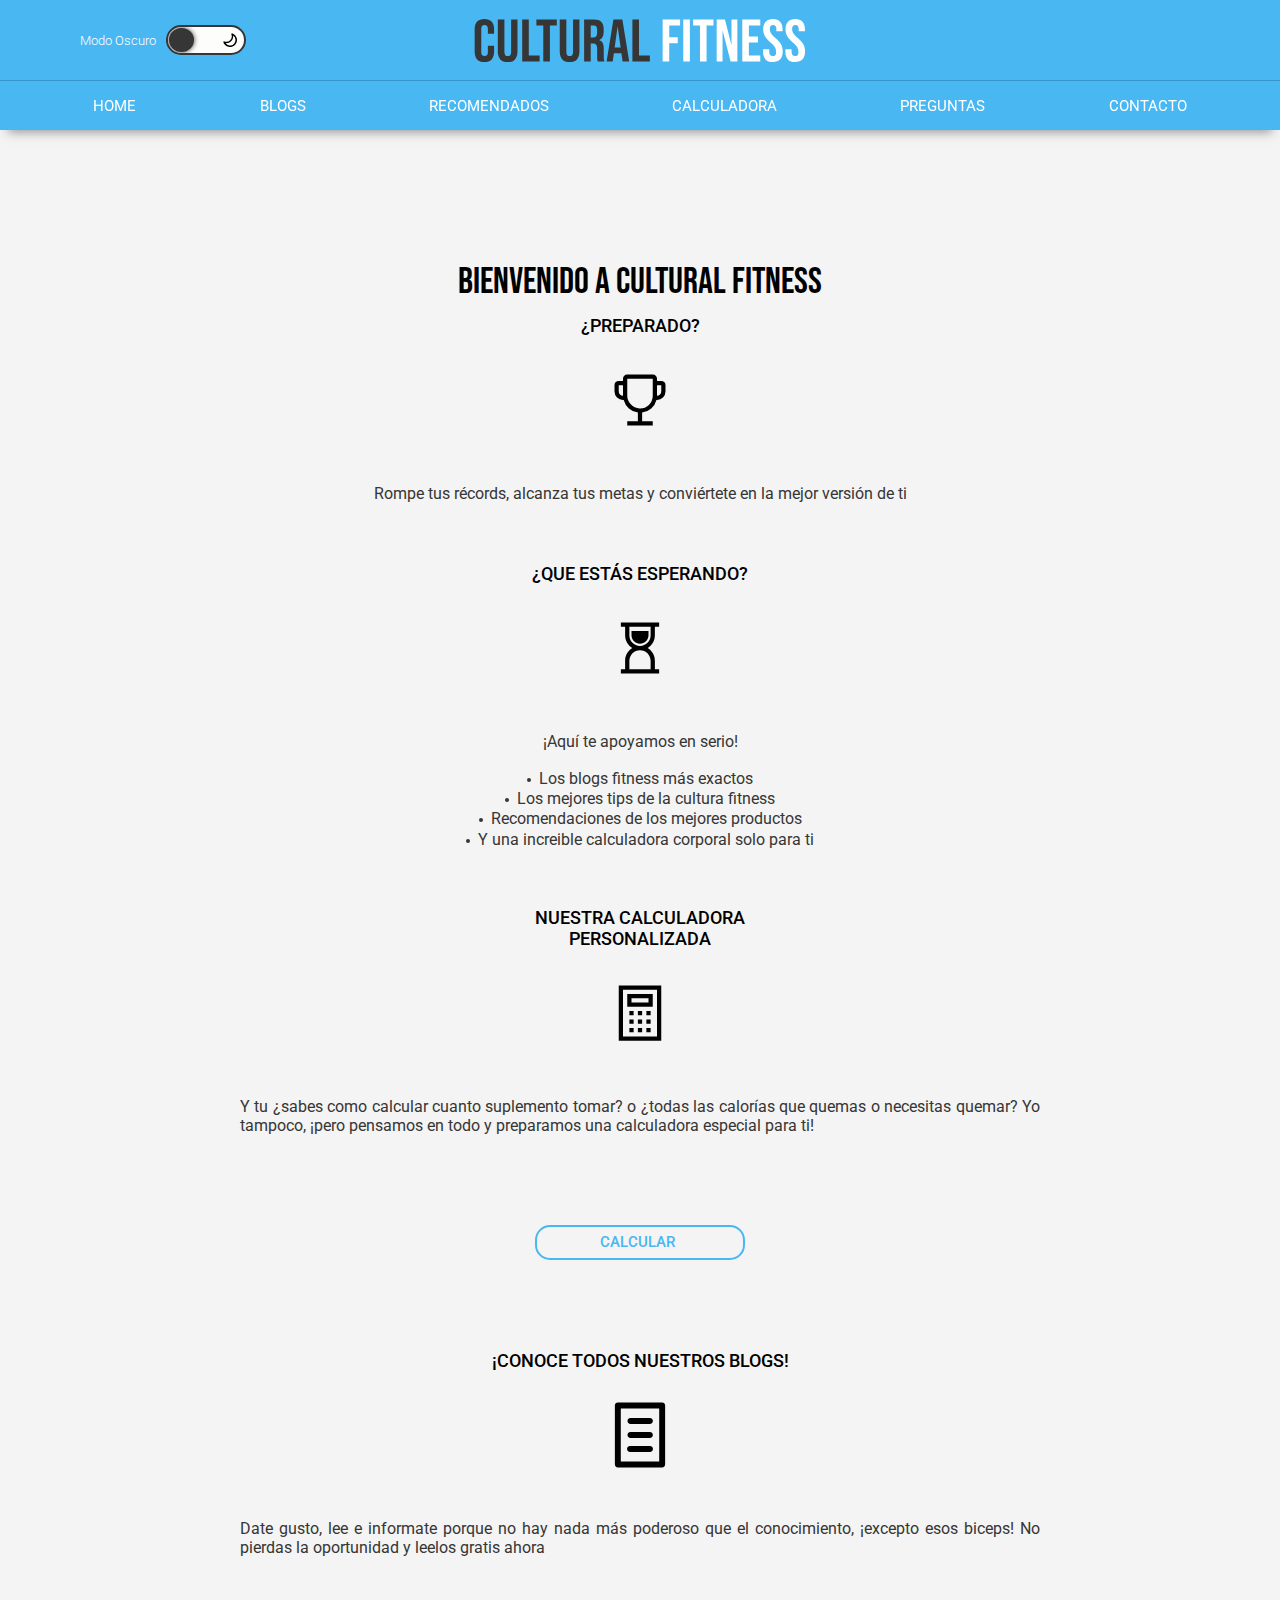
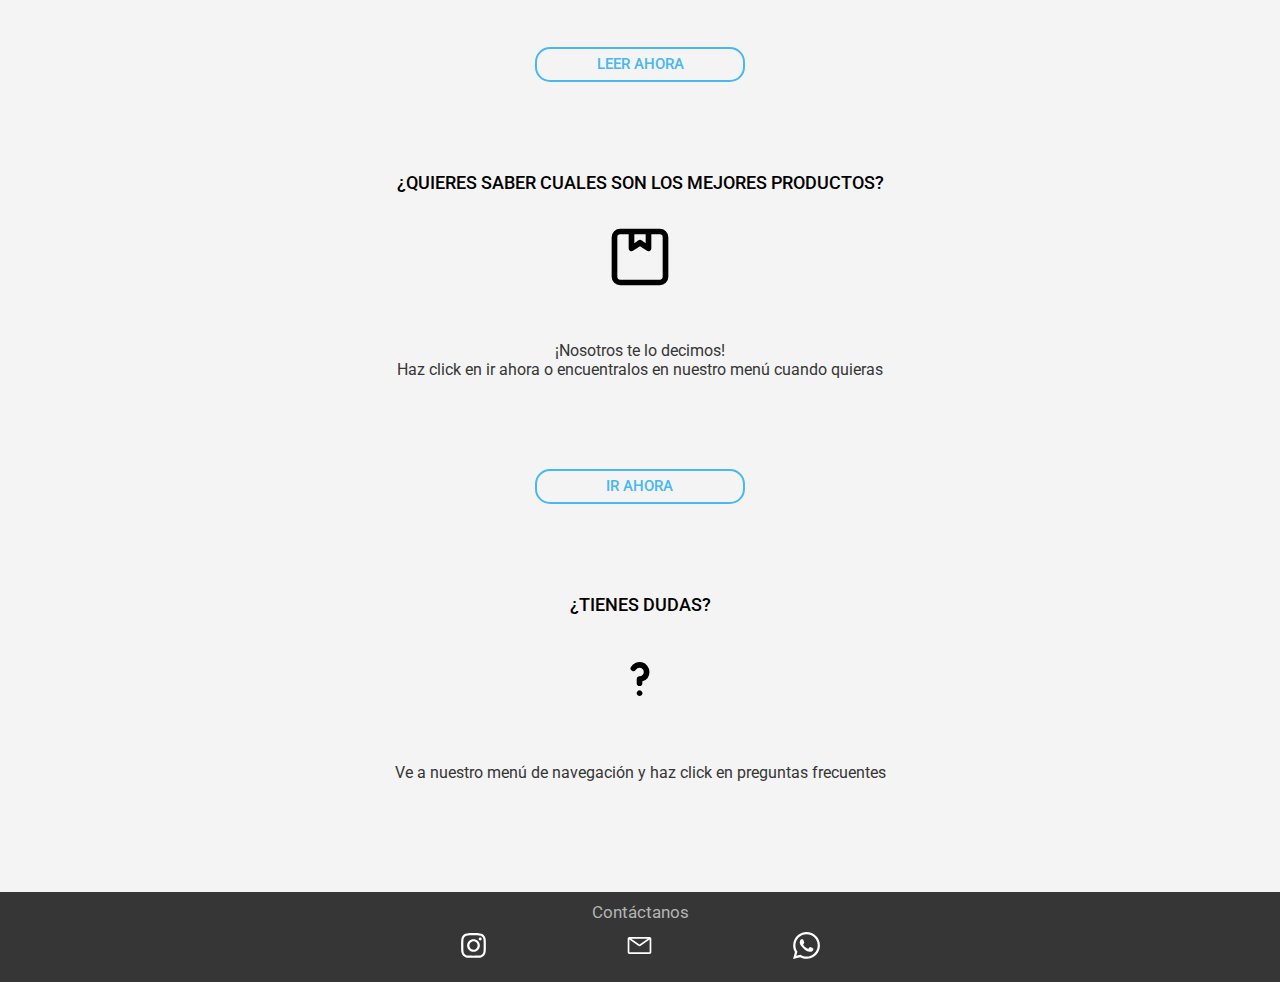
<file: index.html>
<!DOCTYPE html>
<html lang="es">
<head>
	<meta charset="UTF-8">
	<meta http-equiv="X-UA-Compatible" content="IE=edge">
	<meta name="viewport" content="width=device-width, initial-scale=1.0">
	<title>Cultural Fitness</title>
	<link rel="preconnect" href="https://fonts.googleapis.com">
	<link rel="preconnect" href="https://fonts.gstatic.com" crossorigin>
	<link href="https://fonts.googleapis.com/css2?family=Bebas+Neue&family=Roboto:wght@400;500&display=swap" rel="stylesheet">
	<link rel="stylesheet" href="./main-mobile.css">
	<link rel="stylesheet" href="./main-desktop.css" media="screen and (min-width: 900px)">
</head>
<body class="home-body">
<header class="header">
	<input type="checkbox" id="check">
	<label for="check" class="menu-container">
		<div class="menu">
			<div class="line arriba"></div>
			<div class="line medio"></div>
			<div class="line abajo"></div> 
		</div>
	</label>
	<ul class="nav-menu">
		<li><a href="./index.html" class="active">HOME</a></li>
		<li><a href="./blogs-page.html">BLOGS</a></li>
		<li><a href="./recomendados.html">RECOMENDADOS</a></li>
		<li><a href="./calculadora.html">CALCULADORA</a></li>
		<li><a href="./faq.html">PREGUNTAS</a></li>
		<li class="calculadora"><a href="./contacto.html">CONTACTO</a></li>
		<li class="last-child dark-mode__container">
			<div id="dark-mode-button__container">
				<object class="sun" data="./componentes/icons/sun.svg" type="image/svg+xml"></object>
				<div class="circle"></div>
				<object class="moon" data="./componentes/icons/moon.svg" type="image/svg+xml"></object>
			</div>
		</li>
	</ul>
	<a href="./index.html" class="logo-container">
		<object data="./componentes/imgs/CULTURAL-FITNESS.svg" type="image/svg+xml"></object>
	</a>
	<div class="dark-mode__container">
		<span>Modo Oscuro</span>
		<div class="dark-mode-button__container--class" id="dark-mode-button__container--id">
			<object class="sun" data="./componentes/icons/sun.svg" type="image/svg+xml"></object>
			<div class="circle"></div>
			<object class="moon" data="./componentes/icons/moon.svg" type="image/svg+xml"></object>
		</div>
	</div>
	<div class="nav-menu--desktop__container">
		<a href="./index.html" class="nav-menu--desktop__item">
			HOME
		</a>
		<a href="./blogs-page.html" class="nav-menu--desktop__item">
			BLOGS
		</a>
		<a href="./recomendados.html" class="nav-menu--desktop__item">
			RECOMENDADOS
		</a>
		<a href="./calculadora.html" class="nav-menu--desktop__item">
			CALCULADORA
		</a>
		<a href="./faq.html" class="nav-menu--desktop__item">
			PREGUNTAS
		</a>
		<a href="./contacto.html" class="nav-menu--desktop__item">
			CONTACTO
		</a>
	</div>
</header>
<main class="index">
	<div class="special-h1__container">
		<h1 class="special-h1">BIENVENIDO A CULTURAL FITNESS</h1>
	</div>
	<h2>¿PREPARADO?</h2>
	<div class="home-icon__container trophy">
		<svg class="icon" fill="black" height="68" viewBox="0 0 32 32" width="68" xmlns="http://www.w3.org/2000/svg"><path d="m26 7h-2v-1a2.0023 2.0023 0 0 0 -2-2h-12a2.0023 2.0023 0 0 0 -2 2v1h-2a2.0023 2.0023 0 0 0 -2 2v3a4.0045 4.0045 0 0 0 4 4h.322a8.1689 8.1689 0 0 0 6.678 5.9341v4.0659h-5v2h12v-2h-5v-4.0689a7.9661 7.9661 0 0 0 6.74-5.9311h.26a4.0045 4.0045 0 0 0 4-4v-3a2.0023 2.0023 0 0 0 -2-2zm-18 7a2.0023 2.0023 0 0 1 -2-2v-3h2zm14 0a6 6 0 0 1 -6.1855 5.9971 6.1991 6.1991 0 0 1 -5.8145-6.2906v-7.7065h12zm4-2a2.0023 2.0023 0 0 1 -2 2v-5h2z"/><path d="m0 0h32v32h-32z" fill="none"/></svg>
	</div>
	<div class="paragraphs__container">
		<p class="paragraph especial">
			Rompe tus récords, alcanza tus metas y conviértete en la mejor versión de ti
		</p>
	</div>
	<h2 class="h2-especial">¿QUE ESTÁS ESPERANDO?</h2>
	<div class="home-icon__container sand-clock">
		<svg class="icon" viewBox="0 0 32 32" xmlns="http://www.w3.org/2000/svg" fill="black"><path d="m7 4v2h2v4c0 2.542969 1.367188 4.773438 3.40625 6-2.039062 1.226563-3.40625 3.457031-3.40625 6v4h-2v2h18v-2h-2v-4c0-2.542969-1.367187-4.773437-3.40625-6 2.039063-1.226562 3.40625-3.457031 3.40625-6v-4h2v-2zm4 2h10v4c0 2.773438-2.226562 5-5 5-2.773437 0-5-2.226562-5-5zm1 2v2c0 2.210938 1.789063 4 4 4 2.210938 0 4-1.789062 4-4v-2zm4 9c2.773438 0 5 2.226563 5 5v4h-10v-4c0-2.773437 2.226563-5 5-5z"/></svg>
	</div>
	<div class="paragraphs__container">
		<p class="paragraph especial">¡Aquí te apoyamos en serio!</p>
		<ul>
			<li>Los blogs fitness más exactos</li>
			<li>Los mejores tips de la cultura fitness</li>
			<li>Recomendaciones de los mejores productos</li>
			<li>Y una increible calculadora corporal solo para ti</li>
		</ul>
	</div>
	<h2 class="h2-especial">NUESTRA CALCULADORA <br> PERSONALIZADA</h2>
	<div class="home-icon__container trophy">
		<svg class="icon" fill="black" viewBox="0 0 32 32" xmlns="http://www.w3.org/2000/svg"><path d="m6 3v26h20v-26zm2 2h16v22h-16zm2 2v6h12v-6zm2 2h8v2h-8zm-1 6v2h2v-2zm4 0v2h2v-2zm4 0v2h2v-2zm-8 4v2h2v-2zm4 0v2h2v-2zm4 0v2h2v-2zm-8 4v2h2v-2zm4 0v2h2v-2zm4 0v2h2v-2z"/></svg>
	</div>
	<div class="paragraphs__container">
		<p class="paragraph">
			Y tu ¿sabes como calcular cuanto suplemento tomar? o ¿todas las calorías
			que quemas o necesitas quemar? Yo tampoco, ¡pero pensamos en todo y preparamos una calculadora especial para ti!
		</p>
	</div>
	<button role="link" onclick="window.location='./calculadora.html'" class="home-button">
		<div class="right-arrow">
				<svg class="icon" width="25" height="15" viewBox="0 0 25 15" fill="white" xmlns="http://www.w3.org/2000/svg">
				<path class="right-arrow--path" d="M17.2829 0L16.1457 1.19322L20.9704 6.25555H0V6.25561V7.94305V7.9431H20.9703L16.1457 13.0053L17.2829 14.1985L24.0491 7.09925L17.2829 0Z" fill="white"/>
				</svg>						
		</div>
		<a href="./calculadora.html" class="button-text">CALCULAR</a>
	</button>
	<h2>¡CONOCE TODOS NUESTROS BLOGS!</h2>
	<div class="home-icon__container paper"> 
		<svg class="icon" enable-background="new 0 0 92 92" height="92" viewBox="0 0 92 92" width="92" xmlns="http://www.w3.org/2000/svg" fill="black"><path d="m76 2h-60c-2.2 0-4 1.8-4 4v80c0 2.2 1.8 4 4 4h60c2.2 0 4-1.8 4-4v-80c0-2.2-1.8-4-4-4zm-4 80h-52v-72h52zm-43.5-17c0-2.2 1.8-4 4-4h27c2.2 0 4 1.8 4 4s-1.8 4-4 4h-27c-2.2 0-4-1.8-4-4zm.6-19c0-2.2 1.8-4 4-4h26.3c2.2 0 4 1.8 4 4s-1.8 4-4 4h-26.3c-2.2 0-4-1.8-4-4zm0-19c0-2.2 1.8-4 4-4h26.3c2.2 0 4 1.8 4 4s-1.8 4-4 4h-26.3c-2.2 0-4-1.8-4-4z"/></svg>
	</div>
	<div class="paragraphs__container">
		<p class="paragraph">
			Date gusto, lee e informate porque no hay nada más poderoso que el conocimiento, ¡excepto esos biceps! No pierdas la oportunidad y leelos gratis ahora
		</p>
	</div>
	<button role="link" onclick="window.location='./blogs-page.html'" class="home-button">
		<div class="right-arrow">
				<svg class="icon" width="25" height="15" viewBox="0 0 25 15" fill="none" xmlns="http://www.w3.org/2000/svg">
				<path class="right-arrow--path" d="M17.2829 0L16.1457 1.19322L20.9704 6.25555H0V6.25561V7.94305V7.9431H20.9703L16.1457 13.0053L17.2829 14.1985L24.0491 7.09925L17.2829 0Z" fill="white"/>
				</svg>						
		</div>
		<a href="./blogs-page.html" class="button-text leer-ahora">LEER AHORA</a>
	</button>
	<h2>¿QUIERES SABER CUALES SON LOS MEJORES PRODUCTOS?</h2>
	<div class="home-icon__container shipping-box">
		<svg class="icon" xmlns="http://www.w3.org/2000/svg" viewBox="0 0 24 24" fill="black"><path d="M19,2H5A3,3,0,0,0,2,5V19a3,3,0,0,0,3,3H19a3,3,0,0,0,3-3V5A3,3,0,0,0,19,2ZM10,4h4V7.13l-1.45-1a1,1,0,0,0-1.1,0L10,7.13ZM20,19a1,1,0,0,1-1,1H5a1,1,0,0,1-1-1V5A1,1,0,0,1,5,4H8V9a1,1,0,0,0,.53.88,1,1,0,0,0,1-.05L12,8.2l2.45,1.63A1,1,0,0,0,16,9V4h3a1,1,0,0,1,1,1Z"/></svg>
	</div>
	<div class="paragraphs__container">
		<p class="paragraph especial">
			¡Nosotros te lo decimos! <br>
			Haz click en ir ahora o encuentralos en nuestro menú cuando quieras
		</p>
	</div>
	<button role="link" onclick="window.location='./recomendados.html'" class="home-button">
		<div class="right-arrow">
				<svg class="icon" width="25" height="15" viewBox="0 0 25 15" fill="none" xmlns="http://www.w3.org/2000/svg">
				<path class="right-arrow--path" d="M17.2829 0L16.1457 1.19322L20.9704 6.25555H0V6.25561V7.94305V7.9431H20.9703L16.1457 13.0053L17.2829 14.1985L24.0491 7.09925L17.2829 0Z" fill="white"/>
				</svg>						
		</div>
		<a href="./recomendados.html" class="button-text ir-ahora">IR AHORA</a>
	</button>
	<h2>¿TIENES DUDAS?</h2>
	<div class="home-icon__container question-mark">
		<svg class="icon" viewBox="0 0 24 24" xmlns="http://www.w3.org/2000/svg" fill="black"><path d="m15.33252 9.5a3.5001 3.5001 0 0 0 -6.53125-1.75 1.00016 1.00016 0 0 0 1.73242 1 1.50266 1.50266 0 0 1 1.29883-.75 1.5 1.5 0 1 1 0 3h-.00244a.94984.94984 0 0 0 -.18927.0387 1.03181 1.03181 0 0 0 -.19861.04065.98275.98275 0 0 0 -.15552.10485 1.00813 1.00813 0 0 0 -.162.10975 1.00464 1.00464 0 0 0 -.11706.1737.97789.97789 0 0 0 -.09668.14417 1.02252 1.02252 0 0 0 -.04285.21191.94847.94847 0 0 0 -.03557.17627v1l.00232.01135.0011.49109a1.00016 1.00016 0 0 0 1 .99756h.00244a1.00006 1.00006 0 0 0 .99756-1.00244l-.00153-.66138a3.49363 3.49363 0 0 0 2.49811-3.33618zm-4.20264 6.79a1 1 0 0 0 .69971 1.71 1.036 1.036 0 0 0 .71045-.29 1.01517 1.01517 0 0 0 0-1.41992 1.03425 1.03425 0 0 0 -1.41016-.00008z"/></svg>
	</div>
	<div class="paragraphs__container">
		<p class="paragraph parrafo-especial especial">
			Ve a nuestro menú de navegación y haz click en preguntas frecuentes
		</p>
	</div>
</main>
<footer>
	<span class="contact">Contáctanos</span>
	<div class="footer-icons__container">
		<a href=""><span class="instagram icon"></span></a>
		<a href="mailto:culturalfitnessweb@gmail.com"><span class="mail icon"></span></a>
		<a href=""><span class="whatsapp icon"></span></a>
	</div>
</footer>
<script src="./js/main.js"></script>
</body>
</html>
</file>
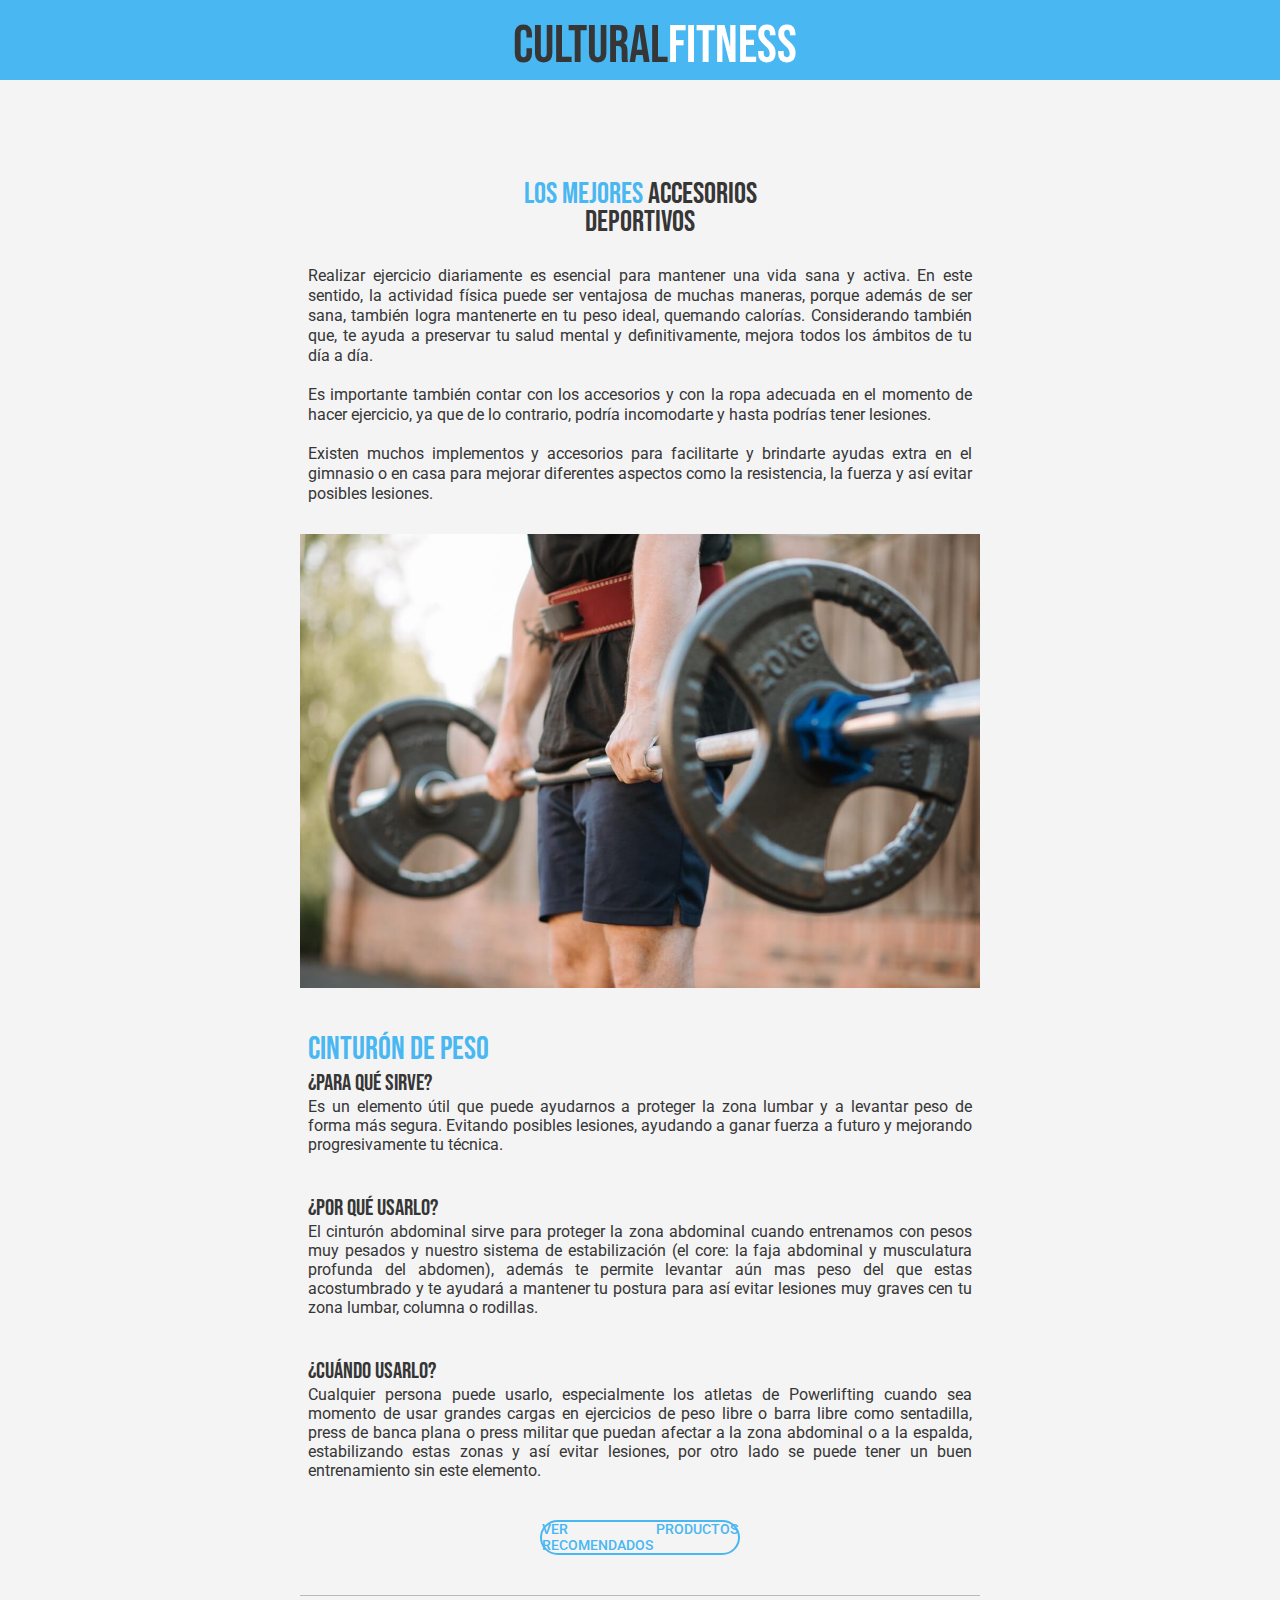
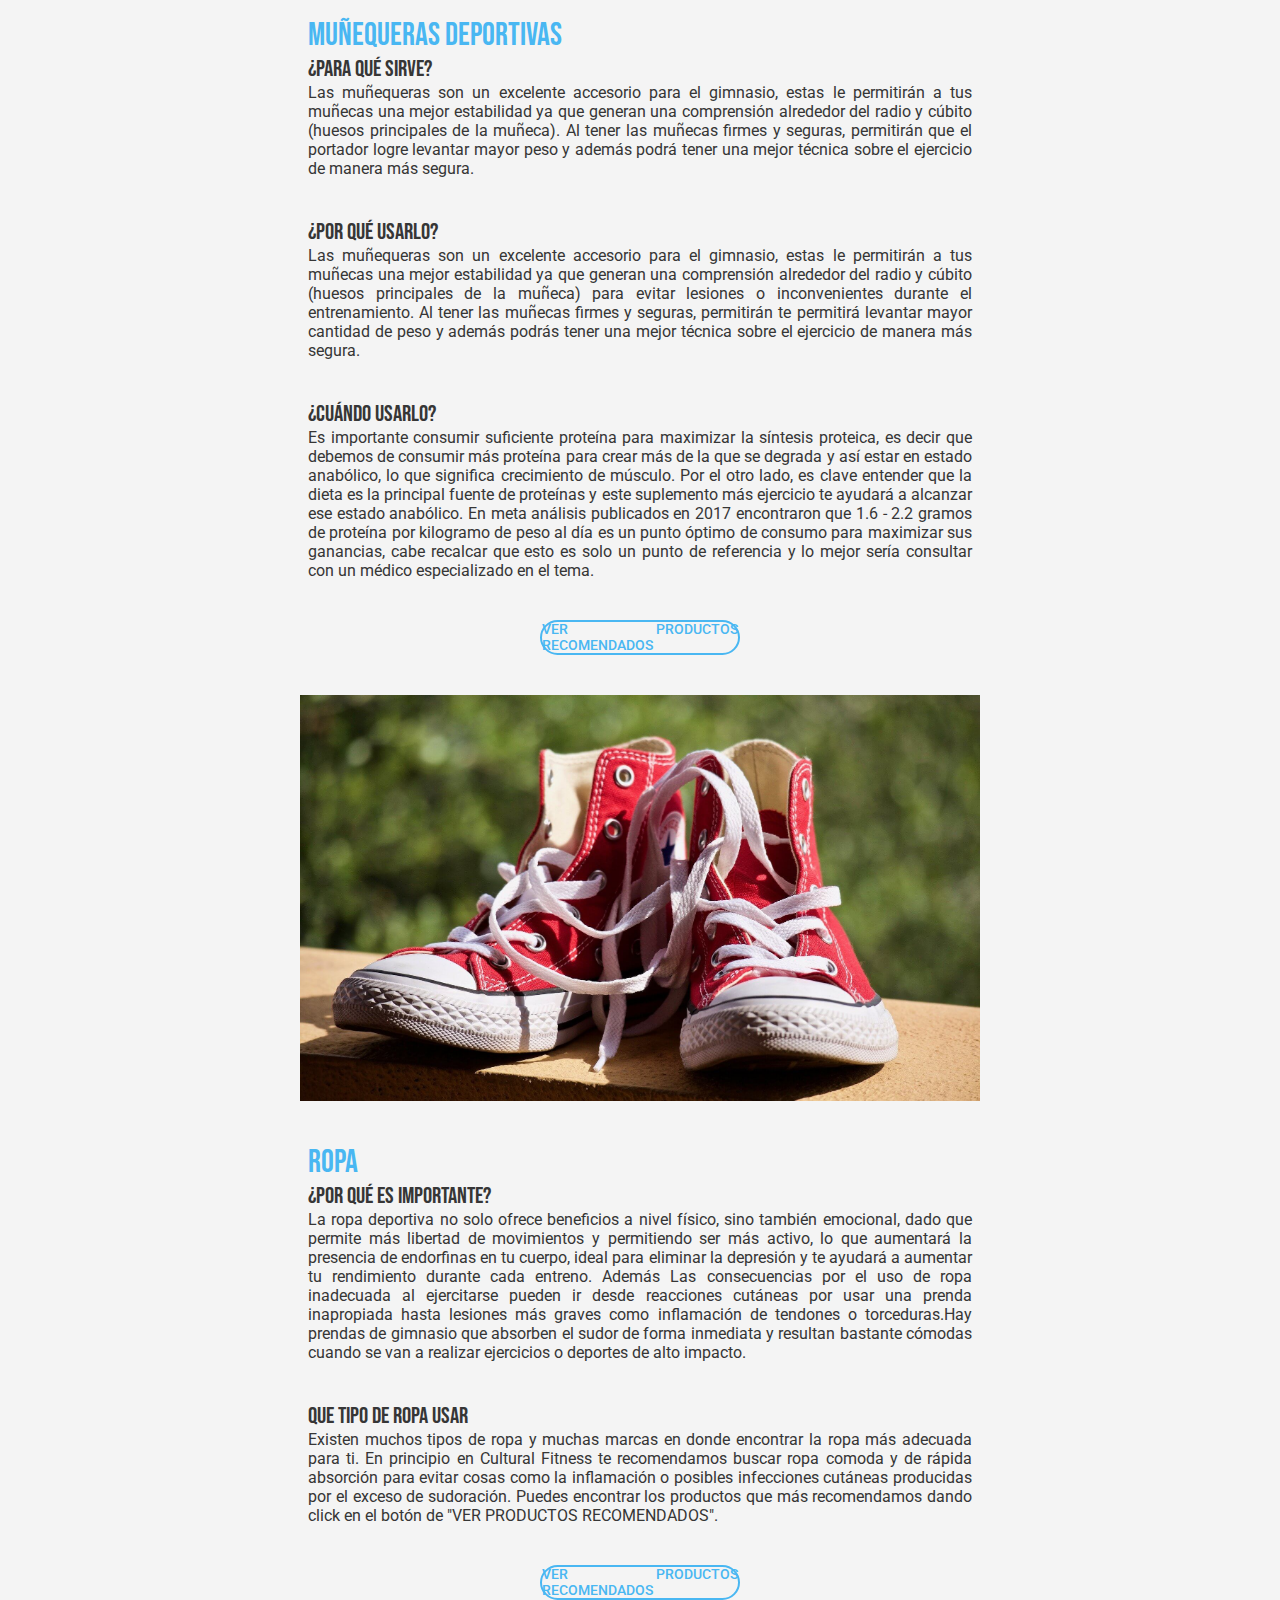
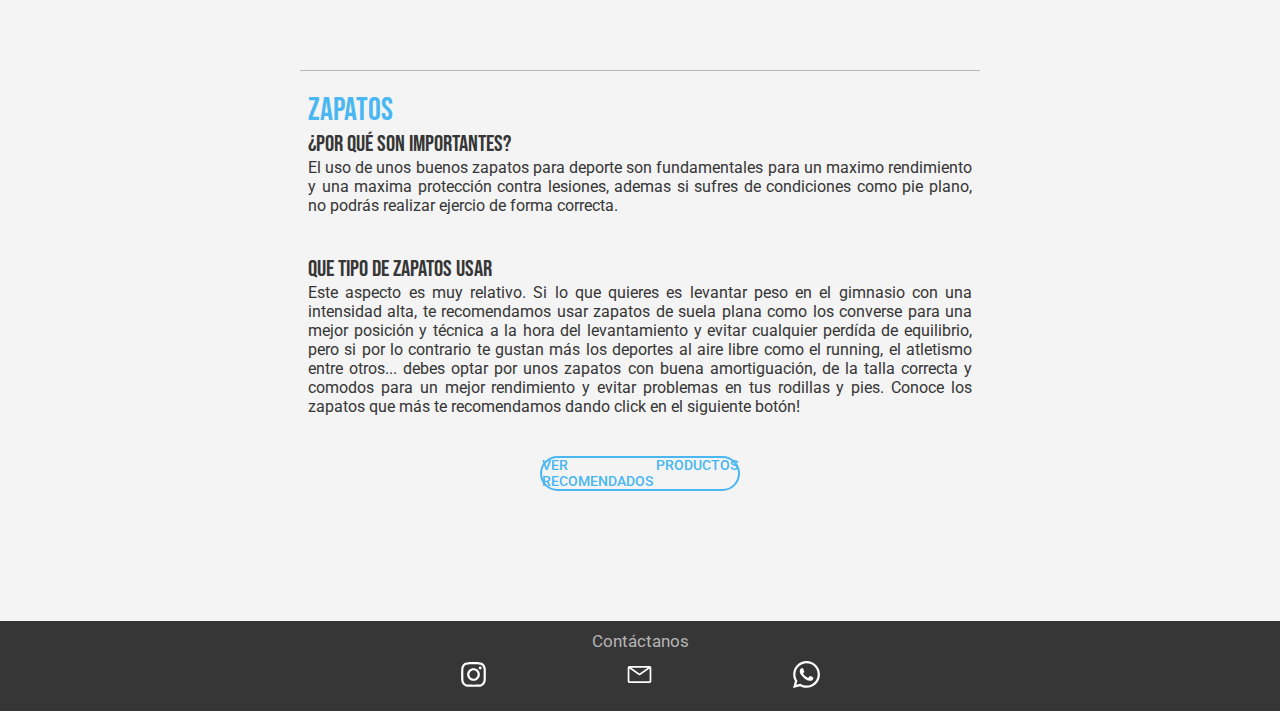
<file: accesorios.html>
<!DOCTYPE html>
<html lang="es">
<head>
	<meta charset="UTF-8">
	<meta http-equiv="X-UA-Compatible" content="IE=edge">
	<meta name="viewport" content="width=device-width, initial-scale=1.0">
	<title>Cultural Fitness</title>
	<link rel="preconnect" href="https://fonts.googleapis.com">
	<link rel="preconnect" href="https://fonts.gstatic.com" crossorigin>
	<link href="https://fonts.googleapis.com/css2?family=Bebas+Neue&family=Roboto:wght@400;500&display=swap" rel="stylesheet">
	<link rel="stylesheet" href="./main-mobile.css">
	<link rel="stylesheet" href="./main-desktop.css" media="screen and (min-width: 900px)">
</head>
<body class="suplementos-body">
	<header class="header">
		<div class="header-container">
			<input type="checkbox" id="check">
			<label for="check" class="menu-container">
				<div class="menu">
					<div class="line arriba"></div>
					<div class="line medio"></div>
					<div class="line abajo"></div> 
				</div>
			</label>
			<ul class="nav-menu">
				<li><a href="./index.html" class="active">HOME</a></li>
				<li><a href="./recomendados.html">PRODUCTOS <br> RECOMENDADOS</a></li>
				<li><a href="#">CONTACTO</a></li>
			</ul>
			<div class="logo-container">
				<svg xmlns="http://www.w3.org/2000/svg" width="190" height="42" viewBox="0 0 190 42"><text transform="translate(95 31)" fill="#363636" font-size="35" font-family="BebasNeue, Bebas Neue"><tspan x="-94.518" y="0">CULTURAL</tspan><tspan y="0" fill="#fff">FITNESS</tspan></text></svg>
			</div>
		</div>
	</header>
	<main class="blog__main">
		<section class="blog-info">
			<div class="titulo-blog">
				<span class="titulo-azul">LOS MEJORES</span><span class="titulo-negro">ACCESORIOS <br> DEPORTIVOS</span>
			</div>
			<p>Realizar ejercicio diariamente es esencial para mantener una vida sana y activa. En este sentido, la actividad física puede ser ventajosa de muchas maneras, porque además de ser sana, también logra mantenerte en tu peso ideal, quemando calorías. Considerando también que, te ayuda a preservar tu salud mental y definitivamente, mejora todos los ámbitos de tu día a día.
			</p>
			<br>
			<p>Es importante también contar con los accesorios y con la ropa adecuada en el momento de hacer ejercicio, ya que de lo contrario, podría incomodarte y hasta podrías tener lesiones.
			</p>
			<br>
			<p>Existen muchos implementos y accesorios para facilitarte y brindarte ayudas extra en el gimnasio o en casa para mejorar diferentes aspectos como la resistencia, la fuerza y así evitar posibles lesiones.</p>
		</section>
		<div class="blog__image__container">
			<img src="./componentes/imgs/pexels-anete-lusina-4793254.jpg" alt="Hombre levantando peso utilizando un cinturon para pesas" class="img-creatina">
		</div>
		<section class="blog__info--title">
			<h3>CINTURÓN DE PESO</h3>
			<article class="blog__info--body">
				<h4>¿PARA QUÉ SIRVE?</h4>
				<p>
					Es un elemento útil que puede ayudarnos a proteger la zona lumbar y a levantar peso de forma más segura. Evitando posibles lesiones, ayudando a ganar fuerza a futuro y mejorando progresivamente tu técnica.
				</p>
				<h4>¿POR QUÉ USARLO?</h4>
				<p>
					El cinturón abdominal sirve para proteger la zona abdominal cuando entrenamos con pesos muy pesados y nuestro sistema de estabilización (el core: la faja abdominal y musculatura profunda del abdomen), además te permite levantar aún mas peso del que estas acostumbrado y te ayudará a mantener tu postura para así evitar lesiones muy graves cen tu zona lumbar, columna o rodillas.
				</p>
				<h4>¿CUÁNDO USARLO?</h4>
				<p>
					Cualquier persona puede usarlo, especialmente los atletas de Powerlifting cuando sea momento de usar grandes cargas en ejercicios de peso libre o barra libre como sentadilla, press de banca plana o press militar que puedan afectar a la zona abdominal o a la espalda, estabilizando estas zonas y así evitar lesiones, por otro lado se puede tener un buen entrenamiento sin este elemento.
				</p>
				<div class="recommended-button__container">
					<a  class="recommended-button" href="./recomendados.html">VER PRODUCTOS RECOMENDADOS</a>
				</div>
			</article>
		</section>
		<hr class="section-separator">
		<section class="blog__info--title">
			<h3>MUÑEQUERAS DEPORTIVAS</h3>
			<article class="blog__info--body">
				<h4>¿PARA QUÉ SIRVE?</h4>
				<p>
					Las muñequeras son un excelente accesorio para el gimnasio, estas le permitirán a tus muñecas una mejor estabilidad ya que generan una comprensión alrededor del radio y cúbito (huesos principales de la muñeca). Al tener las muñecas firmes y seguras, permitirán que el portador logre levantar mayor peso y además podrá tener una mejor técnica sobre el ejercicio de manera más segura.
				</p>
				<h4>¿POR QUÉ USARLO?</h4>
				<P>
					Las muñequeras son un excelente accesorio para el gimnasio, estas le permitirán a tus muñecas una mejor estabilidad ya que generan una comprensión alrededor del radio y cúbito (huesos principales de la muñeca) para evitar lesiones o inconvenientes durante el entrenamiento. Al tener las muñecas firmes y seguras, permitirán te permitirá levantar mayor cantidad de peso y además podrás tener una mejor técnica sobre el ejercicio de manera más segura.
				</P>
				<h4>¿CUÁNDO USARLO?</h4>
				<P>
					Es importante consumir suficiente proteína para maximizar la síntesis proteica, es decir que debemos de consumir más proteína para crear más de la que se degrada y así estar en estado anabólico, lo que significa crecimiento de músculo. Por el otro lado, es clave entender que la dieta es la principal fuente de proteínas y este suplemento más ejercicio te ayudará a alcanzar ese estado anabólico.
					En meta análisis publicados en 2017 encontraron que 1.6 - 2.2 gramos de proteína por kilogramo de peso al día es un punto óptimo de consumo para maximizar sus ganancias, cabe recalcar que esto es solo un punto de referencia y lo mejor sería consultar con un médico especializado en el tema.
				</P>
				<div class="recommended-button__container">
					<a class="recommended-button" href="./recomendados.html">VER PRODUCTOS RECOMENDADOS</a>
				</div>
			</article>
		</section>
		<div class="blog__image__container">
			<img src="./componentes/imgs/shoes-3693408_1920.jpg" alt="Zapatos converse para gym" class="img-creatina">
		</div>
		<section class="blog__info--title">
			<h3>ROPA</h3>
			<article class="blog__info--body blog__info--body--last">
				<h4>¿POR QUÉ ES IMPORTANTE?</h4>
				<P>
					La ropa deportiva no solo ofrece beneficios a nivel físico, sino también emocional, dado que permite más libertad de movimientos y permitiendo ser más activo, lo que aumentará la presencia de endorfinas en tu cuerpo, ideal para eliminar la depresión y te ayudará a aumentar tu rendimiento durante cada entreno. Además
					Las consecuencias por el uso de ropa inadecuada al ejercitarse pueden ir desde reacciones cutáneas por usar una prenda inapropiada hasta lesiones más graves como inflamación de tendones o torceduras.Hay prendas de gimnasio que absorben el sudor de forma inmediata y resultan bastante cómodas cuando se van a realizar ejercicios o deportes de alto impacto.
				</P>
				<h4>QUE TIPO DE ROPA USAR</h4>
				<P>
					Existen muchos tipos de ropa y muchas marcas en donde encontrar la ropa más adecuada para ti. En principio en Cultural Fitness te recomendamos buscar ropa comoda y de rápida absorción para evitar cosas como la inflamación o posibles infecciones cutáneas producidas por el exceso de sudoración. Puedes encontrar los productos que más recomendamos dando click en el botón de "VER PRODUCTOS RECOMENDADOS".
				</P>
				<div class="recommended-button__container">
					<a class="recommended-button" href="./recomendados.html">VER PRODUCTOS RECOMENDADOS</a>
				</div>
			</article>
		</section>
		<hr class="section-separator">
		<section class="blog__info--title">
			<h3>ZAPATOS</h3>
			<article class="blog__info--body blog__info--body--last">
				<h4>¿POR QUÉ SON IMPORTANTES?</h4>
				<P>
					El uso de unos buenos zapatos para deporte son fundamentales para un maximo rendimiento y una maxima protección contra lesiones, ademas si sufres de condiciones como pie plano, no podrás realizar ejercio de forma correcta.
				</P>
				<h4>QUE TIPO DE ZAPATOS USAR</h4>
				<P>
					Este aspecto es muy relativo. Si lo que quieres es levantar peso en el gimnasio con una intensidad alta, te recomendamos usar zapatos de suela plana como los converse para una mejor posición y técnica a la hora del levantamiento y evitar cualquier perdída de equilibrio, pero si por lo contrario te gustan más los deportes al aire libre como el running, el atletismo entre otros... debes optar por unos zapatos con buena amortiguación, de la talla correcta y comodos para un mejor rendimiento y evitar problemas en tus rodillas y pies. Conoce los zapatos que más te recomendamos dando click en el siguiente botón!
				</P>
				<div class="recommended-button__container">
					<a class="recommended-button" href="./recomendados.html">VER PRODUCTOS RECOMENDADOS</a>
				</div>
			</article>
		</section>
	</main>
	<footer>
		<span class="contact">Contáctanos</span>
		<div class="footer-icons__container">
			<a href=""><span class="instagram icon"></span></a>
			<a href="mailto:culturalfitnessweb@gmail.com"><span class="mail icon"></span></a>
			<a href=""><span class="whatsapp icon"></span></a>
		</div>
	</footer>
</body>
</html>
</file>
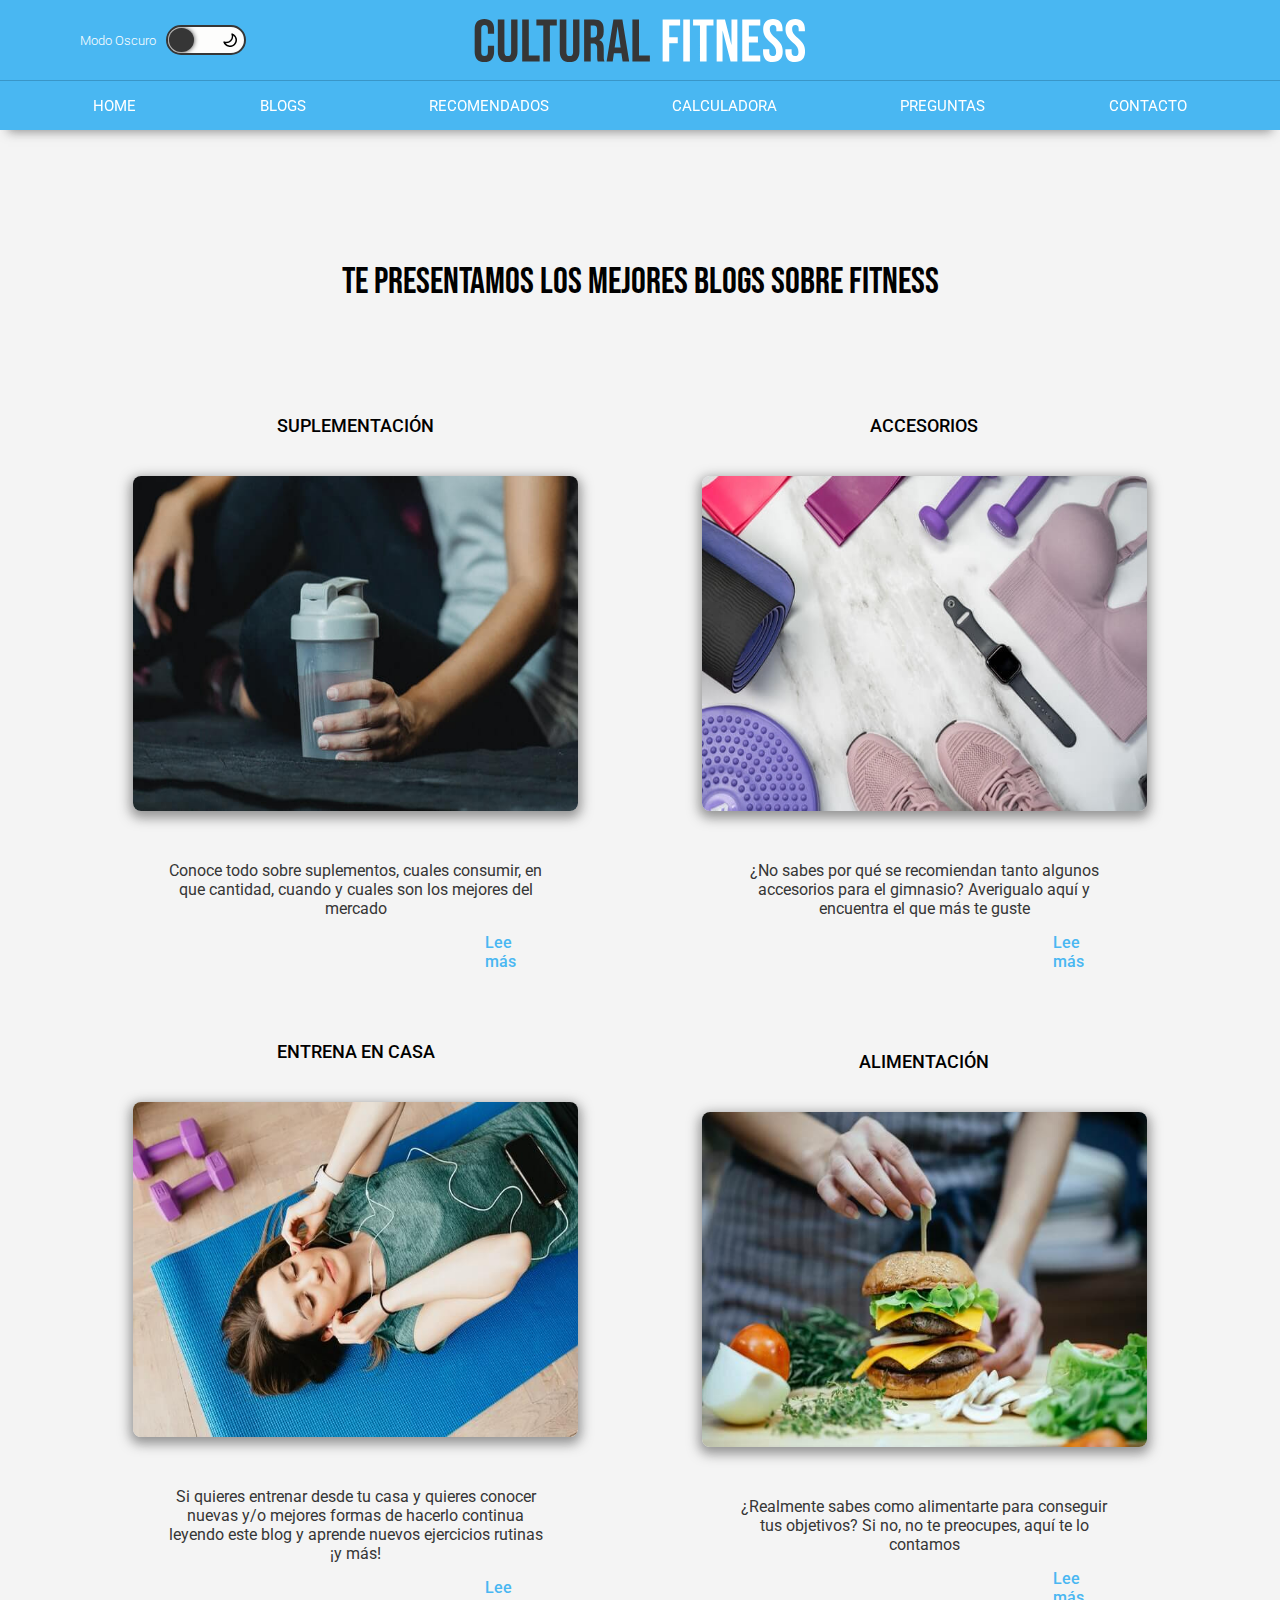
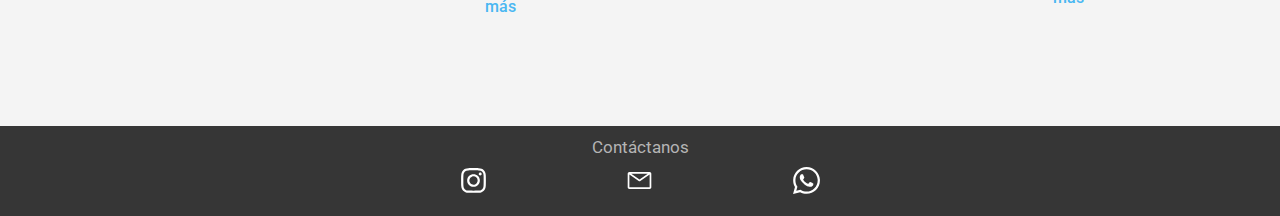
<file: blogs-page.html>
<!DOCTYPE html>
<html lang="es">
<head>
	<meta charset="UTF-8">
	<meta http-equiv="X-UA-Compatible" content="IE=edge">
	<meta name="viewport" content="width=device-width, initial-scale=1.0">
	<title>Cultural Fitness</title>
	<link rel="preconnect" href="https://fonts.googleapis.com">
	<link rel="preconnect" href="https://fonts.gstatic.com" crossorigin>
	<link href="https://fonts.googleapis.com/css2?family=Bebas+Neue&family=Roboto:wght@400;500&display=swap" rel="stylesheet">
	<link rel="stylesheet" href="./main-mobile.css">
	<link rel="stylesheet" href="./main-desktop.css" media="screen and (min-width: 900px)">
</head>
<body class="home-body">
<header class="header">
	<input type="checkbox" id="check">
	<label for="check" class="menu-container">
		<div class="menu">
			<div class="line arriba"></div>
			<div class="line medio"></div>
			<div class="line abajo"></div> 
		</div>
	</label>
	<ul class="nav-menu">
		<li><a href="./index.html" class="active">HOME</a></li>
		<li><a href="./blogs-page.html">BLOGS</a></li>
		<li><a href="./recomendados.html">RECOMENDADOS</a></li>
		<li><a href="./calculadora.html">CALCULADORA</a></li>
		<li><a href="./faq.html">PREGUNTAS</a></li>
		<li class="calculadora"><a href="./contacto.html">CONTACTO</a></li>
		<li class="last-child dark-mode__container">
			<div id="dark-mode-button__container">
				<object class="sun" data="./componentes/icons/sun.svg" type="image/svg+xml"></object>
				<div class="circle"></div>
				<object class="moon" data="./componentes/icons/moon.svg" type="image/svg+xml"></object>
			</div>
		</li>
	</ul>
	<a href="./index.html" class="logo-container">
		<object data="./componentes/imgs/CULTURAL-FITNESS.svg" type="image/svg+xml"></object>
	</a>
	<div class="dark-mode__container">
		<span>Modo Oscuro</span>
		<div class="dark-mode-button__container--class" id="dark-mode-button__container--id">
			<object class="sun" data="./componentes/icons/sun.svg" type="image/svg+xml"></object>
			<div class="circle"></div>
			<object class="moon" data="./componentes/icons/moon.svg" type="image/svg+xml"></object>
		</div>
	</div>
	<div class="nav-menu--desktop__container">
		<a href="./index.html" class="nav-menu--desktop__item">
			HOME
		</a>
		<a href="./blogs-page.html" class="nav-menu--desktop__item">
			BLOGS
		</a>
		<a href="./recomendados.html" class="nav-menu--desktop__item">
			RECOMENDADOS
		</a>
		<a href="./calculadora.html" class="nav-menu--desktop__item">
			CALCULADORA
		</a>
		<a href="./faq.html" class="nav-menu--desktop__item">
			PREGUNTAS
		</a>
		<a href="./contacto.html" class="nav-menu--desktop__item">
			CONTACTO
		</a>
	</div>
</header>
<main class="index">
	<div class="dark-mode__container">
		<span>Modo Oscuro</span>
		<div class="dark-mode-button__container--class" id="dark-mode-button__container--id">
			<object class="sun" data="./componentes/icons/sun.svg" type="image/svg+xml"></object>
			<div class="circle"></div>
			<object class="moon" data="./componentes/icons/moon.svg" type="image/svg+xml"></object>
		</div>
	</div>
	<div class="blogs-page__container">
		<div class="special-h1__container">
			<h1 class="special-h1">TE PRESENTAMOS LOS MEJORES BLOGS SOBRE FITNESS</h1>
		</div>
		<div class="images-flex__container">
			<div class="image-flex__container--single">
				<h2>SUPLEMENTACIÓN</h2>
				<a href="./blogs/suplementos.html" class="blog-representative__image--container">
					<img src="./componentes/imgs/Suplementos-nuevo-optimizado.jpg" alt="Imagen de termo con suplementación deportiva" class="blog-representative__image">
				</a>
				<div class="paragraphs__container">
					<p class="paragraph">
						Conoce todo sobre suplementos, cuales consumir, en que cantidad, cuando y cuales son los mejores del mercado
					</p>
					<a href="./blogs/suplementos.html" class="read-more">Lee más</a>
				</div>
			</div>
			<div class="image-flex__container--single">
				<h2>ACCESORIOS</h2>
				<a href="./blogs/accesorios.html" class="blog-representative__image--container">
					<img src="./componentes/imgs/Accesorios-nuevo-optimizado.jpg" alt="Imagen de accesorios deportivos en el suelo" class="blog-representative__image">
				</a>
				<div class="paragraphs__container">
					<p class="paragraph">
						¿No sabes por qué se recomiendan tanto algunos accesorios para el gimnasio? Averigualo aquí y encuentra el que más te guste
					</p>
					<a href="./blogs/accesorios.html" class="read-more">Lee más</a>
				</div>
			</div>
			<div class="image-flex__container--single">
				<h2>ENTRENA EN CASA</h2>
				<a href="./blogs/entrenate_en_casa.html" class="blog-representative__image--container">
					<img src="./componentes/imgs/Entrena-Casa-nuevo-optimizado.jpg" alt="Imagen de mujer acostada en casa entrenando" class="blog-representative__image">
				</a>
				<div class="paragraphs__container">
					<p class="paragraph">
						Si quieres entrenar desde tu casa y quieres conocer nuevas y/o mejores formas de hacerlo continua leyendo este blog y aprende nuevos ejercicios rutinas ¡y más!
					</p>
					<a href="./blogs/entrenate_en_casa.html" class="read-more">Lee más</a>
				</div>
			</div>
			<div class="image-flex__container--single">
				<h2>ALIMENTACIÓN</h2>
				<a href="./blogs/alimentacion.html" class="blog-representative__image--container">
					<img src="./componentes/imgs/Alimentacion-nuevo-optimizada.jpg" alt="Imagen de una mujer con una hamburguesa" class="blog-representative__image">
				</a>
				<div class="paragraphs__container">
					<p class="paragraph">
						¿Realmente sabes como alimentarte para conseguir tus objetivos? Si no, no te preocupes, aquí te lo contamos
					</p>
					<a href="./blogs/alimentacion.html" class="read-more">Lee más</a>
				</div>
			</div>
		</div>
	</div>
</main>
<footer>
	<span class="contact">Contáctanos</span>
	<div class="footer-icons__container">
		<a href=""><span class="instagram icon"></span></a>
		<a href="mailto:culturalfitnessweb@gmail.com"><span class="mail icon"></span></a>
		<a href=""><span class="whatsapp icon"></span></a>
	</div>
</footer>
<script src="./js/main.js"></script>
</body>
</html>
</file>
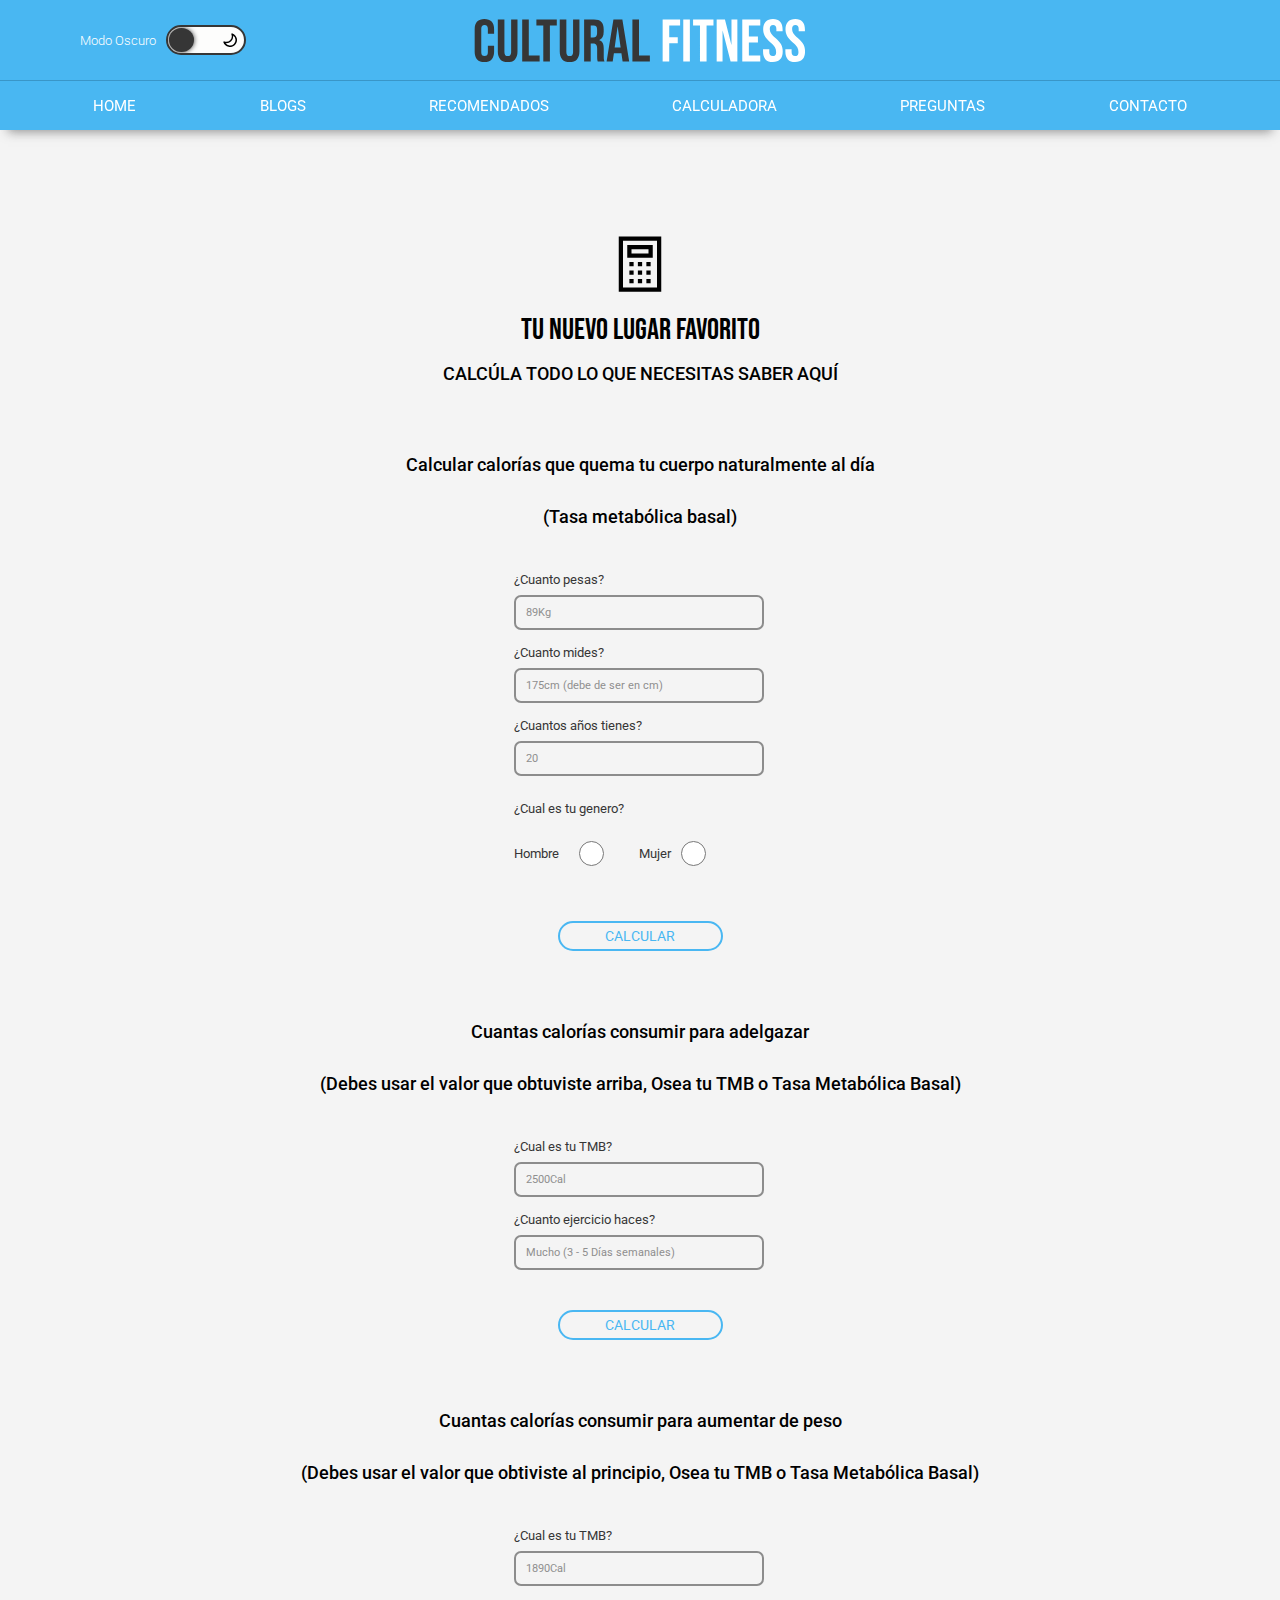
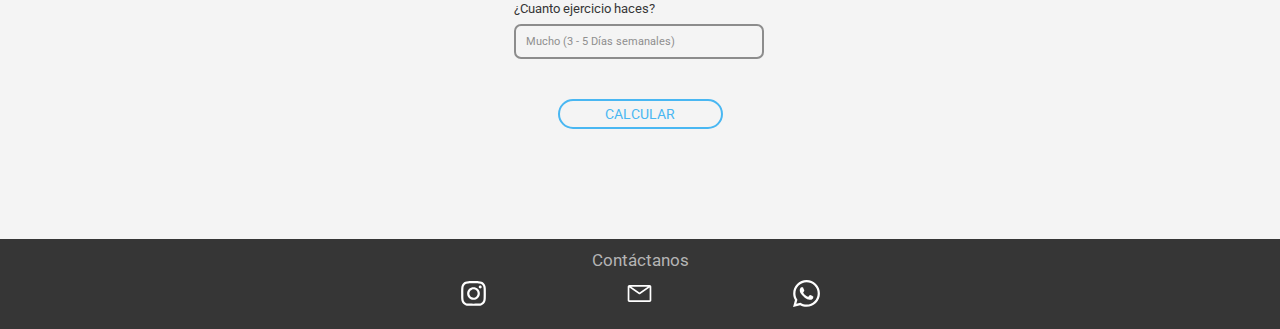
<file: calculadora.html>
<!DOCTYPE html>
<html lang="es">
<head>
	<meta charset="UTF-8">
	<meta http-equiv="X-UA-Compatible" content="IE=edge">
	<meta name="viewport" content="width=device-width, initial-scale=1.0">
	<title>Cultural Fitness</title>
	<link rel="preconnect" href="https://fonts.googleapis.com">
	<link rel="preconnect" href="https://fonts.gstatic.com" crossorigin>
	<link href="https://fonts.googleapis.com/css2?family=Bebas+Neue&family=Roboto:wght@400;500&display=swap" rel="stylesheet">
	<link rel="stylesheet" href="./main-mobile.css">
	<link rel="stylesheet" href="./main-desktop.css" media="screen and (min-width: 900px)">
</head>
<body class="home-body">
<header class="header">
	<input type="checkbox" id="check">
	<label for="check" class="menu-container">
		<div class="menu">
			<div class="line arriba"></div>
			<div class="line medio"></div>
			<div class="line abajo"></div> 
		</div>
	</label>
	<ul class="nav-menu">
		<li><a href="./index.html" class="active">HOME</a></li>
		<li><a href="./blogs-page.html">BLOGS</a></li>
		<li><a href="./recomendados.html">RECOMENDADOS</a></li>
		<li><a href="./calculadora.html">CALCULADORA</a></li>
		<li><a href="./faq.html">PREGUNTAS</a></li>
		<li class="calculadora"><a href="./contacto.html">CONTACTO</a></li>
		<li class="last-child dark-mode__container">
			<div id="dark-mode-button__container">
				<object class="sun" data="./componentes/icons/sun.svg" type="image/svg+xml"></object>
				<div class="circle"></div>
				<object class="moon" data="./componentes/icons/moon.svg" type="image/svg+xml"></object>
			</div>
		</li>
	</ul>
	<a href="./index.html" class="logo-container">
		<object data="./componentes/imgs/CULTURAL-FITNESS.svg" type="image/svg+xml"></object>
	</a>
	<div class="dark-mode__container">
		<span>Modo Oscuro</span>
		<div class="dark-mode-button__container--class" id="dark-mode-button__container--id">
			<object class="sun" data="./componentes/icons/sun.svg" type="image/svg+xml"></object>
			<div class="circle"></div>
			<object class="moon" data="./componentes/icons/moon.svg" type="image/svg+xml"></object>
		</div>
	</div>
	<div class="nav-menu--desktop__container">
		<a href="./index.html" class="nav-menu--desktop__item">
			HOME
		</a>
		<a href="./blogs-page.html" class="nav-menu--desktop__item">
			BLOGS
		</a>
		<a href="./recomendados.html" class="nav-menu--desktop__item">
			RECOMENDADOS
		</a>
		<a href="./calculadora.html" class="nav-menu--desktop__item">
			CALCULADORA
		</a>
		<a href="./faq.html" class="nav-menu--desktop__item">
			PREGUNTAS
		</a>
		<a href="./contacto.html" class="nav-menu--desktop__item">
			CONTACTO
		</a>
	</div>
</header>
<main class="index main--calculator">
	<div class="" id="blur-1">
		<div class="home-icon__container calc">
			<svg class="icon" viewBox="0 0 32 32" xmlns="http://www.w3.org/2000/svg" fill="black" width="100" height="100"><path d="m6 3v26h20v-26zm2 2h16v22h-16zm2 2v6h12v-6zm2 2h8v2h-8zm-1 6v2h2v-2zm4 0v2h2v-2zm4 0v2h2v-2zm-8 4v2h2v-2zm4 0v2h2v-2zm4 0v2h2v-2zm-8 4v2h2v-2zm4 0v2h2v-2zm4 0v2h2v-2z"/></svg>
		</div>
		<div class="titulos-principales">
			<h1>TU NUEVO LUGAR FAVORITO</h1>
			<h2>CALCÚLA TODO LO QUE NECESITAS SABER AQUÍ</h2>
		</div>
	</div>
	<div class="all-inputs__container" id="blur-2">
		<div class="calculation__container">
			<h2 class="calc-h2">Calcular calorías que quema tu cuerpo naturalmente al día</h2>
			<br>
			<h2 class="calc-h2">(Tasa metabólica basal)</h2>
			<div class="calculation">
				<label for="weight" class="calculator-question__container">
					<p class="paragraph">¿Cuanto pesas?</p>
				</label>
				<input placeholder="89Kg" type="number" id="weight">
				<label for="height" class="calculator-question__container">
					<p class="paragraph">¿Cuanto mides?</p>
				</label>
				<input placeholder="175cm (debe de ser en cm)" type="number" id="height">
				<label for="age" class="calculator-question__container">
					<p class="paragraph">¿Cuantos años tienes?</p>
				</label>
				<input placeholder="20" type="number" id="age">
				
				<label class="calculator-question__container gender">
					<p class="paragraph">¿Cual es tu genero?</p>
					<div class="input-gender__container">
						<label class="gender-label" for="hombre">Hombre</label>
						<input type="radio" name="genero" id="hombre" required>
						<label class="gender-label" for="mujer">Mujer</label>
						<input type="radio" name="genero" id="mujer">
					</div>
				</label>
				<button role="button" class="calculate-button" id="calculate">CALCULAR</button>
			</div>
		</div>
		<div class="calculation__container">
			<h2 class="calc-h2">Cuantas calorías consumir para adelgazar</h2>
			<br>
			<h2 class="calc-h2">(Debes usar el valor que obtuviste arriba, Osea tu TMB o Tasa Metabólica Basal)</h2>
			<div class="calculation">
				<label for="tmb" class="calculator-question__container">
					<p class="paragraph">¿Cual es tu TMB?</p>
				</label>
				<input placeholder="2500Cal" type="number" id="tmb">
				<label for="exercise" class="calculator-question__container">
					<p class="paragraph">¿Cuanto ejercicio haces?</p>
				</label>
				<input placeholder="Mucho (3 - 5 Días semanales)" type="text" list="ejercicio-semanal" id="exercise">
				<datalist id="ejercicio-semanal">
					<option value="Atleta">(Cada día, día y noche)</option>
					<option value="Mucho">(6 - 7 Días semanales)</option>
					<option value="Medio">(3 - 5 Días semanales)</option>
					<option value="Ligero">(1 - 3 Días semanales)</option>
					<option value="Poco">(Poco ejercicio)</option>
					<option value="Nada"></option> 
				</datalist>
				<button class="calculate-button" id="calculate-2">CALCULAR</button>
			</div>
		</div>
		<div class="calculation__container">
			<h2 class="calc-h2">Cuantas calorías consumir para aumentar de peso</h2>
			<br>
			<h2 class="calc-h2">(Debes usar el valor que obtiviste al principio, Osea tu TMB o Tasa Metabólica Basal)</h2>
			<div class="calculation">
				<label for="tmb-2" class="calculator-question__container">
					<p class="paragraph">¿Cual es tu TMB?</p>
				</label>
				<input placeholder="1890Cal" type="number" id="tmb-2">
				<label for="exercise-2" class="calculator-question__container">
					<p class="paragraph">¿Cuanto ejercicio haces?</p>
				</label>
				<input placeholder="Mucho (3 - 5 Días semanales)" type="text" list="ejercicio-semanal" id="exercise-2">
				<datalist id="ejercicio-semanal">
					<option value="Atleta">(Cada día, día y noche)</option>
					<option value="Mucho">(6 - 7 Días semanales)</option>
					<option value="Medio">(3 - 5 Días semanales)</option>
					<option value="Ligero">(1 - 3 Días semanales)</option>
					<option value="Poco">(Poco ejercicio)</option>
					<option value="Nada"></option> 
				</datalist>
				<button class="calculate-button" id="calculate-3">CALCULAR</button>
			</div>
		</div>
	</div>
	<div class="alert__container" id="alert-container">
		<div class="blue-part">
			<object data="./componentes/imgs/CULTURAL-FITNESS.svg" type="image/svg+xml"></object>
		</div>
		<div class="text-button-container">
			<p id="answer-space"></p>
			<p>Continua averiguando cosas sobre ti y tu cuerpo</p>
			<button id="continue-button">CONTINUAR</button>
		</div>
	</div>
</main>
<footer>
	<span class="contact">Contáctanos</span>
	<div class="footer-icons__container">
		<a href=""><span class="instagram icon"></span></a>
		<a href="mailto:culturalfitnessweb@gmail.com"><span class="mail icon"></span></a>
		<a href=""><span class="whatsapp icon"></span></a>
	</div>
</footer>
<script src="./js/main.js"></script>
</body>
</html>
</file>
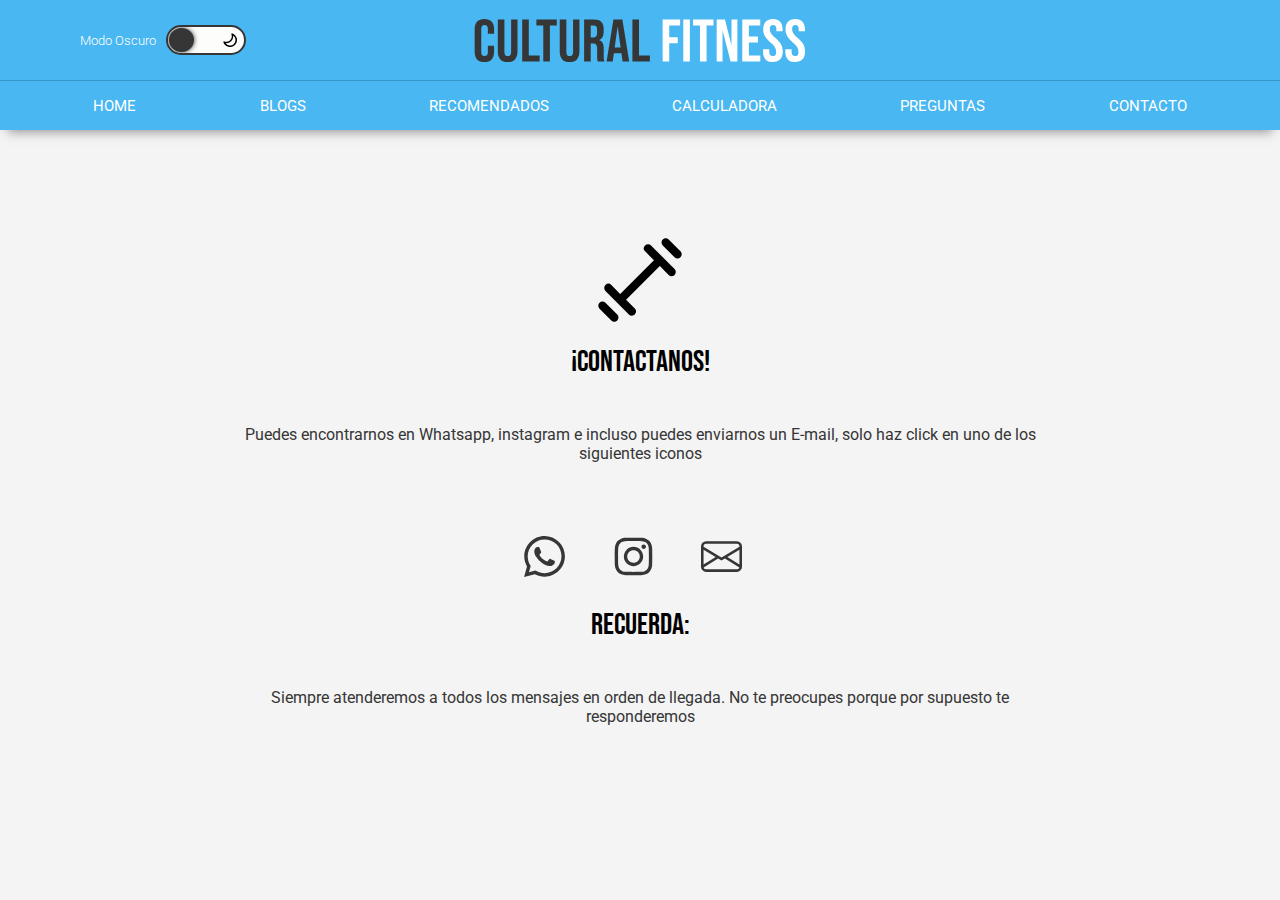
<file: contacto.html>
<!DOCTYPE html>
<html lang="es">
<head>
	<meta charset="UTF-8">
	<meta http-equiv="X-UA-Compatible" content="IE=edge">
	<meta name="viewport" content="width=device-width, initial-scale=1.0">
	<title>Cultural Fitness</title>
	<link rel="preconnect" href="https://fonts.googleapis.com">
	<link rel="preconnect" href="https://fonts.gstatic.com" crossorigin>
	<link href="https://fonts.googleapis.com/css2?family=Bebas+Neue&family=Roboto:wght@400;500&display=swap" rel="stylesheet">
	<link rel="stylesheet" href="./main-mobile.css">
	<link rel="stylesheet" href="./main-desktop.css" media="screen and (min-width: 900px)">
</head>
<body class="home-body body--contact-page">
<header class="header">
	<input type="checkbox" id="check">
	<label for="check" class="menu-container">
		<div class="menu">
			<div class="line arriba"></div>
			<div class="line medio"></div>
			<div class="line abajo"></div> 
		</div>
	</label>
	<ul class="nav-menu">
		<li><a href="./index.html" class="active">HOME</a></li>
		<li><a href="./blogs-page.html">BLOGS</a></li>
		<li><a href="./recomendados.html">RECOMENDADOS</a></li>
		<li><a href="./calculadora.html">CALCULADORA</a></li>
		<li><a href="./faq.html">PREGUNTAS</a></li>
		<li class="calculadora"><a href="./contacto.html">CONTACTO</a></li>
		<li class="last-child dark-mode__container">
			<div id="dark-mode-button__container">
				<object class="sun" data="./componentes/icons/sun.svg" type="image/svg+xml"></object>
				<div class="circle"></div>
				<object class="moon" data="./componentes/icons/moon.svg" type="image/svg+xml"></object>
			</div>
		</li>
	</ul>
	<a href="./index.html" class="logo-container">
		<object data="./componentes/imgs/CULTURAL-FITNESS.svg" type="image/svg+xml"></object>
	</a>
	<div class="dark-mode__container">
		<span>Modo Oscuro</span>
		<div class="dark-mode-button__container--class" id="dark-mode-button__container--id">
			<object class="sun" data="./componentes/icons/sun.svg" type="image/svg+xml"></object>
			<div class="circle"></div>
			<object class="moon" data="./componentes/icons/moon.svg" type="image/svg+xml"></object>
		</div>
	</div>
	<div class="nav-menu--desktop__container">
		<a href="./index.html" class="nav-menu--desktop__item">
			HOME
		</a>
		<a href="./blogs-page.html" class="nav-menu--desktop__item">
			BLOGS
		</a>
		<a href="./recomendados.html" class="nav-menu--desktop__item">
			RECOMENDADOS
		</a>
		<a href="./calculadora.html" class="nav-menu--desktop__item">
			CALCULADORA
		</a>
		<a href="./faq.html" class="nav-menu--desktop__item">
			PREGUNTAS
		</a>
		<a href="./contacto.html" class="nav-menu--desktop__item">
			CONTACTO
		</a>
	</div>
</header>
<main class="index contact">
	<div class="dark-mode__container">
		<span>Modo Oscuro</span>
		<div class="dark-mode-button__container--class" id="dark-mode-button__container--id">
			<object class="sun" data="./componentes/icons/sun.svg" type="image/svg+xml"></object>
			<div class="circle"></div>
			<object class="moon" data="./componentes/icons/moon.svg" type="image/svg+xml"></object>
		</div>
	</div>
	<div class="dumbel">
		<svg class="icon" fill="black" viewBox="0 0 24 24" xmlns="http://www.w3.org/2000/svg"><path d="m17.48 6.55-2.84-2.84a1 1 0 0 0 -1.42 0 1 1 0 0 0 0 1.41l2.12 2.12-8.1 8.1-2.12-2.12a1 1 0 0 0 -1.41 0 1 1 0 0 0 0 1.42l2.81 2.81 2.81 2.81a1 1 0 0 0 .71.3 1 1 0 0 0 .71-1.71l-2.09-2.09 8.1-8.1 2.12 2.12a1 1 0 1 0 1.41-1.42zm-13.77 10.91a1 1 0 0 0 -1.42 1.42l2.83 2.83a1 1 0 0 0 .71.29 1 1 0 0 0 .71-.29 1 1 0 0 0 0-1.42zm18-12.34-2.83-2.83a1 1 0 0 0 -1.42 1.42l2.83 2.83a1 1 0 0 0 1.42 0 1 1 0 0 0 0-1.42z"/></svg>
	</div>
	<h1>¡CONTACTANOS!</h1>
	<div class="paragraphs__container">
		<p class="paragraph especial">
			Puedes encontrarnos en Whatsapp, instagram e incluso puedes enviarnos un E-mail, solo haz click en uno de los siguientes iconos
		</p>
	</div>
	<div class="contact-icons__container--contact-page">
		<div class="icon whatsapp">
			<svg width="41" height="41" viewBox="0 0 41 41" fill="none" xmlns="http://www.w3.org/2000/svg">
			<g clip-path="url(#clip0_43:8)">
			<path class="icon--path" d="M34.9551 5.95781C31.119 2.11406 26.0171 0 20.582 0C9.38648 0 0.274228 9.11225 0.274228 20.3155C0.274228 23.8953 1.2121 27.3957 2.98792 30.4707L0.105103 41L10.8753 38.1736C13.8452 39.7905 17.1867 40.6489 20.5795 40.6489H20.5872C31.7827 40.6489 40.9027 31.5367 40.9027 20.3334C40.9027 14.9035 38.7886 9.80412 34.9525 5.96037L34.9551 5.95781ZM20.5872 37.2203C17.5532 37.2203 14.5807 36.4029 11.9874 34.8654L11.3699 34.4964L4.97898 36.1697L6.6856 29.9403L6.28585 29.2996C4.58692 26.6167 3.70029 23.5109 3.70029 20.3155C3.70029 11.0034 11.275 3.42606 20.5974 3.42606C25.1049 3.42606 29.3509 5.18906 32.5361 8.37425C35.7239 11.5697 37.4766 15.8055 37.4766 20.3206C37.4689 29.6404 29.8942 37.2178 20.5872 37.2178V37.2203ZM29.8455 24.5693C29.3407 24.313 26.8422 23.0881 26.3784 22.919C25.9146 22.7499 25.5764 22.6627 25.233 23.1752C24.8973 23.6801 23.921 24.8255 23.6237 25.1689C23.3265 25.5046 23.0318 25.5532 22.527 25.297C22.0222 25.0407 20.3796 24.5052 18.4424 22.7755C16.9356 21.4302 15.9132 19.7646 15.6159 19.2597C15.3187 18.7549 15.5826 18.4756 15.8414 18.2271C16.0746 18.0016 16.3462 17.6351 16.6025 17.3379C16.8587 17.0406 16.9382 16.8331 17.1073 16.4897C17.2764 16.154 17.1944 15.8567 17.0663 15.6005C16.9382 15.3442 15.9209 12.8458 15.5057 11.8285C15.0983 10.8343 14.6729 10.9726 14.3603 10.9547C14.063 10.9393 13.7274 10.9393 13.3917 10.9393C13.056 10.9393 12.5025 11.0674 12.0387 11.5722C11.5749 12.0771 10.2603 13.3096 10.2603 15.8081C10.2603 18.3065 12.0771 20.7178 12.3334 21.0612C12.5896 21.3969 15.9132 26.5296 21.0049 28.7256C22.2144 29.2458 23.1599 29.5584 23.8954 29.7993C25.1125 30.1837 26.217 30.1273 27.0908 29.9992C28.0671 29.8557 30.094 28.7743 30.5194 27.5879C30.9448 26.4014 30.9448 25.3867 30.8167 25.1766C30.6962 24.9511 30.3605 24.8255 29.848 24.5667L29.8455 24.5693Z" fill="#363636"/>
			</g>
			<defs>
			<clipPath id="clip0_43:8">
			<rect width="41" height="41" fill="white"/>
			</clipPath>
			</defs>
			</svg>
		</div>
		<div class="icon instagram">
			<svg width="41" height="41" viewBox="0 0 41 41" fill="none" xmlns="http://www.w3.org/2000/svg">
			<path class="icon--path" fill-rule="evenodd" clip-rule="evenodd" d="M12.7526 1.82106C14.7571 1.72919 15.396 1.70831 20.5 1.70831C25.6051 1.70831 26.2429 1.73023 28.2463 1.82106C30.2476 1.9119 31.6143 2.23031 32.8096 2.69488C34.0634 3.1669 35.1991 3.90649 36.1378 4.86219C37.0936 5.8008 37.8333 6.9366 38.3051 8.1904C38.7696 9.38575 39.087 10.7523 39.179 12.7526C39.2709 14.757 39.2917 15.396 39.2917 20.5C39.2917 25.604 39.2698 26.2429 39.179 28.2474C39.0881 30.2476 38.7696 31.6142 38.3051 32.8095C37.8249 34.0447 37.1817 35.0938 36.1378 36.1377C35.1992 37.0935 34.0634 37.8332 32.8096 38.3051C31.6143 38.7696 30.2476 39.087 28.2475 39.1789C26.2429 39.2708 25.604 39.2916 20.5 39.2916C15.396 39.2916 14.7571 39.2698 12.7526 39.1789C10.7524 39.088 9.38581 38.7696 8.19046 38.3051C6.95542 37.8249 5.90623 37.1817 4.86225 36.1377C3.90638 35.1992 3.16674 34.0633 2.69494 32.8095C2.23037 31.6142 1.913 30.2476 1.82112 28.2474C1.72925 26.2429 1.70837 25.605 1.70837 20.5C1.70837 15.3949 1.73029 14.757 1.82112 12.7536C1.91196 10.7523 2.23037 9.38575 2.69494 8.1904C3.16697 6.93668 3.90655 5.80093 4.86225 4.86219C5.80084 3.90632 6.93664 3.16668 8.19046 2.69488C9.38581 2.23031 10.7524 1.91294 12.7526 1.82106V1.82106ZM28.0939 5.20356C26.1124 5.11377 25.5174 5.09394 20.5 5.09394C15.4827 5.09394 14.8876 5.11377 12.9061 5.20356C11.0739 5.28708 10.079 5.59296 9.41713 5.85083C8.54019 6.19117 7.91379 6.59831 7.25608 7.25602C6.59943 7.91373 6.19123 8.54013 5.85089 9.41706C5.59302 10.079 5.28714 11.0739 5.20362 12.9061C5.11383 14.8875 5.094 15.4826 5.094 20.5C5.094 25.5174 5.11383 26.1124 5.20362 28.0939C5.28714 29.926 5.59302 30.921 5.85089 31.583C6.15194 32.3992 6.63211 33.1375 7.25608 33.744C7.86237 34.3679 8.60083 34.8481 9.41713 35.1491C10.079 35.4071 11.0739 35.7129 12.9061 35.7964C14.8876 35.8863 15.4816 35.9061 20.5 35.9061C25.5184 35.9061 26.1124 35.8863 28.0939 35.7964C29.9261 35.7129 30.921 35.4071 31.583 35.1491C32.4599 34.8088 33.0864 34.4017 33.7441 33.744C34.3679 33.1377 34.8482 32.3992 35.1492 31.583C35.4071 30.921 35.7129 29.926 35.7965 28.0939C35.8863 26.1124 35.9061 25.5174 35.9061 20.5C35.9061 15.4826 35.8863 14.8875 35.7965 12.9061C35.7129 11.0739 35.4071 10.079 35.1492 9.41706C34.8089 8.54013 34.4018 7.91373 33.7441 7.25602C33.0864 6.59937 32.4599 6.19117 31.583 5.85083C30.921 5.59296 29.9261 5.28708 28.0939 5.20356V5.20356ZM18.1007 26.2928C18.8614 26.608 19.6766 26.7701 20.5 26.7701C22.1631 26.7701 23.7578 26.1095 24.9337 24.9336C26.1097 23.7578 26.7703 22.1629 26.7703 20.5C26.7703 18.8371 26.1097 17.2422 24.9337 16.0663C23.7578 14.8904 22.1631 14.2298 20.5 14.2298C19.6766 14.2298 18.8614 14.392 18.1007 14.7071C17.3398 15.0222 16.6487 15.4841 16.0664 16.0663C15.4842 16.6485 15.0223 17.3397 14.7072 18.1005C14.3921 18.8612 14.2299 19.6766 14.2299 20.5C14.2299 21.3234 14.3921 22.1388 14.7072 22.8995C15.0223 23.6602 15.4842 24.3514 16.0664 24.9336C16.6487 25.5158 17.3398 25.9777 18.1007 26.2928V26.2928ZM13.6702 13.6701C15.4816 11.8587 17.9384 10.841 20.5 10.841C23.0619 10.841 25.5186 11.8587 27.33 13.6701C29.1413 15.4815 30.159 17.9383 30.159 20.5C30.159 23.0616 29.1413 25.5184 27.33 27.3299C25.5186 29.1412 23.0619 30.1589 20.5 30.1589C17.9384 30.1589 15.4816 29.1412 13.6702 27.3299C11.8588 25.5184 10.8412 23.0616 10.8412 20.5C10.8412 17.9383 11.8588 15.4815 13.6702 13.6701V13.6701ZM32.3007 12.2801C32.7288 11.8519 32.9693 11.2712 32.9693 10.6657C32.9693 10.0601 32.7288 9.47938 32.3007 9.05121C31.8724 8.62303 31.2918 8.38248 30.6861 8.38248C30.0807 8.38248 29.4999 8.62303 29.0718 9.05121C28.6435 9.47938 28.403 10.0601 28.403 10.6657C28.403 11.2712 28.6435 11.8519 29.0718 12.2801C29.4999 12.7083 30.0807 12.9489 30.6861 12.9489C31.2918 12.9489 31.8724 12.7083 32.3007 12.2801Z" fill="#363636"/>
			</svg>					
		</div>
		<div class="icon mail">
			<svg class="icon" xmlns="http://www.w3.org/2000/svg" width="41" height="41" fill="#363636" class="bi bi-envelope" viewBox="0 0 16 16">
			<path fill-rule="evenodd" d="M0 4a2 2 0 0 1 2-2h12a2 2 0 0 1 2 2v8a2 2 0 0 1-2 2H2a2 2 0 0 1-2-2V4Zm2-1a1 1 0 0 0-1 1v.217l7 4.2 7-4.2V4a1 1 0 0 0-1-1H2Zm13 2.383-4.708 2.825L15 11.105V5.383Zm-.034 6.876-5.64-3.471L8 9.583l-1.326-.795-5.64 3.47A1 1 0 0 0 2 13h12a1 1 0 0 0 .966-.741ZM1 11.105l4.708-2.897L1 5.383v5.722Z"/>
			</svg>
		</div>
	</div>
	<h1>RECUERDA:</h1>
	<div class="paragraphs__container special-contact">
		<p class="paragraph especial">
			Siempre atenderemos a todos los mensajes en orden de llegada. No te preocupes porque por supuesto te responderemos
		</p>
	</div>
</main>
<script src="./js/main.js"></script>
</body>
</html>
</file>
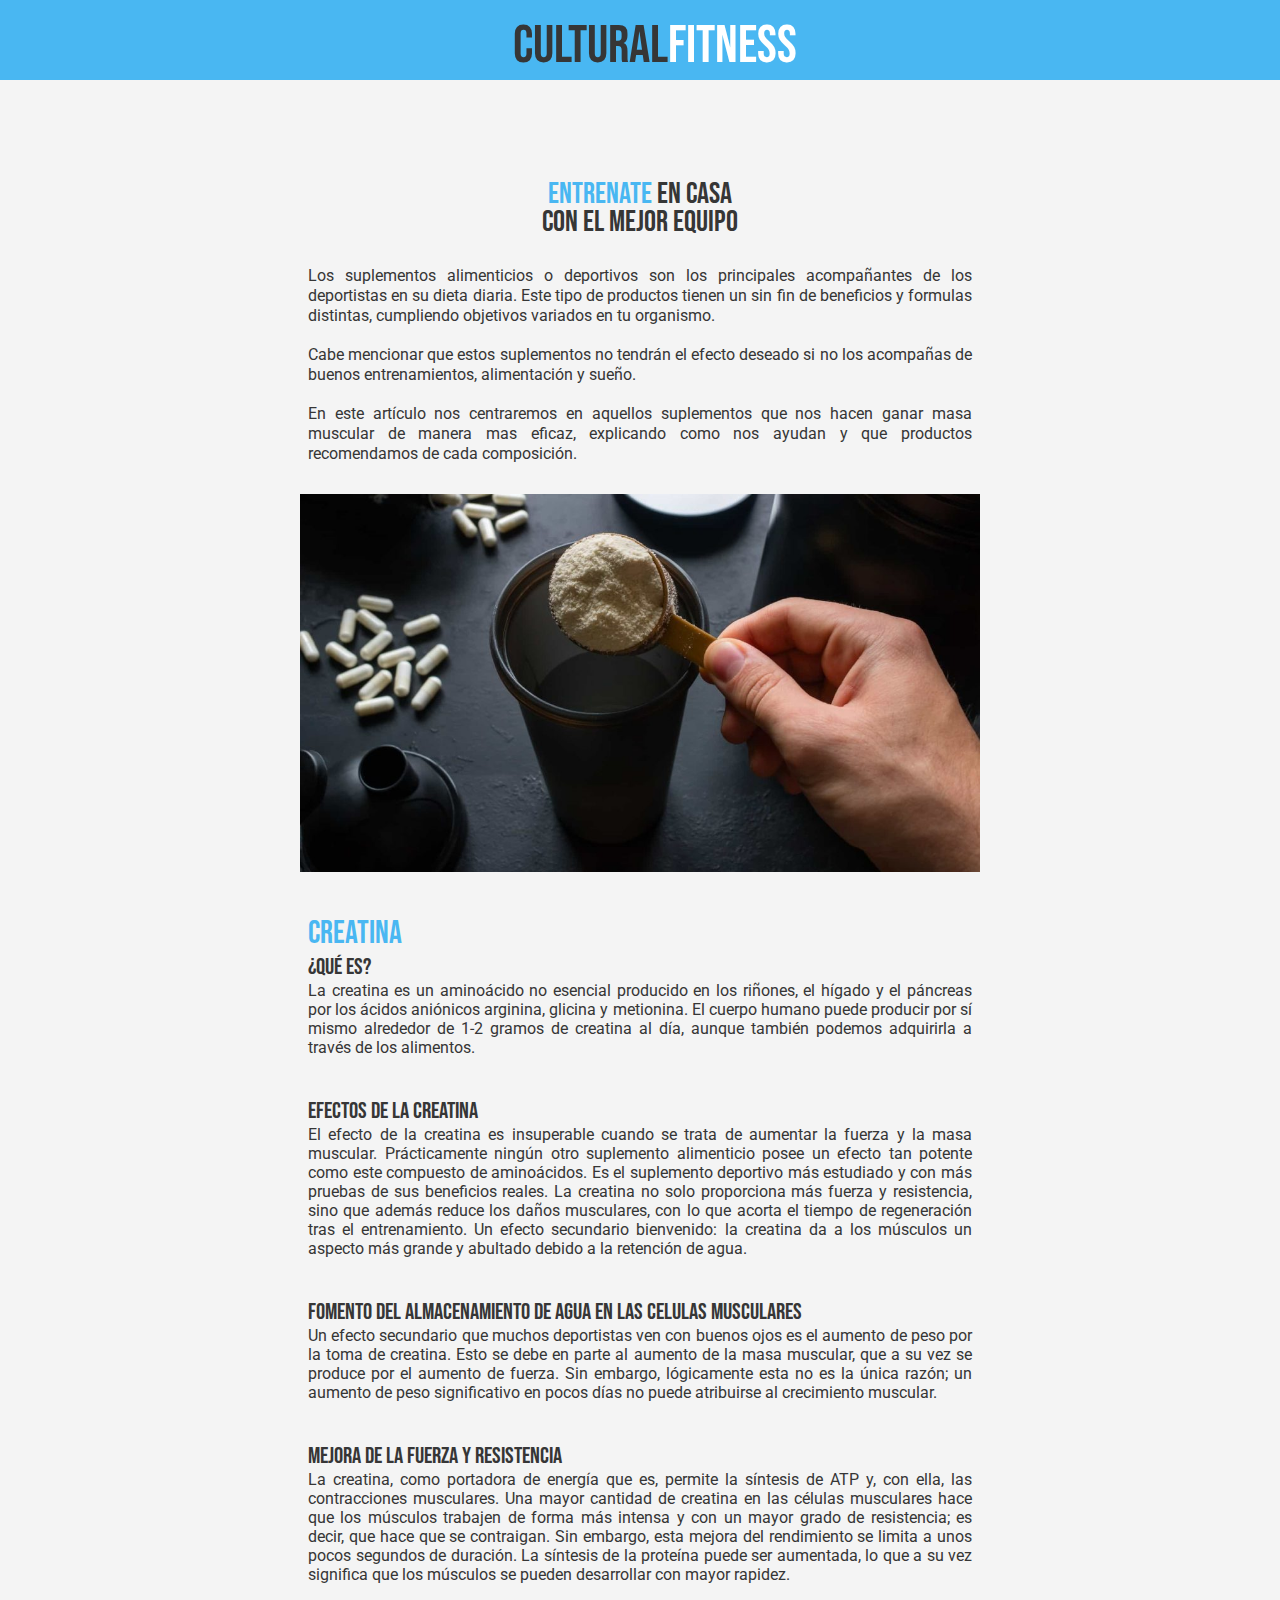
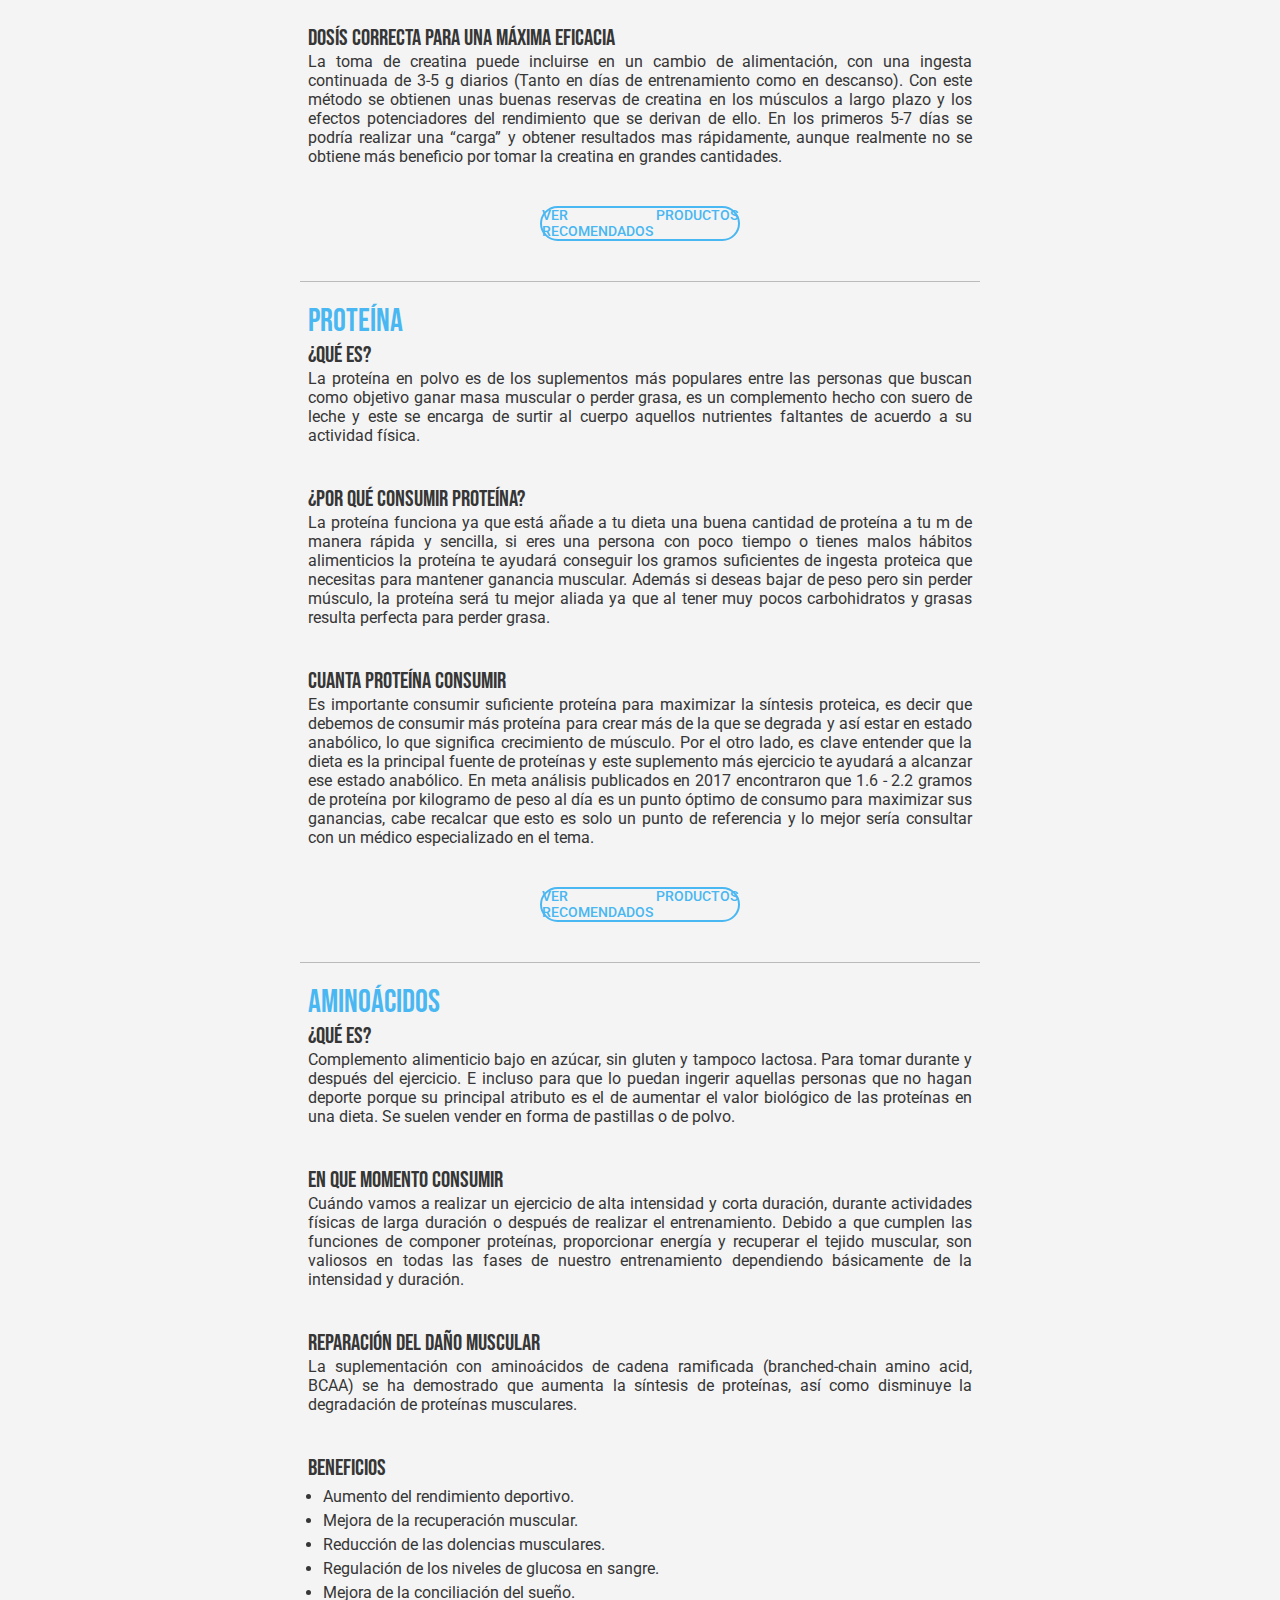
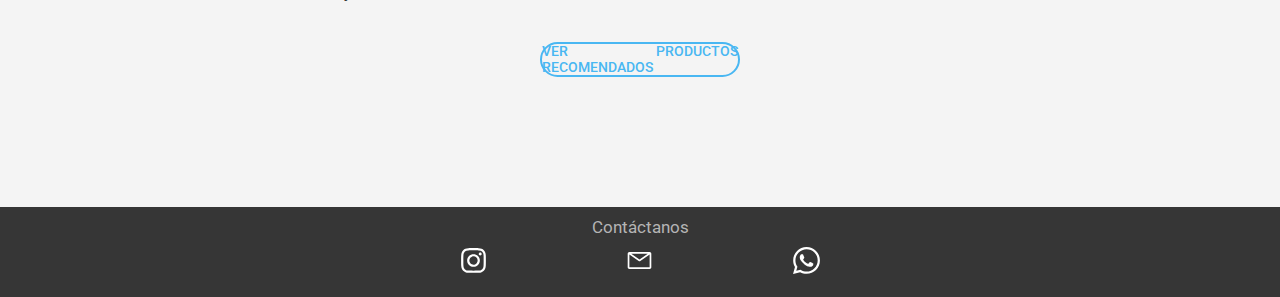
<file: entrenate_en_casa.html>
<!DOCTYPE html>
<html lang="es">
<head>
	<meta charset="UTF-8">
	<meta http-equiv="X-UA-Compatible" content="IE=edge">
	<meta name="viewport" content="width=device-width, initial-scale=1.0">
	<title>Cultural Fitness</title>
	<link rel="preconnect" href="https://fonts.googleapis.com">
	<link rel="preconnect" href="https://fonts.gstatic.com" crossorigin>
	<link href="https://fonts.googleapis.com/css2?family=Bebas+Neue&family=Roboto:wght@400;500&display=swap" rel="stylesheet">
	<link rel="stylesheet" href="./main-mobile.css">
	<link rel="stylesheet" href="./main-desktop.css" media="screen and (min-width: 900px)">
</head>
<body class="home-body">
	<header class="header">
		<div class="header-container">
			<input type="checkbox" id="check">
			<label for="check" class="menu-container">
				<div class="menu">
					<div class="line arriba"></div>
					<div class="line medio"></div>
					<div class="line abajo"></div> 
				</div>
			</label>
			<ul class="nav-menu">
				<li><a href="./index.html" class="active">HOME</a></li>
				<li><a href="./recomendados.html">PRODUCTOS <br> RECOMENDADOS</a></li>
				<li><a href="#">CONTACTO</a></li>
			</ul>
			<div class="logo-container">
				<svg xmlns="http://www.w3.org/2000/svg" width="190" height="42" viewBox="0 0 190 42"><text transform="translate(95 31)" fill="#363636" font-size="35" font-family="BebasNeue, Bebas Neue"><tspan x="-94.518" y="0">CULTURAL</tspan><tspan y="0" fill="#fff">FITNESS</tspan></text></svg>
			</div>
		</div>
	</header>
	<main class="blog__main">
		<section class="blog-info">
			<div class="titulo-blog">
				<span class="titulo-azul">ENTRENATE</span><span class="titulo-negro">EN CASA<br> CON EL MEJOR EQUIPO</span>
			</div>
			<p>Los suplementos alimenticios o deportivos son los principales acompañantes de los deportistas en su dieta diaria. Este tipo de productos tienen un sin fin de beneficios y formulas distintas, cumpliendo objetivos variados en tu organismo.</p>
			<br>
			<p>Cabe mencionar que estos suplementos no tendrán el efecto deseado si no los acompañas de buenos entrenamientos, alimentación y sueño.</p>
			<br>
			<p>En este artículo nos centraremos en aquellos suplementos que nos hacen ganar masa muscular de manera mas eficaz, explicando como nos ayudan y que productos recomendamos de cada composición.</p>
		</section>
		<div class="blog__image__container">
			<img src="./componentes/imgs/suplementacion-deportiva-1080x600.jpeg" alt="Hombre poniendo creatina en un termo para suplementos" class="img-creatina">
		</div>
		<section class="blog__info--title">
			<h3>CREATINA</h3>
			<article class="blog__info--body">
				<h4>¿QUÉ ES?</h4>
				<p>
					La creatina es un aminoácido no esencial producido en los riñones, el hígado y el páncreas por los ácidos aniónicos arginina, glicina y metionina. El cuerpo humano puede producir por sí mismo alrededor de 1-2 gramos de creatina al día, aunque también podemos adquirirla a través de los alimentos.
				</p>
				<h4>EFECTOS DE LA CREATINA</h4>
				<p>
					El efecto de la creatina es insuperable cuando se trata de aumentar la fuerza y la masa muscular. Prácticamente ningún otro suplemento alimenticio posee un efecto tan potente como este compuesto de aminoácidos. Es el suplemento deportivo más estudiado y con más pruebas de sus beneficios reales. La creatina no solo proporciona más fuerza y resistencia, sino que además reduce los daños musculares, con lo que acorta el tiempo de regeneración tras el entrenamiento. Un efecto secundario bienvenido: la creatina da a los músculos un aspecto más grande y abultado debido a la retención de agua.
				</p>
				<h4>FOMENTO DEL ALMACENAMIENTO DE AGUA EN LAS CELULAS MUSCULARES</h4>
				<p>
					Un efecto secundario que muchos deportistas ven con buenos ojos es el aumento de peso por la toma de creatina. Esto se debe en parte al aumento de la masa muscular, que a su vez se produce por el aumento de fuerza. Sin embargo, lógicamente esta no es la única razón; un aumento de peso significativo en pocos días no puede atribuirse al crecimiento muscular.
				</p>
				<h4>MEJORA DE LA FUERZA Y RESISTENCIA</h4>
				<P>
					La creatina, como portadora de energía que es, permite la síntesis de ATP y, con ella, las contracciones musculares. Una mayor cantidad de creatina en las células musculares hace que los músculos trabajen de forma más intensa y con un mayor grado de resistencia; es decir, que hace que se contraigan. Sin embargo, esta mejora del rendimiento se limita a unos pocos segundos de duración. La síntesis de la proteína puede ser aumentada, lo que a su vez significa que los músculos se pueden desarrollar con mayor rapidez.
				</P>
				<h4>DOSÍS CORRECTA PARA UNA MÁXIMA EFICACIA</h4>
				<P>
					La toma de creatina puede incluirse en un cambio de alimentación, con una ingesta continuada de 3-5 g diarios (Tanto en días de entrenamiento como en descanso). Con este método se obtienen unas buenas reservas de creatina en los músculos a largo plazo y los efectos potenciadores del rendimiento que se derivan de ello. En los primeros 5-7 días se podría realizar una “carga” y obtener resultados mas rápidamente, aunque realmente no se obtiene más beneficio por tomar la creatina en grandes cantidades.
				</P>
				<div class="recommended-button__container">
					<a class="recommended-button" href="./recomendados.html">VER PRODUCTOS RECOMENDADOS</a>
				</div>
			</article>
		</section>
		<hr class="section-separator">
		<section class="blog__info--title">
			<h3>PROTEÍNA</h3>
			<article class="blog__info--body">
				<h4>¿QUÉ ES?</h4>
				<p>
					La proteína en polvo es de los suplementos más populares entre las personas que buscan como objetivo ganar masa muscular o perder grasa, es un complemento hecho con suero de leche y este se encarga de surtir al cuerpo aquellos nutrientes faltantes de acuerdo a su actividad física.
				</p>
				<h4>¿POR QUÉ CONSUMIR PROTEÍNA?</h4>
				<P>
					La proteína funciona ya que está añade a tu dieta una buena cantidad de proteína a tu m de manera rápida y sencilla, si eres una persona con poco tiempo o tienes malos hábitos alimenticios la proteína te ayudará conseguir los gramos suficientes de ingesta proteica que necesitas para mantener ganancia muscular.
					Además si deseas bajar de peso pero sin perder músculo, la proteína será tu mejor aliada ya que al tener muy pocos carbohidratos y grasas resulta perfecta para perder grasa.
				</P>
				<h4>CUANTA PROTEÍNA CONSUMIR</h4>
				<P>
					Es importante consumir suficiente proteína para maximizar la síntesis proteica, es decir que debemos de consumir más proteína para crear más de la que se degrada y así estar en estado anabólico, lo que significa crecimiento de músculo. Por el otro lado, es clave entender que la dieta es la principal fuente de proteínas y este suplemento más ejercicio te ayudará a alcanzar ese estado anabólico.
					En meta análisis publicados en 2017 encontraron que 1.6 - 2.2 gramos de proteína por kilogramo de peso al día es un punto óptimo de consumo para maximizar sus ganancias, cabe recalcar que esto es solo un punto de referencia y lo mejor sería consultar con un médico especializado en el tema.
				</P>
				<div class="recommended-button__container">
					<a class="recommended-button" href="./recomendados.html">VER PRODUCTOS RECOMENDADOS</a>
				</div>
			</article>
		</section>
		<hr class="section-separator">
		<section class="blog__info--title">
			<h3>AMINOÁCIDOS</h3>
			<article class="blog__info--body blog__info--body--last">
				<h4>¿QUÉ ES?</h4>
				<P>
					Complemento alimenticio bajo en azúcar, sin gluten y tampoco lactosa. Para tomar durante y después del ejercicio. E incluso para que lo puedan ingerir aquellas personas que no hagan deporte porque su principal atributo es el de aumentar el valor biológico de las proteínas en una dieta. Se suelen vender en forma de pastillas o de polvo.
				</P>
				<h4>EN QUE MOMENTO CONSUMIR</h4>
				<P>
					Cuándo vamos a realizar un ejercicio de alta intensidad y corta duración, durante actividades físicas de larga duración o después de realizar el entrenamiento. Debido a que cumplen las funciones de componer proteínas, proporcionar energía y recuperar el tejido muscular, son valiosos en todas las fases de nuestro entrenamiento dependiendo básicamente de la intensidad y duración.
				</P>
				<h4>REPARACIÓN DEL DAÑO MUSCULAR</h4>
				<p>
					La suplementación con aminoácidos de cadena ramificada (branched-chain amino acid, BCAA) se ha demostrado que aumenta la síntesis de proteínas, así como disminuye la degradación de proteínas musculares.
				</p>
				<h4>BENEFICIOS</h4>
				<ul class="benefits-list">
					<li>Aumento del rendimiento deportivo.</li>
					<li>Mejora de la recuperación muscular.</li>
					<li>Reducción de las dolencias musculares.</li>
					<li>Regulación de los niveles de glucosa en sangre.</li>
					<li>Mejora de la conciliación del sueño.</li>
				</ul>
				<div class="recommended-button__container">
					<a class="recommended-button" href="./recomendados.html">VER PRODUCTOS RECOMENDADOS</a>
				</div>
			</article>
		</section>
	</main>
	<footer>
		<span class="contact">Contáctanos</span>
		<div class="footer-icons__container">
			<a href=""><span class="instagram icon"></span></a>
						<a href="mailto:culturalfitnessweb@gmail.com"><span class="mail icon"></span></a>
						<a href=""><span class="whatsapp icon"></span></a>
		</div>
	</footer>
</body>
</html>
</file>
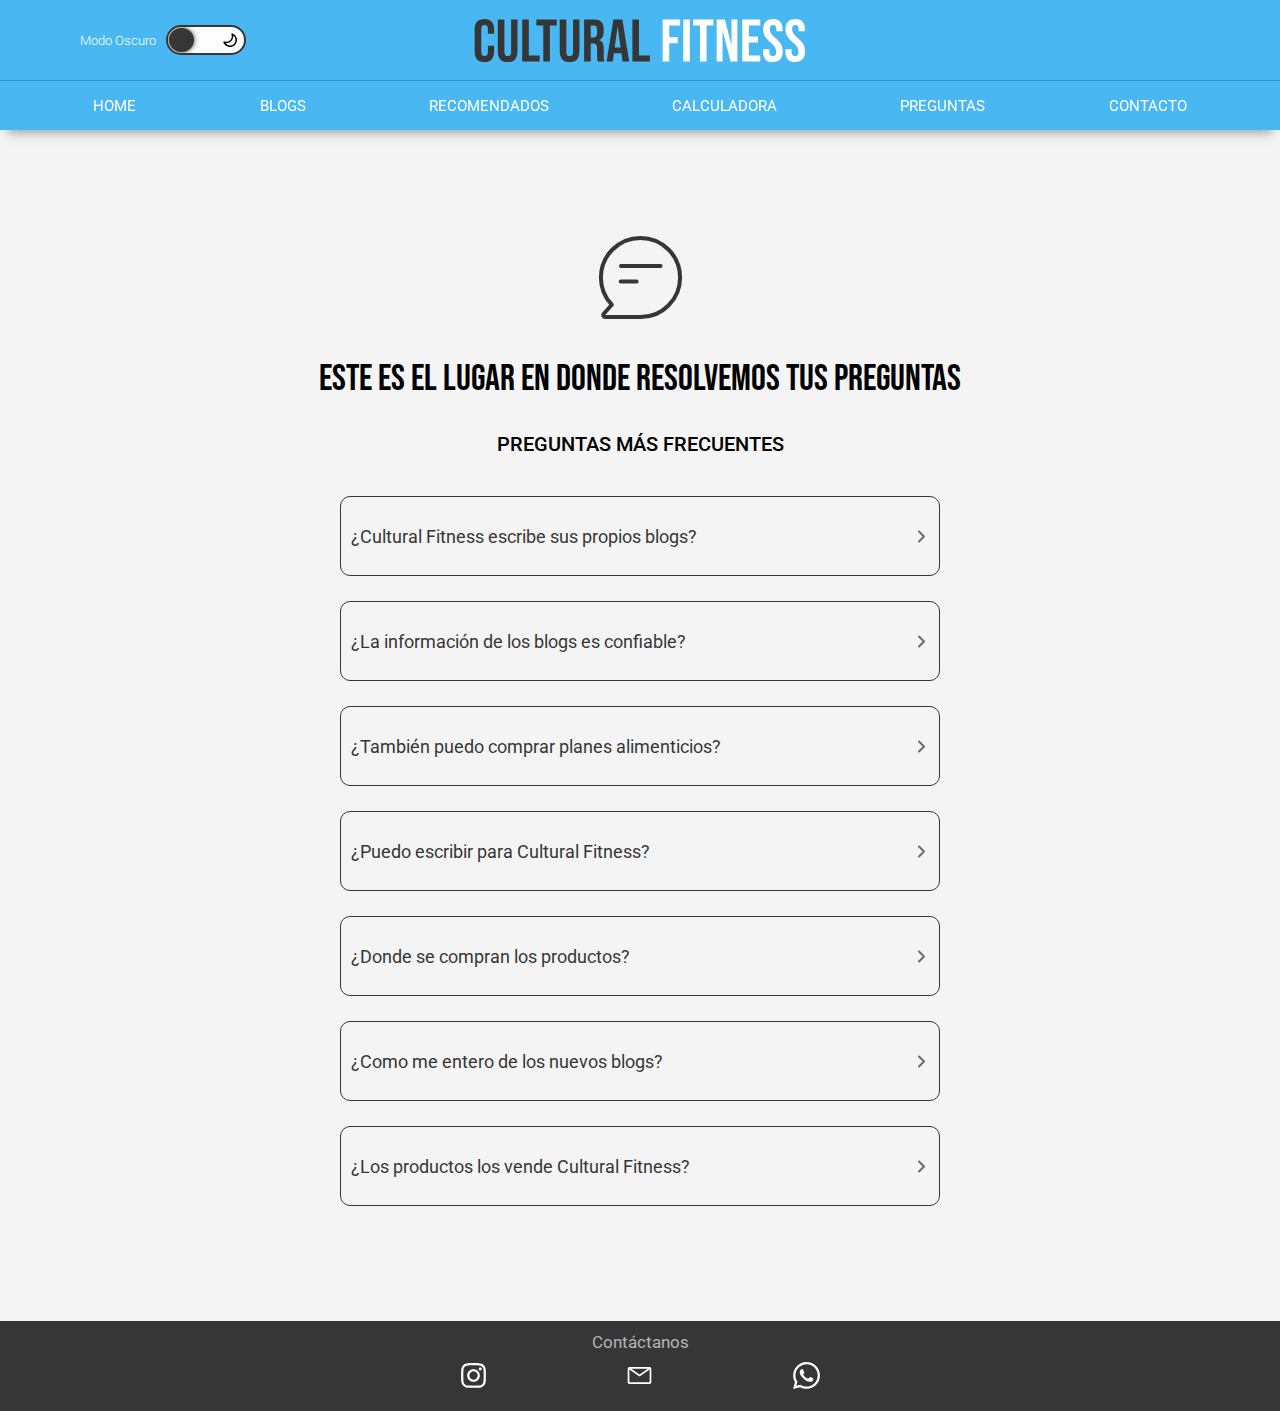
<file: faq.html>
<!DOCTYPE html>
<html lang="es">
<head>
	<meta charset="UTF-8">
	<meta http-equiv="X-UA-Compatible" content="IE=edge">
	<meta name="viewport" content="width=device-width, initial-scale=1.0">
	<title>Cultural Fitness</title>
	<link rel="preconnect" href="https://fonts.googleapis.com">
	<link rel="preconnect" href="https://fonts.gstatic.com" crossorigin>
	<link href="https://fonts.googleapis.com/css2?family=Bebas+Neue&family=Roboto:wght@400;500&display=swap" rel="stylesheet">
	<link rel="stylesheet" href="./main-mobile.css">
	<link rel="stylesheet" href="./main-desktop.css" media="screen and (min-width: 900px)">
</head>
<body class="home-body">
<header class="header">
	<input type="checkbox" id="check">
	<label for="check" class="menu-container">
		<div class="menu">
			<div class="line arriba"></div>
			<div class="line medio"></div>
			<div class="line abajo"></div> 
		</div>
	</label>
	<ul class="nav-menu">
    <li><a href="./index.html" class="active">HOME</a></li>
		<li><a href="./blogs-page.html">BLOGS</a></li>
		<li><a href="./recomendados.html">RECOMENDADOS</a></li>
		<li><a href="./calculadora.html">CALCULADORA</a></li>
		<li><a href="./faq.html">PREGUNTAS</a></li>
		<li class="calculadora"><a href="./contacto.html">CONTACTO</a></li>
		<li class="last-child dark-mode__container">
			<div id="dark-mode-button__container">
				<object class="sun" data="./componentes/icons/sun.svg" type="image/svg+xml"></object>
				<div class="circle"></div>
				<object class="moon" data="./componentes/icons/moon.svg" type="image/svg+xml"></object>
			</div>
		</li>
	</ul>
	<a href="./index.html" class="logo-container">
		<object data="./componentes/imgs/CULTURAL-FITNESS.svg" type="image/svg+xml"></object>
	</a>
	<div class="dark-mode__container">
		<span>Modo Oscuro</span>
		<div class="dark-mode-button__container--class" id="dark-mode-button__container--id">
			<object class="sun" data="./componentes/icons/sun.svg" type="image/svg+xml"></object>
			<div class="circle"></div>
			<object class="moon" data="./componentes/icons/moon.svg" type="image/svg+xml"></object>
		</div>
	</div>
	<div class="nav-menu--desktop__container">
		<a href="./index.html" class="nav-menu--desktop__item">
			HOME
		</a>
		<a href="./blogs-page.html" class="nav-menu--desktop__item">
			BLOGS
		</a>
		<a href="./recomendados.html" class="nav-menu--desktop__item">
			RECOMENDADOS
		</a>
		<a href="./calculadora.html" class="nav-menu--desktop__item">
			CALCULADORA
		</a>
		<a href="./faq.html" class="nav-menu--desktop__item">
			PREGUNTAS
		</a>
		<a href="./contacto.html" class="nav-menu--desktop__item">
			CONTACTO
		</a>
	</div>
</header>
<main class="index">
  <div class="chat-circle">
    <svg width="95" height="95" viewBox="0 0 95 95" fill="none" xmlns="http://www.w3.org/2000/svg">
    <path class="circle-chat-path" d="M47.5 87.0833C69.361 87.0833 87.0833 69.3611 87.0833 47.5C87.0833 25.6387 69.361 7.91666 47.5 7.91666C25.6387 7.91666 7.91663 25.6387 7.91663 47.5C7.91663 58.041 12.037 67.6198 18.755 74.7135L10.7936 83.7999C9.67258 85.0792 10.5811 87.0833 12.2822 87.0833H47.5Z" stroke="#363636" stroke-width="4" stroke-linecap="round" stroke-linejoin="round"/>
    <path class="circle-chat-path" d="M28 36H67.5833" stroke="#363636" stroke-width="4" stroke-linecap="round" stroke-linejoin="round"/>
    <path class="circle-chat-path" d="M27.7083 51.4583H43.5416" stroke="#363636" stroke-width="4" stroke-linecap="round" stroke-linejoin="round"/>
    </svg>
  </div>
  <div class="special-h1__container">
    <h1 class="special-h1">ESTE ES EL LUGAR EN DONDE RESOLVEMOS TUS PREGUNTAS</h1>
  </div>
  <h2 class="faq">PREGUNTAS MÁS FRECUENTES</h2>
  <div class="questions-container">
    <input type="checkbox" id="question-right-icon-1">
    <label class="question-box arrow q-1" for="question-right-icon-1">
      <p class="question-visible">
        ¿Cultural Fitness escribe sus propios blogs?
        <svg width="15" height="15" viewBox="0 0 15 15" fill="none" xmlns="http://www.w3.org/2000/svg">
        <path d="M5 12.5L10 7.49998L5 2.49998" stroke="#6B6B6B" stroke-width="2" stroke-linecap="round" stroke-linejoin="round"/>
        </svg>
      </p>
      <p class="question">
        Lorem ipsum, dolor sit amet consectetur adipisicing elit. Ab eos non quia vitae aliquam. Recusandae ea perferendis ipsam est dicta sed in repellat vitae culpa voluptas. Aliquid, provident. Architecto, aliquid!
      </p>
    </label>
    <input type="checkbox" id="question-right-icon-2">
    <label class="question-box arrow q-2" for="question-right-icon-2">
      <p class="question-visible">
        ¿La información de los blogs es confiable?
        <svg width="15" height="15" viewBox="0 0 15 15" fill="none" xmlns="http://www.w3.org/2000/svg">
        <path d="M5 12.5L10 7.49998L5 2.49998" stroke="#6B6B6B" stroke-width="2" stroke-linecap="round" stroke-linejoin="round"/>
        </svg>
      </p>
      <p class="question">
        Lorem ipsum, dolor sit amet consectetur adipisicing elit. Ab eos non quia vitae aliquam. Recusandae ea perferendis ipsam est dicta sed in repellat vitae culpa voluptas. Aliquid, provident. Architecto, aliquid!
      </p>
    </label>
    <input type="checkbox" id="question-right-icon-3">
    <label class="question-box arrow q-3" for="question-right-icon-3">
      <p class="question-visible">
        ¿También puedo comprar planes alimenticios?
        <svg width="15" height="15" viewBox="0 0 15 15" fill="none" xmlns="http://www.w3.org/2000/svg">
        <path d="M5 12.5L10 7.49998L5 2.49998" stroke="#6B6B6B" stroke-width="2" stroke-linecap="round" stroke-linejoin="round"/>
        </svg>
      </p>
      <p class="question">
        Lorem ipsum, dolor sit amet consectetur adipisicing elit. Ab eos non quia vitae aliquam. Recusandae ea perferendis ipsam est dicta sed in repellat vitae culpa voluptas. Aliquid, provident. Architecto, aliquid!
      </p>
    </label>
    <input type="checkbox" id="question-right-icon-4">
    <label class="question-box arrow q-4" for="question-right-icon-4">
      <p class="question-visible">
        ¿Puedo escribir para Cultural Fitness?
        <svg width="15" height="15" viewBox="0 0 15 15" fill="none" xmlns="http://www.w3.org/2000/svg">
        <path d="M5 12.5L10 7.49998L5 2.49998" stroke="#6B6B6B" stroke-width="2" stroke-linecap="round" stroke-linejoin="round"/>
        </svg>
      </p>
      <p class="question">
        Lorem ipsum, dolor sit amet consectetur adipisicing elit. Ab eos non quia vitae aliquam. Recusandae ea perferendis ipsam est dicta sed in repellat vitae culpa voluptas. Aliquid, provident. Architecto, aliquid!
      </p>
    </label>
    <input type="checkbox" id="question-right-icon-5">
    <label class="question-box arrow q-5" for="question-right-icon-5">
      <p class="question-visible">
        ¿Donde se compran los productos?
        <svg width="15" height="15" viewBox="0 0 15 15" fill="none" xmlns="http://www.w3.org/2000/svg">
        <path d="M5 12.5L10 7.49998L5 2.49998" stroke="#6B6B6B" stroke-width="2" stroke-linecap="round" stroke-linejoin="round"/>
        </svg>
      </p>
      <p class="question">
        Lorem ipsum, dolor sit amet consectetur adipisicing elit. Ab eos non quia vitae aliquam. Recusandae ea perferendis ipsam est dicta sed in repellat vitae culpa voluptas. Aliquid, provident. Architecto, aliquid!
      </p>
    </label>
    <input type="checkbox" id="question-right-icon-6">
    <label class="question-box arrow q-6" for="question-right-icon-6">
      <p class="question-visible">
        ¿Como me entero de los nuevos blogs?
        <svg width="15" height="15" viewBox="0 0 15 15" fill="none" xmlns="http://www.w3.org/2000/svg">
        <path d="M5 12.5L10 7.49998L5 2.49998" stroke="#6B6B6B" stroke-width="2" stroke-linecap="round" stroke-linejoin="round"/>
        </svg>
      </p>
      <p class="question">
        Lorem ipsum, dolor sit amet consectetur adipisicing elit. Ab eos non quia vitae aliquam. Recusandae ea perferendis ipsam est dicta sed in repellat vitae culpa voluptas. Aliquid, provident. Architecto, aliquid!
      </p>
    </label>
    <input type="checkbox" id="question-right-icon-7">
    <label class="question-box arrow q-7" for="question-right-icon-7">
      <p class="question-visible">
        ¿Los productos los vende Cultural Fitness?
        <svg width="15" height="15" viewBox="0 0 15 15" fill="none" xmlns="http://www.w3.org/2000/svg">
        <path d="M5 12.5L10 7.49998L5 2.49998" stroke="#6B6B6B" stroke-width="2" stroke-linecap="round" stroke-linejoin="round"/>
        </svg>
      </p>
      <p class="question">
        Lorem ipsum, dolor sit amet consectetur adipisicing elit. Ab eos non quia vitae aliquam. Recusandae ea perferendis ipsam est dicta sed in repellat vitae culpa voluptas. Aliquid, provident. Architecto, aliquid!
      </p>
    </label>
  </div>
</main>
<footer>
	<span class="contact">Contáctanos</span>
	<div class="footer-icons__container">
		<a href=""><span class="instagram icon"></span></a>
		<a href="mailto:culturalfitnessweb@gmail.com"><span class="mail icon"></span></a>
		<a href=""><span class="whatsapp icon"></span></a>
	</div>
</footer>
<script src="./js/main.js"></script>
</body>
</html>
</file>
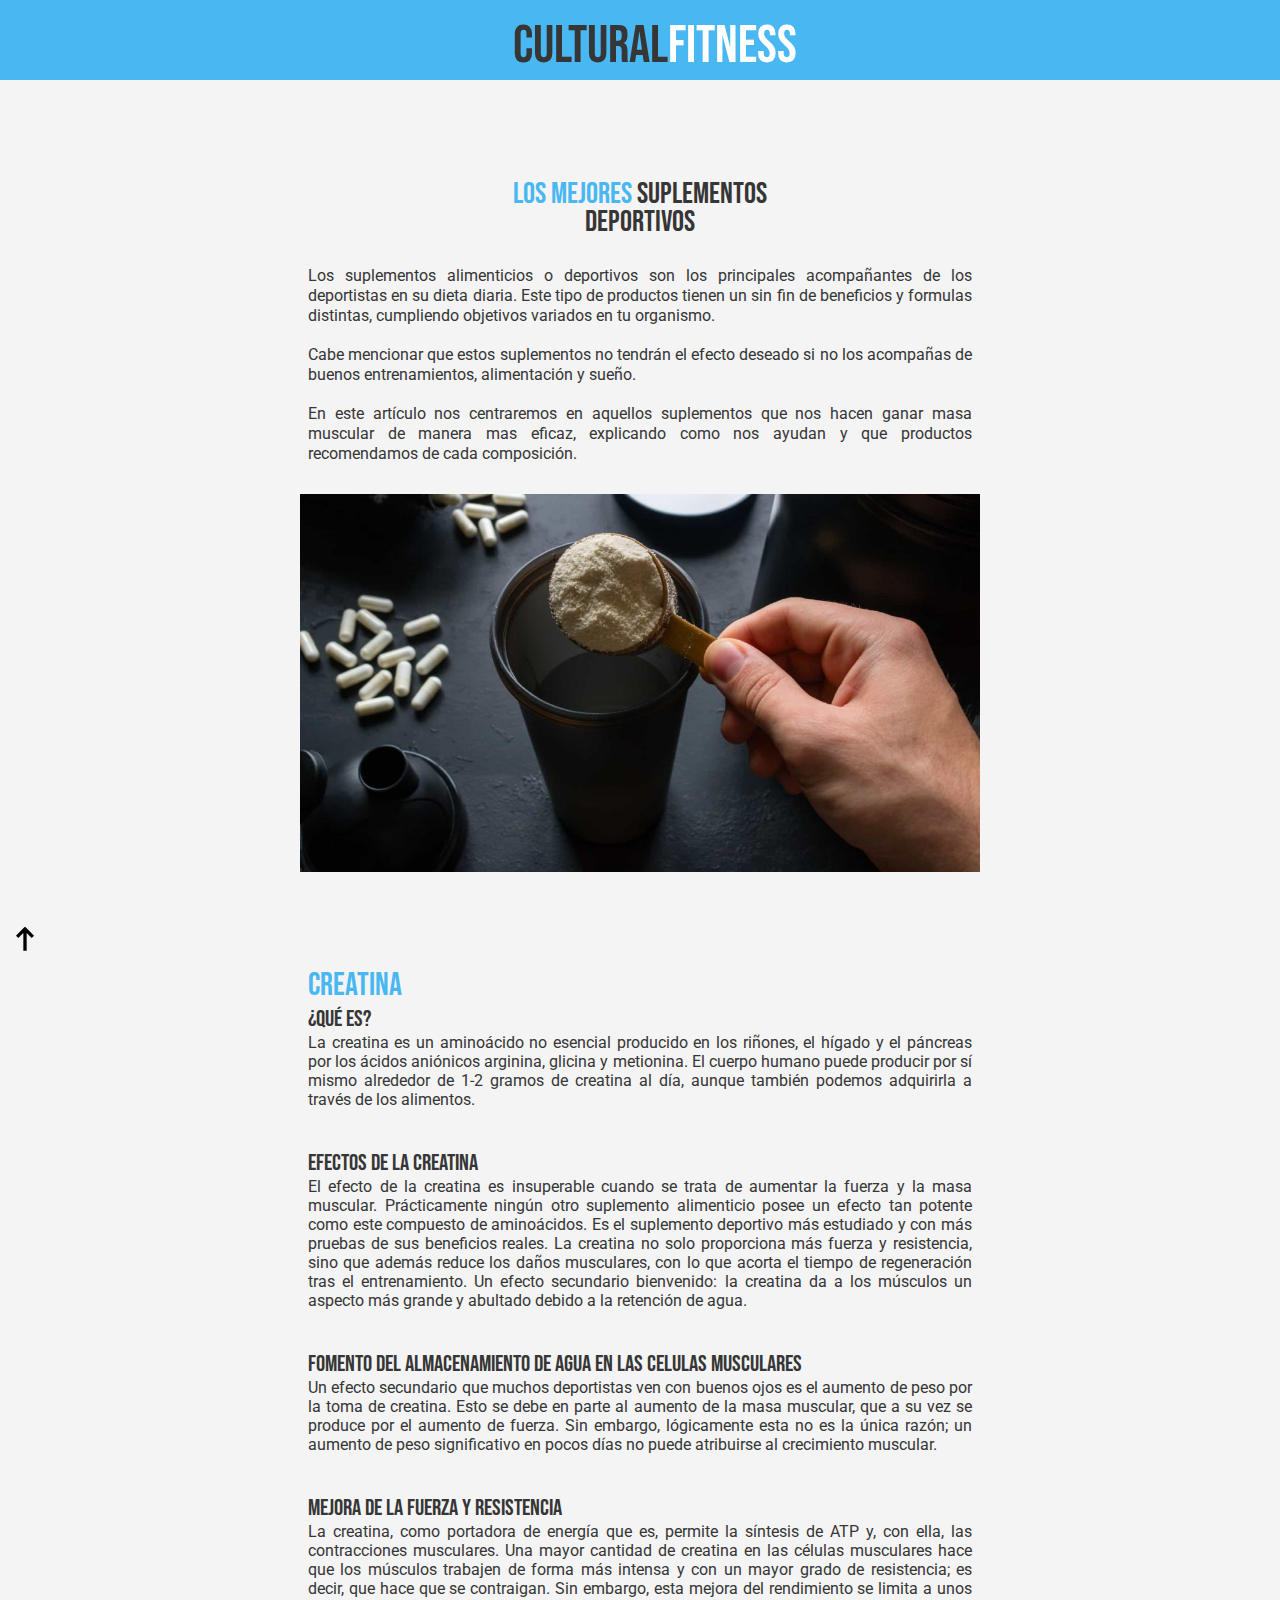
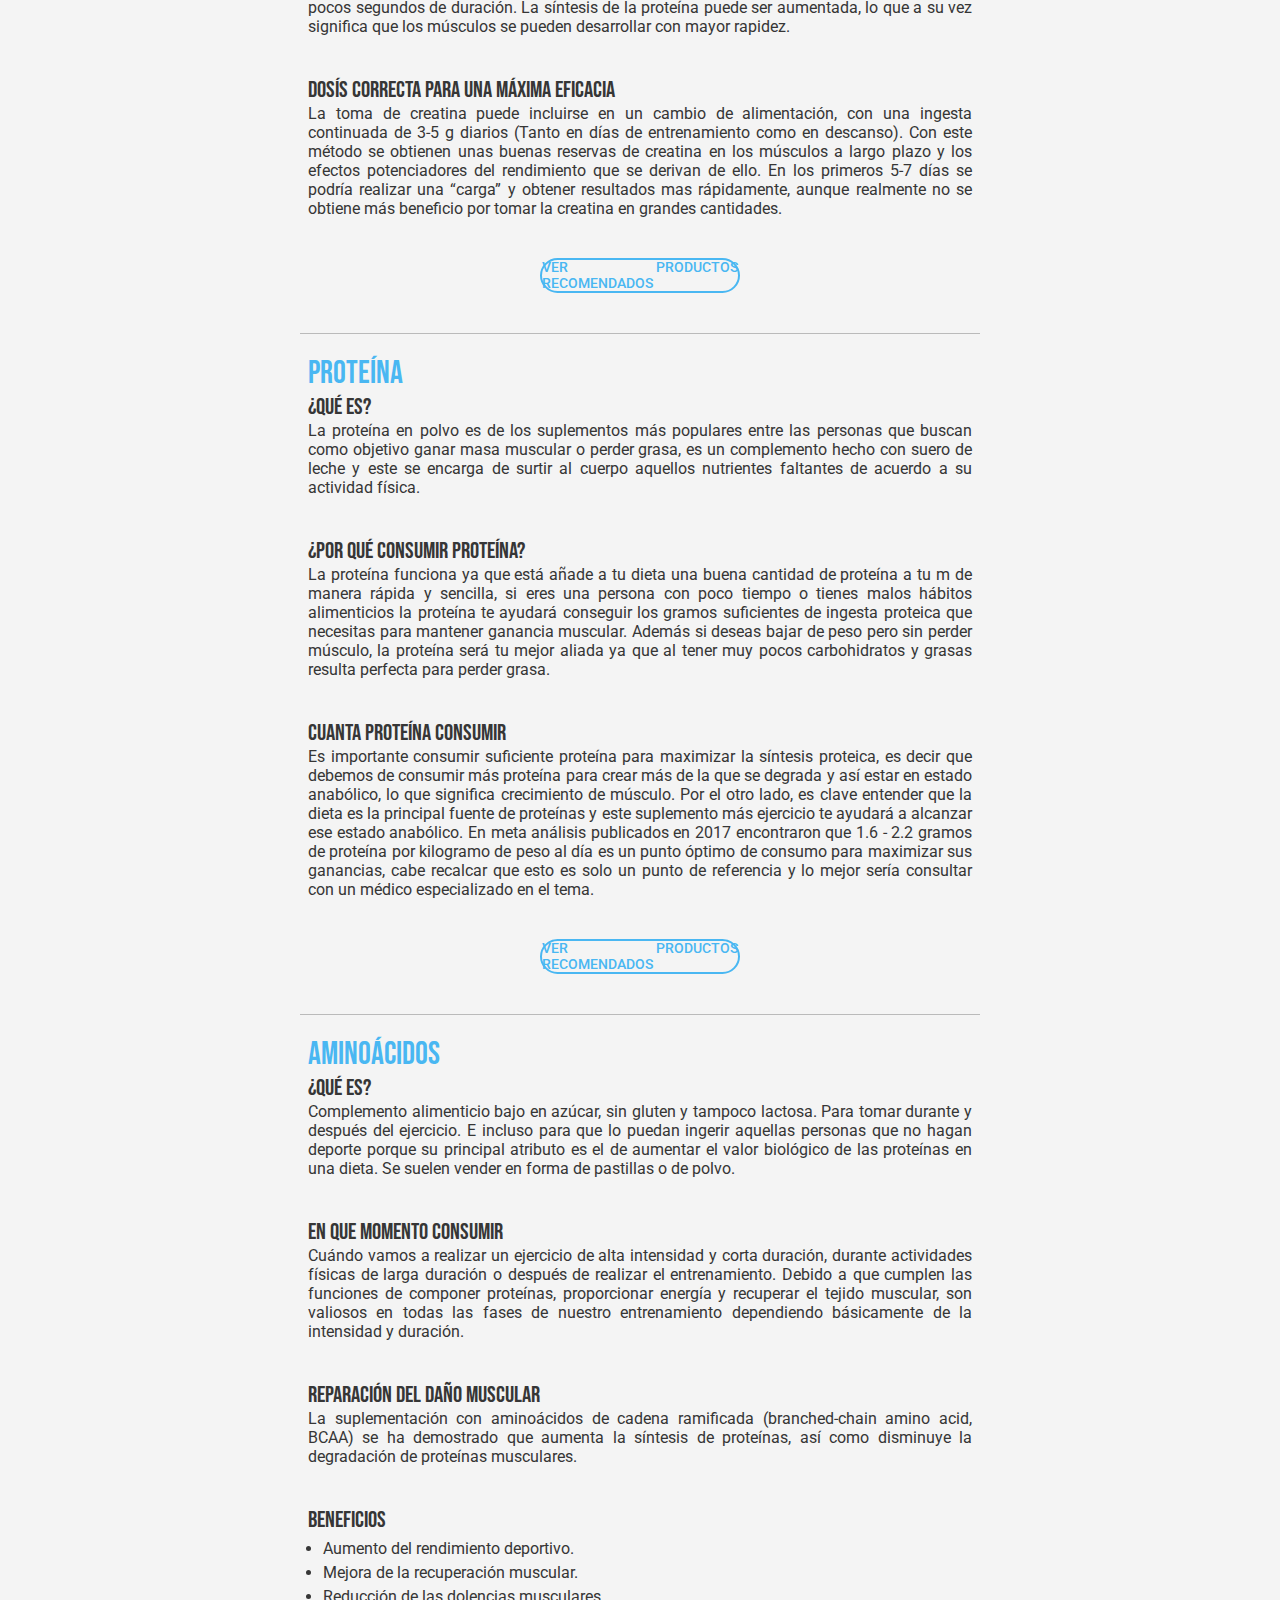
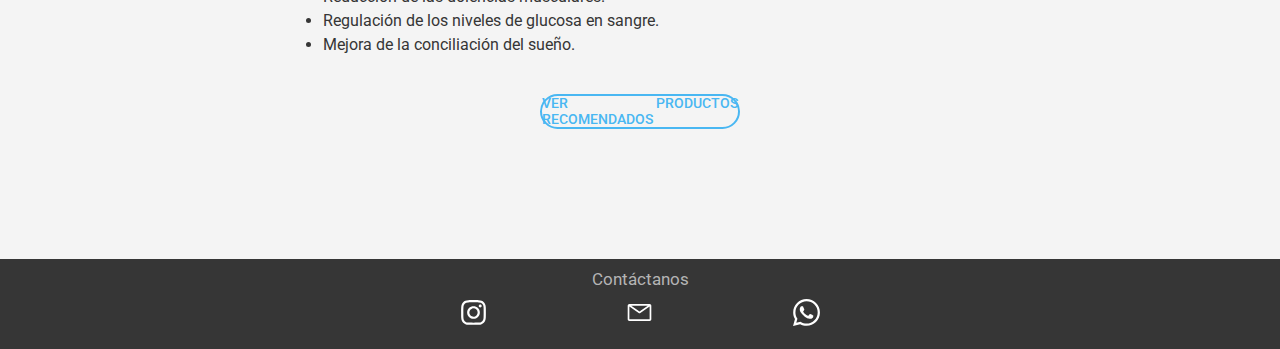
<file: suplementos.html>
<!DOCTYPE html>
<html lang="es">
<head>
	<meta charset="UTF-8">
	<meta http-equiv="X-UA-Compatible" content="IE=edge">
	<meta name="viewport" content="width=device-width, initial-scale=1.0">
	<title>Cultural Fitness</title>
	<link rel="preconnect" href="https://fonts.googleapis.com">
	<link rel="preconnect" href="https://fonts.gstatic.com" crossorigin>
	<link href="https://fonts.googleapis.com/css2?family=Bebas+Neue&family=Roboto:wght@400;500&display=swap" rel="stylesheet">
	<link rel="stylesheet" href="./main-mobile.css">
	<link rel="stylesheet" href="./main-desktop.css" media="screen and (min-width: 900px)">
</head>
<body class="blog__body">
	<header class="header">
		<div class="header-container">
			<input type="checkbox" id="check">
			<label for="check" class="menu-container">
				<div class="menu">
					<div class="line arriba"></div>
					<div class="line medio"></div>
					<div class="line abajo"></div> 
				</div>
			</label>
			<ul class="nav-menu">
				<li><a href="./index.html" class="active">HOME</a></li>
				<li><a href="./recomendados.html">PRODUCTOS <br> RECOMENDADOS</a></li>
				<li><a href="#">CONTACTO</a></li>
			</ul>
			<div class="logo-container">
				<svg xmlns="http://www.w3.org/2000/svg" width="190" height="42" viewBox="0 0 190 42"><text transform="translate(95 31)" fill="#363636" font-size="35" font-family="BebasNeue, Bebas Neue"><tspan x="-94.518" y="0">CULTURAL</tspan><tspan y="0" fill="#fff">FITNESS</tspan></text></svg>
			</div>
		</div>
	</header>
	<main class="blog__main">
		<section class="blog-info">
			<div class="titulo-blog" id="pages-top">
				<span class="titulo-azul">LOS MEJORES</span><span class="titulo-negro">SUPLEMENTOS <br> DEPORTIVOS</span>
			</div>
			<p>Los suplementos alimenticios o deportivos son los principales acompañantes de los deportistas en su dieta diaria. Este tipo de productos tienen un sin fin de beneficios y formulas distintas, cumpliendo objetivos variados en tu organismo.</p>
			<br>
			<p>Cabe mencionar que estos suplementos no tendrán el efecto deseado si no los acompañas de buenos entrenamientos, alimentación y sueño.</p>
			<br>
			<p>En este artículo nos centraremos en aquellos suplementos que nos hacen ganar masa muscular de manera mas eficaz, explicando como nos ayudan y que productos recomendamos de cada composición.</p>
		</section>
		<div class="blog__image__container">
			<img src="./componentes/imgs/suplementacion-deportiva-1080x600.jpeg" alt="Hombre poniendo creatina en un termo para suplementos" class="img-creatina">
		</div>
		<a href="#pages-top" class="arrow-up"><svg fill="none" height="50" viewBox="0 0 15 15" width="50" xmlns="http://www.w3.org/2000/svg"><path d="m5.14645 6.14645-.35356.35355.70711.70711.35355-.35356zm2.35355-1.64645.35355-.35355-.35355-.35356-.35355.35356zm1.64645 2.35355.35355.35356.7071-.70711-.35355-.35355zm-3.2929 0 2-2-.7071-.7071-2 2zm1.2929-2 2 2 .7071-.7071-2-2zm-.14645-.35355v6.5h1v-6.5z" fill="#000"/></svg></a>
		<section class="blog__info--title">
			<h3>CREATINA</h3>
			<article class="blog__info--body">
				<h4>¿QUÉ ES?</h4>
				<p>
					La creatina es un aminoácido no esencial producido en los riñones, el hígado y el páncreas por los ácidos aniónicos arginina, glicina y metionina. El cuerpo humano puede producir por sí mismo alrededor de 1-2 gramos de creatina al día, aunque también podemos adquirirla a través de los alimentos.
				</p>
				<h4>EFECTOS DE LA CREATINA</h4>
				<p>
					El efecto de la creatina es insuperable cuando se trata de aumentar la fuerza y la masa muscular. Prácticamente ningún otro suplemento alimenticio posee un efecto tan potente como este compuesto de aminoácidos. Es el suplemento deportivo más estudiado y con más pruebas de sus beneficios reales. La creatina no solo proporciona más fuerza y resistencia, sino que además reduce los daños musculares, con lo que acorta el tiempo de regeneración tras el entrenamiento. Un efecto secundario bienvenido: la creatina da a los músculos un aspecto más grande y abultado debido a la retención de agua.
				</p>
				<h4>FOMENTO DEL ALMACENAMIENTO DE AGUA EN LAS CELULAS MUSCULARES</h4>
				<p>
					Un efecto secundario que muchos deportistas ven con buenos ojos es el aumento de peso por la toma de creatina. Esto se debe en parte al aumento de la masa muscular, que a su vez se produce por el aumento de fuerza. Sin embargo, lógicamente esta no es la única razón; un aumento de peso significativo en pocos días no puede atribuirse al crecimiento muscular.
				</p>
				<h4>MEJORA DE LA FUERZA Y RESISTENCIA</h4>
				<P>
					La creatina, como portadora de energía que es, permite la síntesis de ATP y, con ella, las contracciones musculares. Una mayor cantidad de creatina en las células musculares hace que los músculos trabajen de forma más intensa y con un mayor grado de resistencia; es decir, que hace que se contraigan. Sin embargo, esta mejora del rendimiento se limita a unos pocos segundos de duración. La síntesis de la proteína puede ser aumentada, lo que a su vez significa que los músculos se pueden desarrollar con mayor rapidez.
				</P>
				<h4>DOSÍS CORRECTA PARA UNA MÁXIMA EFICACIA</h4>
				<P>
					La toma de creatina puede incluirse en un cambio de alimentación, con una ingesta continuada de 3-5 g diarios (Tanto en días de entrenamiento como en descanso). Con este método se obtienen unas buenas reservas de creatina en los músculos a largo plazo y los efectos potenciadores del rendimiento que se derivan de ello. En los primeros 5-7 días se podría realizar una “carga” y obtener resultados mas rápidamente, aunque realmente no se obtiene más beneficio por tomar la creatina en grandes cantidades.
				</P>
				<div class="recommended-button__container">
					<a class="recommended-button" href="./recomendados.html">VER PRODUCTOS RECOMENDADOS</a>
				</div>
			</article>
		</section>
		<hr class="section-separator">
		<section class="blog__info--title">
			<h3>PROTEÍNA</h3>
			<article class="blog__info--body">
				<h4>¿QUÉ ES?</h4>
				<p>
					La proteína en polvo es de los suplementos más populares entre las personas que buscan como objetivo ganar masa muscular o perder grasa, es un complemento hecho con suero de leche y este se encarga de surtir al cuerpo aquellos nutrientes faltantes de acuerdo a su actividad física.
				</p>
				<h4>¿POR QUÉ CONSUMIR PROTEÍNA?</h4>
				<P>
					La proteína funciona ya que está añade a tu dieta una buena cantidad de proteína a tu m de manera rápida y sencilla, si eres una persona con poco tiempo o tienes malos hábitos alimenticios la proteína te ayudará conseguir los gramos suficientes de ingesta proteica que necesitas para mantener ganancia muscular.
					Además si deseas bajar de peso pero sin perder músculo, la proteína será tu mejor aliada ya que al tener muy pocos carbohidratos y grasas resulta perfecta para perder grasa.
				</P>
				<h4>CUANTA PROTEÍNA CONSUMIR</h4>
				<P>
					Es importante consumir suficiente proteína para maximizar la síntesis proteica, es decir que debemos de consumir más proteína para crear más de la que se degrada y así estar en estado anabólico, lo que significa crecimiento de músculo. Por el otro lado, es clave entender que la dieta es la principal fuente de proteínas y este suplemento más ejercicio te ayudará a alcanzar ese estado anabólico.
					En meta análisis publicados en 2017 encontraron que 1.6 - 2.2 gramos de proteína por kilogramo de peso al día es un punto óptimo de consumo para maximizar sus ganancias, cabe recalcar que esto es solo un punto de referencia y lo mejor sería consultar con un médico especializado en el tema.
				</P>
				<div class="recommended-button__container">
					<a class="recommended-button" href="./recomendados.html">VER PRODUCTOS RECOMENDADOS</a>
				</div>
			</article>
		</section>
		<hr class="section-separator">
		<section class="blog__info--title">
			<h3>AMINOÁCIDOS</h3>
			<article class="blog__info--body blog__info--body--last">
				<h4>¿QUÉ ES?</h4>
				<P>
					Complemento alimenticio bajo en azúcar, sin gluten y tampoco lactosa. Para tomar durante y después del ejercicio. E incluso para que lo puedan ingerir aquellas personas que no hagan deporte porque su principal atributo es el de aumentar el valor biológico de las proteínas en una dieta. Se suelen vender en forma de pastillas o de polvo.
				</P>
				<h4>EN QUE MOMENTO CONSUMIR</h4>
				<P>
					Cuándo vamos a realizar un ejercicio de alta intensidad y corta duración, durante actividades físicas de larga duración o después de realizar el entrenamiento. Debido a que cumplen las funciones de componer proteínas, proporcionar energía y recuperar el tejido muscular, son valiosos en todas las fases de nuestro entrenamiento dependiendo básicamente de la intensidad y duración.
				</P>
				<h4>REPARACIÓN DEL DAÑO MUSCULAR</h4>
				<p>
					La suplementación con aminoácidos de cadena ramificada (branched-chain amino acid, BCAA) se ha demostrado que aumenta la síntesis de proteínas, así como disminuye la degradación de proteínas musculares.
				</p>
				<h4>BENEFICIOS</h4>
				<ul class="benefits-list">
					<li>Aumento del rendimiento deportivo.</li>
					<li>Mejora de la recuperación muscular.</li>
					<li>Reducción de las dolencias musculares.</li>
					<li>Regulación de los niveles de glucosa en sangre.</li>
					<li>Mejora de la conciliación del sueño.</li>
				</ul>
				<div class="recommended-button__container">
					<a class="recommended-button" href="./recomendados.html">VER PRODUCTOS RECOMENDADOS</a>
				</div>
			</article>
		</section>
	</main>
	<footer>
		<span class="contact">Contáctanos</span>
		<div class="footer-icons__container">
			<a href=""><span class="instagram icon"></span></a>
			<a href="mailto:culturalfitnessweb@gmail.com"><span class="mail icon"></span></a>
			<a href=""><span class="whatsapp icon"></span></a>
		</div>
	</footer>
</body>
</html>
</file>
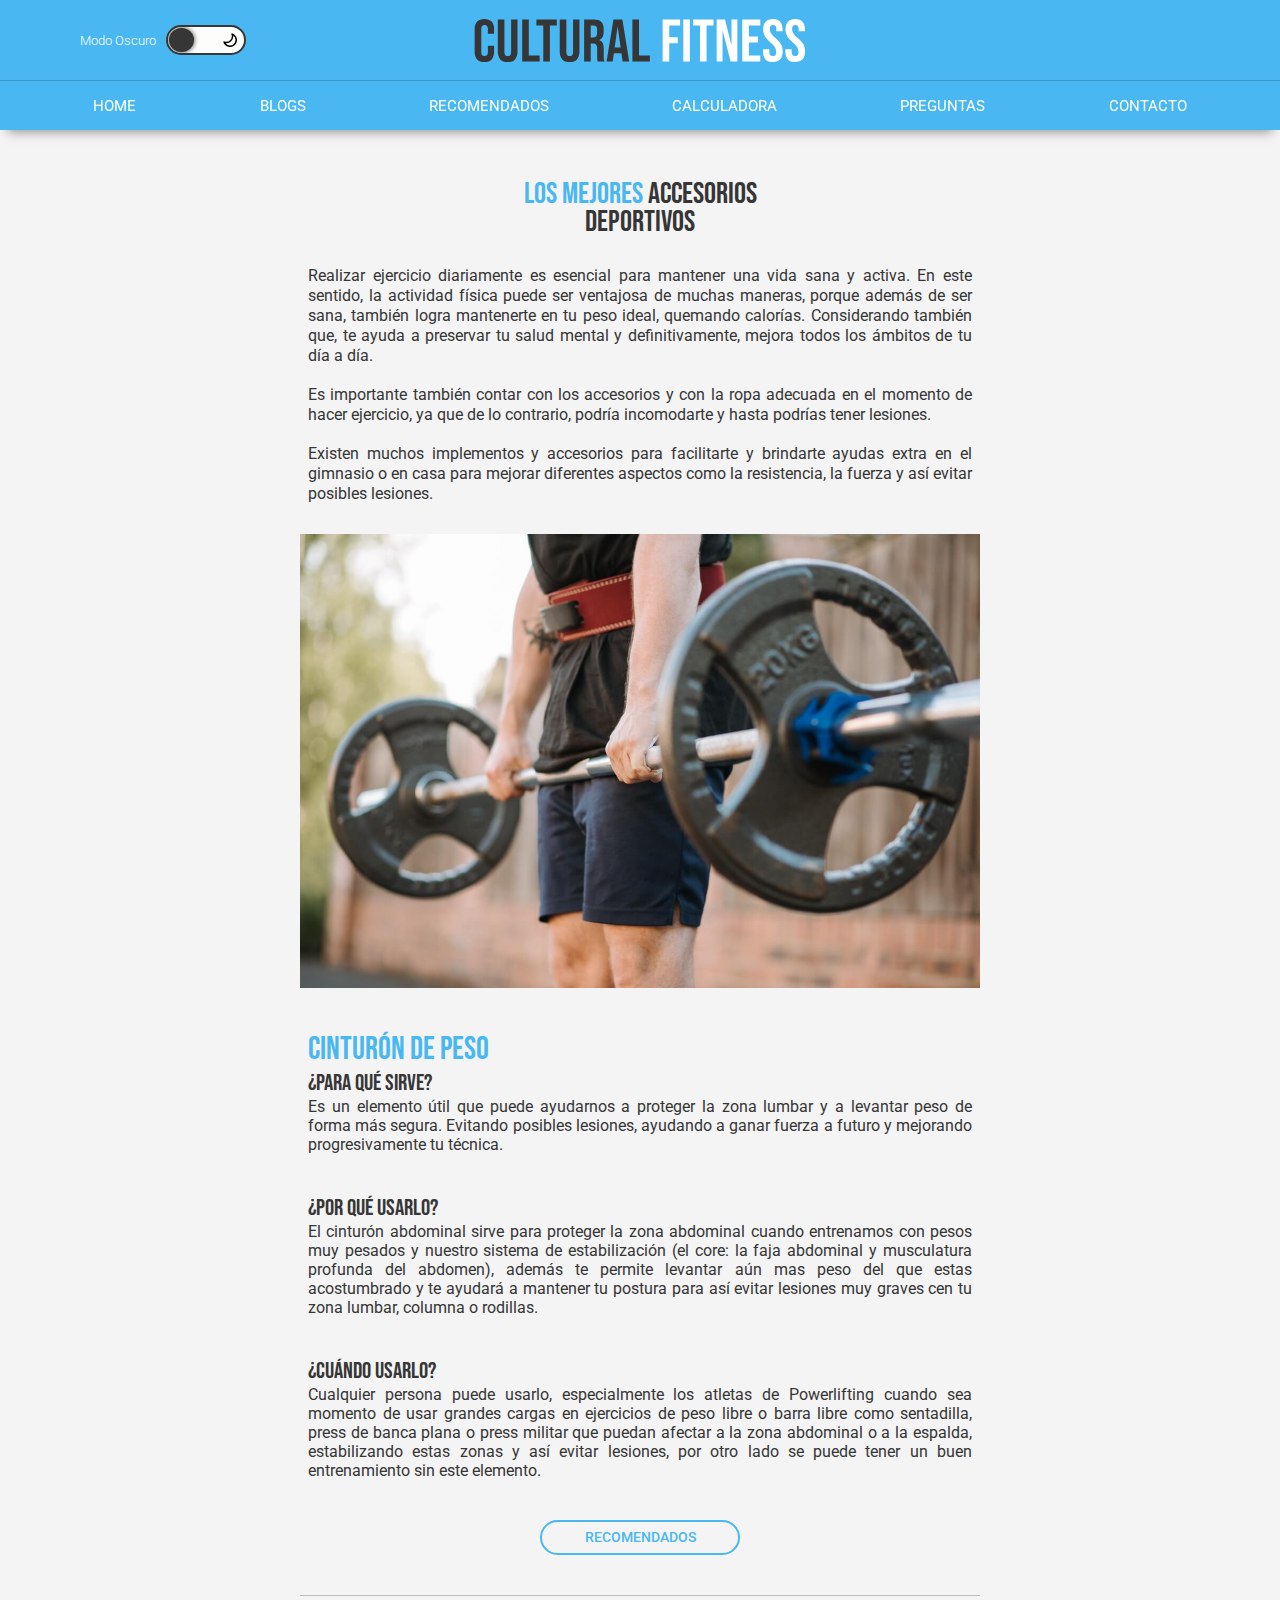
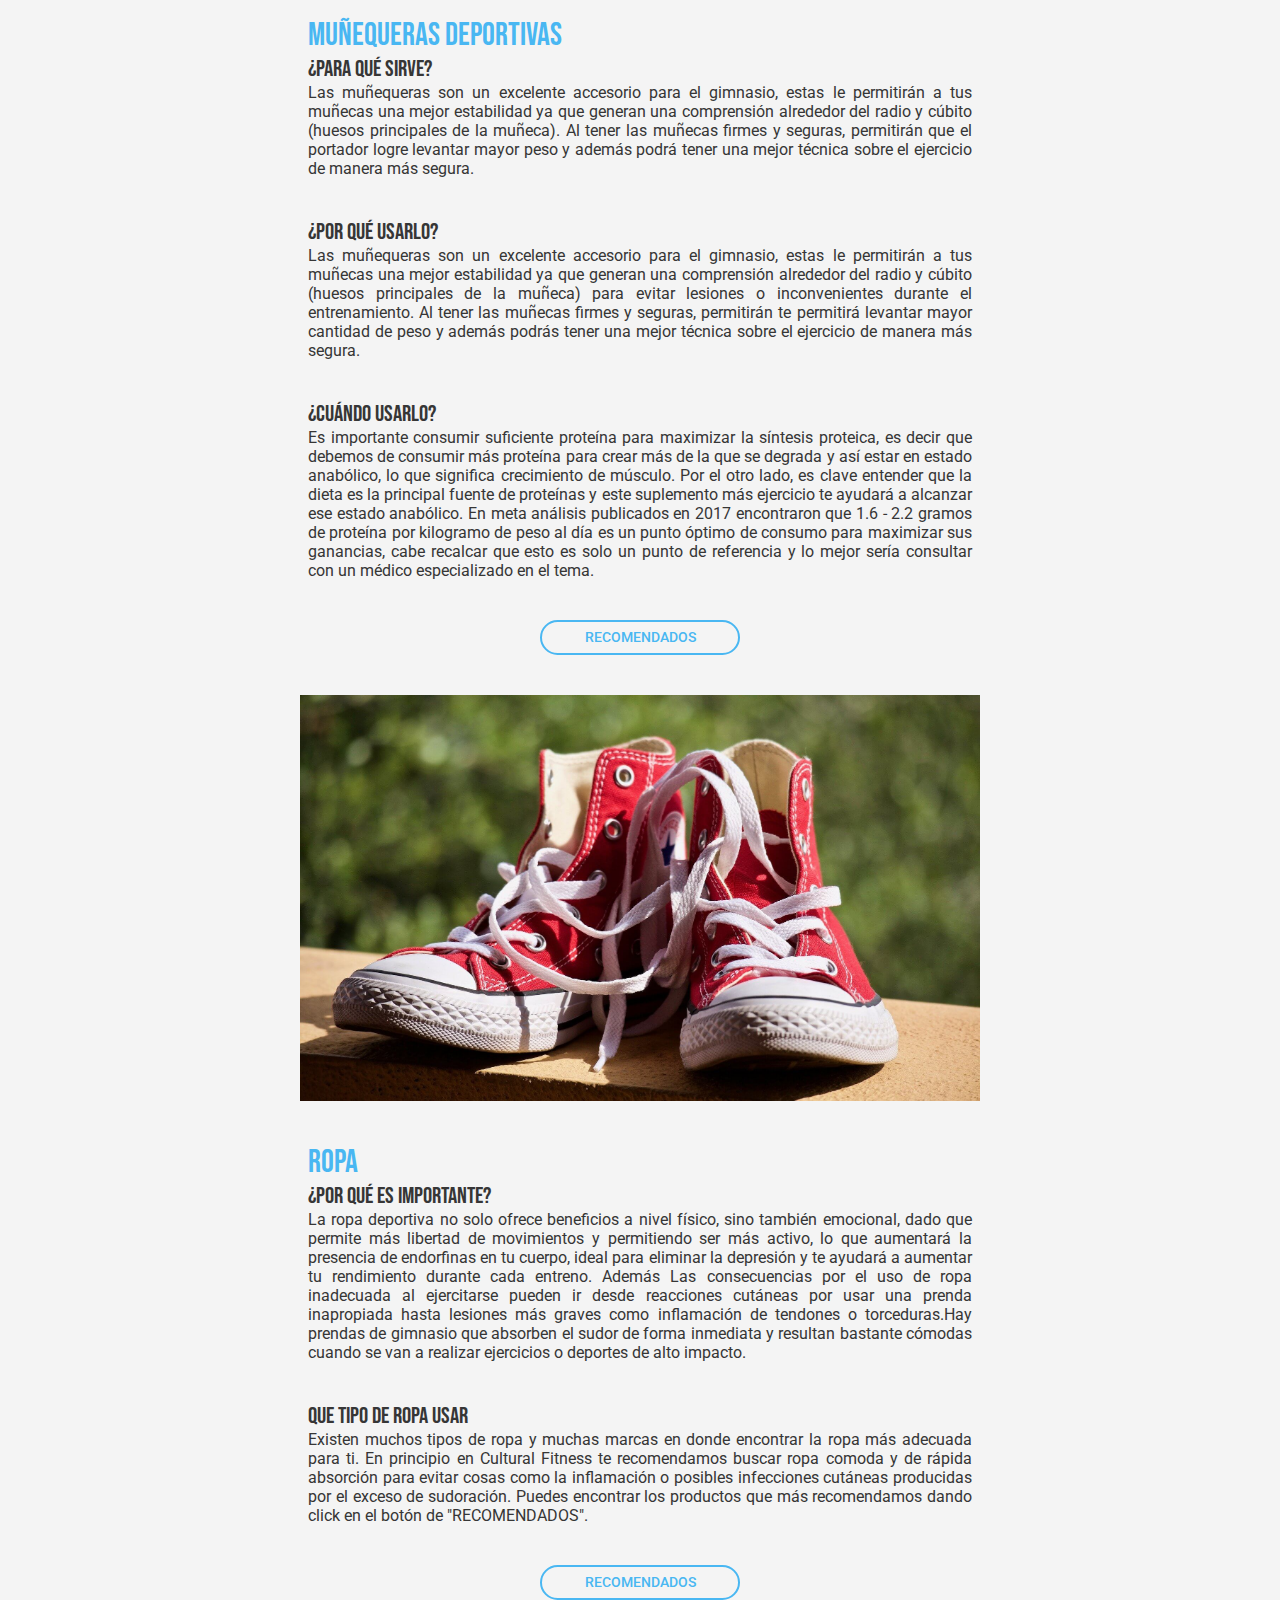
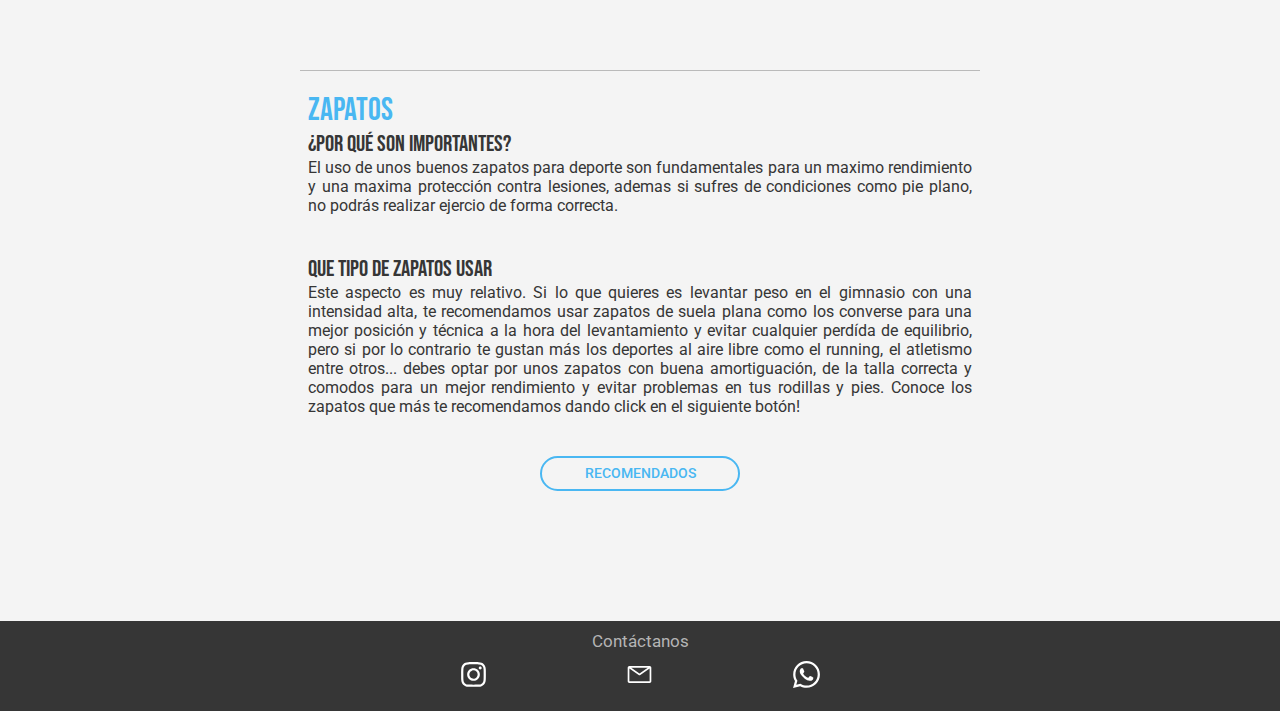
<file: blogs/accesorios.html>
<!DOCTYPE html>
<html lang="es">
<head>
	<meta charset="UTF-8">
	<meta http-equiv="X-UA-Compatible" content="IE=edge">
	<meta name="viewport" content="width=device-width, initial-scale=1.0">
	<title>Cultural Fitness</title>
	<link rel="preconnect" href="https://fonts.googleapis.com">
	<link rel="preconnect" href="https://fonts.gstatic.com" crossorigin>
	<link href="https://fonts.googleapis.com/css2?family=Bebas+Neue&family=Roboto:wght@400;500&display=swap" rel="stylesheet">
	<link rel="stylesheet" href="../main-mobile.css">
	<link rel="stylesheet" href="../main-desktop.css" media="screen and (min-width: 900px)">
</head>
<body class="suplementos-body">
<header class="header">
	<input type="checkbox" id="check">
	<label for="check" class="menu-container">
		<div class="menu">
			<div class="line arriba"></div>
			<div class="line medio"></div>
			<div class="line abajo"></div> 
		</div>
	</label>
	<ul class="nav-menu">
		<li><a href="../index.html" class="active">HOME</a></li>
		<li><a href="../blogs-page.html">BLOGS</a></li>
		<li><a href="../recomendados.html">RECOMENDADOS</a></li>
		<li><a href="../calculadora.html">CALCULADORA</a></li>
		<li><a href="../faq.html">PREGUNTAS</a></li>
		<li class="calculadora"><a href="../contacto.html">CONTACTO</a></li>
		<li class="last-child dark-mode__container">
			<div id="dark-mode-button__container">
				<object class="sun" data="../componentes/icons/sun.svg" type="image/svg+xml"></object>
				<div class="circle"></div>
				<object class="moon" data="../componentes/icons/moon.svg" type="image/svg+xml"></object>
			</div>
		</li>
	</ul>
	<a href="../index.html" class="logo-container">
		<object data="../componentes/imgs/CULTURAL-FITNESS.svg" type="image/svg+xml"></object>
	</a>
	<div class="dark-mode__container">
		<span>Modo Oscuro</span>
		<div class="dark-mode-button__container--class" id="dark-mode-button__container--id">
			<object class="sun" data="../componentes/icons/sun.svg" type="image/svg+xml"></object>
			<div class="circle"></div>
			<object class="moon" data="../componentes/icons/moon.svg" type="image/svg+xml"></object>
		</div>
	</div>
	<div class="nav-menu--desktop__container">
		<a href="../index.html" class="nav-menu--desktop__item">
			HOME
		</a>
		<a href="../blogs-page.html" class="nav-menu--desktop__item">
			BLOGS
		</a>
		<a href="../recomendados.html" class="nav-menu--desktop__item">
			RECOMENDADOS
		</a>
		<a href="../calculadora.html" class="nav-menu--desktop__item">
			CALCULADORA
		</a>
		<a href="../faq.html" class="nav-menu--desktop__item">
			PREGUNTAS
		</a>
		<a href="../contacto.html" class="nav-menu--desktop__item">
			CONTACTO
		</a>
	</div>
</header>
<main class="blog__main">
	<div class="dark-mode__container">
		<span>Modo Oscuro</span>
		<div class="dark-mode-button__container--class" id="dark-mode-button__container--id">
			<object class="sun" data="../componentes/icons/sun.svg" type="image/svg+xml"></object>
			<div class="circle"></div>
			<object class="moon" data="../componentes/icons/moon.svg" type="image/svg+xml"></object>
		</div>
	</div>
	<section class="blog-info">
		<div class="titulo-blog">
			<span class="titulo-azul">LOS MEJORES</span><span class="titulo-negro">ACCESORIOS <br> DEPORTIVOS</span>
		</div>
		<p>Realizar ejercicio diariamente es esencial para mantener una vida sana y activa. En este sentido, la actividad física puede ser ventajosa de muchas maneras, porque además de ser sana, también logra mantenerte en tu peso ideal, quemando calorías. Considerando también que, te ayuda a preservar tu salud mental y definitivamente, mejora todos los ámbitos de tu día a día.
		</p>
		<br>
		<p>Es importante también contar con los accesorios y con la ropa adecuada en el momento de hacer ejercicio, ya que de lo contrario, podría incomodarte y hasta podrías tener lesiones.
		</p>
		<br>
		<p>Existen muchos implementos y accesorios para facilitarte y brindarte ayudas extra en el gimnasio o en casa para mejorar diferentes aspectos como la resistencia, la fuerza y así evitar posibles lesiones.</p>
	</section>
	<div class="blog__image__container">
		<img src="../componentes/imgs/pexels-anete-lusina-4793254.jpg" alt="Hombre levantando peso utilizando un cinturon para pesas" class="img-creatina">
	</div>
	<section class="blog__info--title">
		<h3>CINTURÓN DE PESO</h3>
		<article class="blog__info--body">
			<h4>¿PARA QUÉ SIRVE?</h4>
			<p>
				Es un elemento útil que puede ayudarnos a proteger la zona lumbar y a levantar peso de forma más segura. Evitando posibles lesiones, ayudando a ganar fuerza a futuro y mejorando progresivamente tu técnica.
			</p>
			<h4>¿POR QUÉ USARLO?</h4>
			<p>
				El cinturón abdominal sirve para proteger la zona abdominal cuando entrenamos con pesos muy pesados y nuestro sistema de estabilización (el core: la faja abdominal y musculatura profunda del abdomen), además te permite levantar aún mas peso del que estas acostumbrado y te ayudará a mantener tu postura para así evitar lesiones muy graves cen tu zona lumbar, columna o rodillas.
			</p>
			<h4>¿CUÁNDO USARLO?</h4>
			<p>
				Cualquier persona puede usarlo, especialmente los atletas de Powerlifting cuando sea momento de usar grandes cargas en ejercicios de peso libre o barra libre como sentadilla, press de banca plana o press militar que puedan afectar a la zona abdominal o a la espalda, estabilizando estas zonas y así evitar lesiones, por otro lado se puede tener un buen entrenamiento sin este elemento.
			</p>
			<div class="recommended-button__container">
				<a  class="recommended-button" href="../recomendados.html">RECOMENDADOS</a>
			</div>
		</article>
	</section>
	<hr class="section-separator">
	<section class="blog__info--title">
		<h3>MUÑEQUERAS DEPORTIVAS</h3>
		<article class="blog__info--body">
			<h4>¿PARA QUÉ SIRVE?</h4>
			<p>
				Las muñequeras son un excelente accesorio para el gimnasio, estas le permitirán a tus muñecas una mejor estabilidad ya que generan una comprensión alrededor del radio y cúbito (huesos principales de la muñeca). Al tener las muñecas firmes y seguras, permitirán que el portador logre levantar mayor peso y además podrá tener una mejor técnica sobre el ejercicio de manera más segura.
			</p>
			<h4>¿POR QUÉ USARLO?</h4>
			<P>
				Las muñequeras son un excelente accesorio para el gimnasio, estas le permitirán a tus muñecas una mejor estabilidad ya que generan una comprensión alrededor del radio y cúbito (huesos principales de la muñeca) para evitar lesiones o inconvenientes durante el entrenamiento. Al tener las muñecas firmes y seguras, permitirán te permitirá levantar mayor cantidad de peso y además podrás tener una mejor técnica sobre el ejercicio de manera más segura.
			</P>
			<h4>¿CUÁNDO USARLO?</h4>
			<P>
				Es importante consumir suficiente proteína para maximizar la síntesis proteica, es decir que debemos de consumir más proteína para crear más de la que se degrada y así estar en estado anabólico, lo que significa crecimiento de músculo. Por el otro lado, es clave entender que la dieta es la principal fuente de proteínas y este suplemento más ejercicio te ayudará a alcanzar ese estado anabólico.
				En meta análisis publicados en 2017 encontraron que 1.6 - 2.2 gramos de proteína por kilogramo de peso al día es un punto óptimo de consumo para maximizar sus ganancias, cabe recalcar que esto es solo un punto de referencia y lo mejor sería consultar con un médico especializado en el tema.
			</P>
			<div class="recommended-button__container">
				<a class="recommended-button" href="../recomendados.html">RECOMENDADOS</a>
			</div>
		</article>
	</section>
	<div class="blog__image__container">
		<img src="../componentes/imgs/shoes-3693408_1920.jpg" alt="Zapatos converse para gym" class="img-creatina">
	</div>
	<section class="blog__info--title">
		<h3>ROPA</h3>
		<article class="blog__info--body blog__info--body--last">
			<h4>¿POR QUÉ ES IMPORTANTE?</h4>
			<P>
				La ropa deportiva no solo ofrece beneficios a nivel físico, sino también emocional, dado que permite más libertad de movimientos y permitiendo ser más activo, lo que aumentará la presencia de endorfinas en tu cuerpo, ideal para eliminar la depresión y te ayudará a aumentar tu rendimiento durante cada entreno. Además
				Las consecuencias por el uso de ropa inadecuada al ejercitarse pueden ir desde reacciones cutáneas por usar una prenda inapropiada hasta lesiones más graves como inflamación de tendones o torceduras.Hay prendas de gimnasio que absorben el sudor de forma inmediata y resultan bastante cómodas cuando se van a realizar ejercicios o deportes de alto impacto.
			</P>
			<h4>QUE TIPO DE ROPA USAR</h4>
			<P>
				Existen muchos tipos de ropa y muchas marcas en donde encontrar la ropa más adecuada para ti. En principio en Cultural Fitness te recomendamos buscar ropa comoda y de rápida absorción para evitar cosas como la inflamación o posibles infecciones cutáneas producidas por el exceso de sudoración. Puedes encontrar los productos que más recomendamos dando click en el botón de "RECOMENDADOS".
			</P>
			<div class="recommended-button__container">
				<a class="recommended-button" href="../recomendados.html">RECOMENDADOS</a>
			</div>
		</article>
	</section>
	<hr class="section-separator">
	<section class="blog__info--title">
		<h3>ZAPATOS</h3>
		<article class="blog__info--body blog__info--body--last">
			<h4>¿POR QUÉ SON IMPORTANTES?</h4>
			<P>
				El uso de unos buenos zapatos para deporte son fundamentales para un maximo rendimiento y una maxima protección contra lesiones, ademas si sufres de condiciones como pie plano, no podrás realizar ejercio de forma correcta.
			</P>
			<h4>QUE TIPO DE ZAPATOS USAR</h4>
			<P>
				Este aspecto es muy relativo. Si lo que quieres es levantar peso en el gimnasio con una intensidad alta, te recomendamos usar zapatos de suela plana como los converse para una mejor posición y técnica a la hora del levantamiento y evitar cualquier perdída de equilibrio, pero si por lo contrario te gustan más los deportes al aire libre como el running, el atletismo entre otros... debes optar por unos zapatos con buena amortiguación, de la talla correcta y comodos para un mejor rendimiento y evitar problemas en tus rodillas y pies. Conoce los zapatos que más te recomendamos dando click en el siguiente botón!
			</P>
			<div class="recommended-button__container">
				<a class="recommended-button" href="../recomendados.html">RECOMENDADOS</a>
			</div>
		</article>
	</section>
</main>
<footer>
	<span class="contact">Contáctanos</span>
	<div class="footer-icons__container">
		<a href=""><span class="instagram icon"></span></a>
		<a href="mailto:culturalfitnessweb@gmail.com"><span class="mail icon"></span></a>
		<a href=""><span class="whatsapp icon"></span></a>
	</div>
</footer>
<script src="../js/main.js"></script>
</body>
</html>
</file>
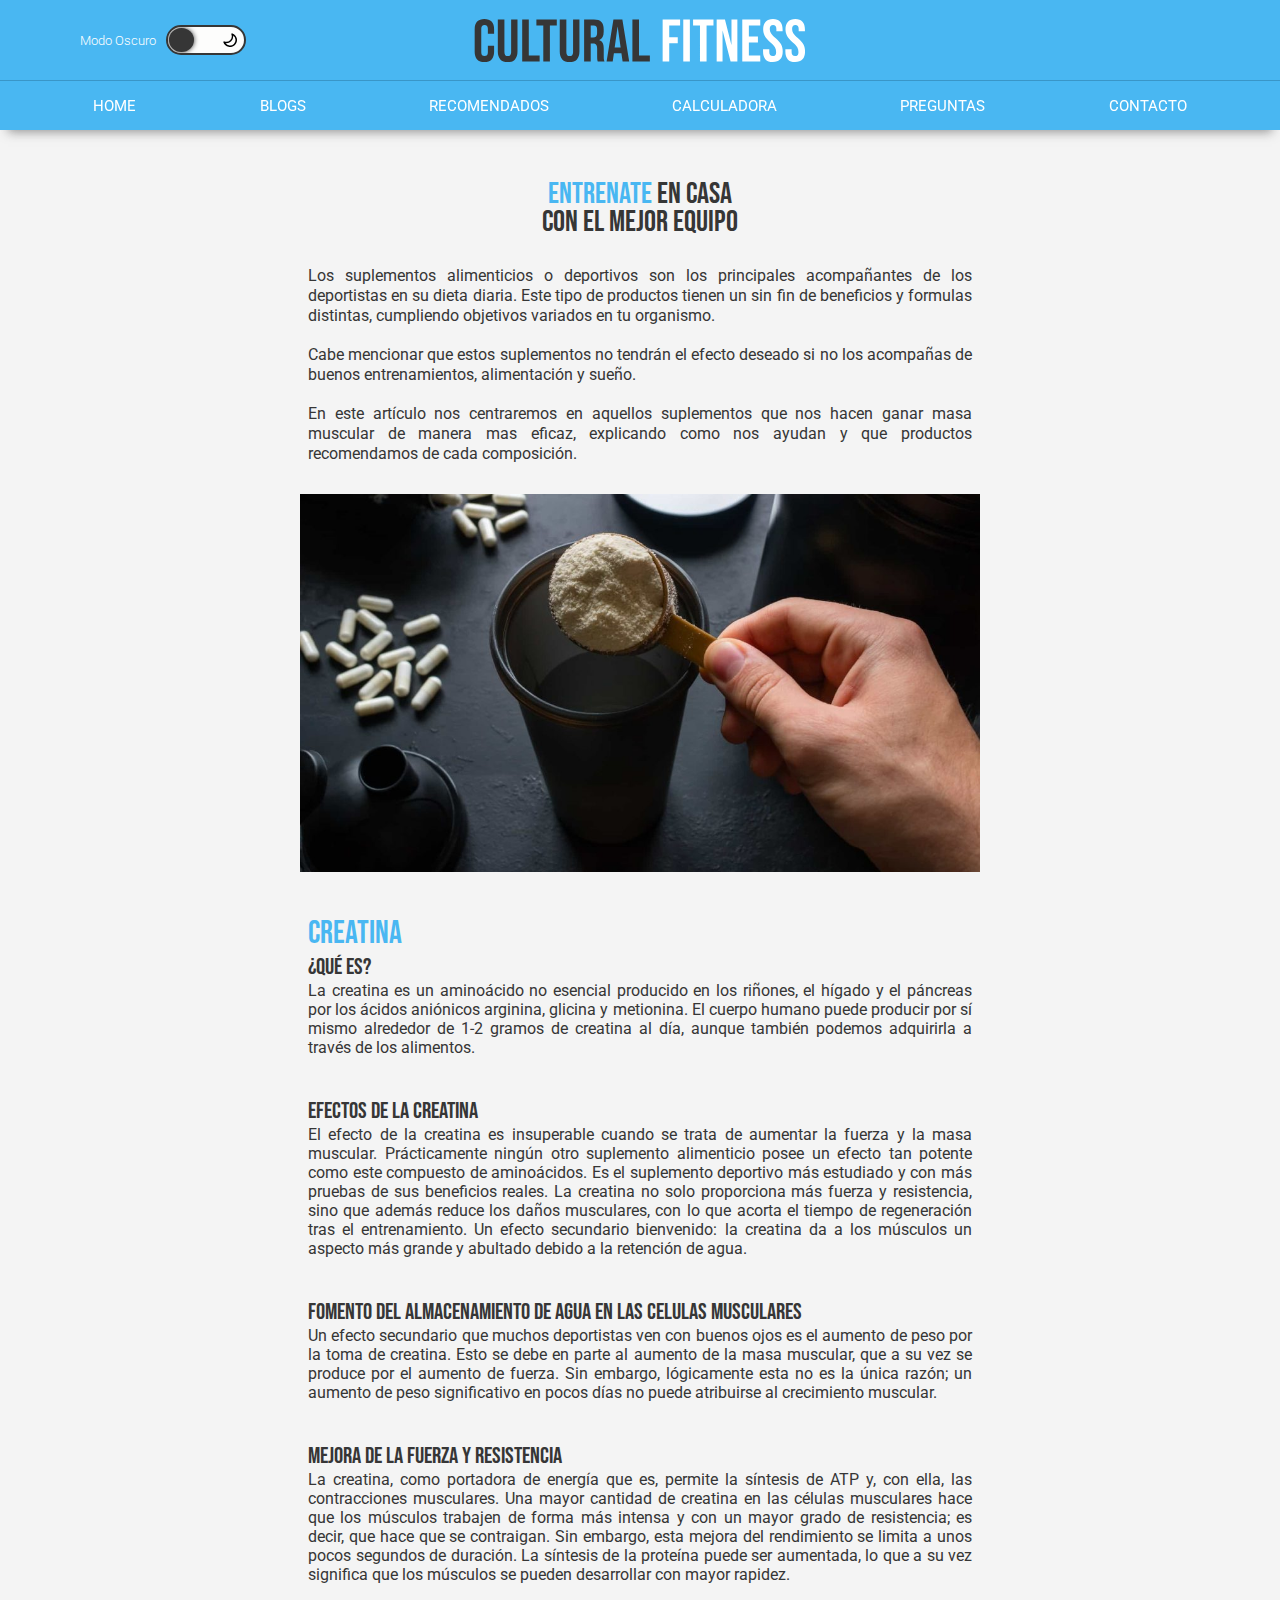
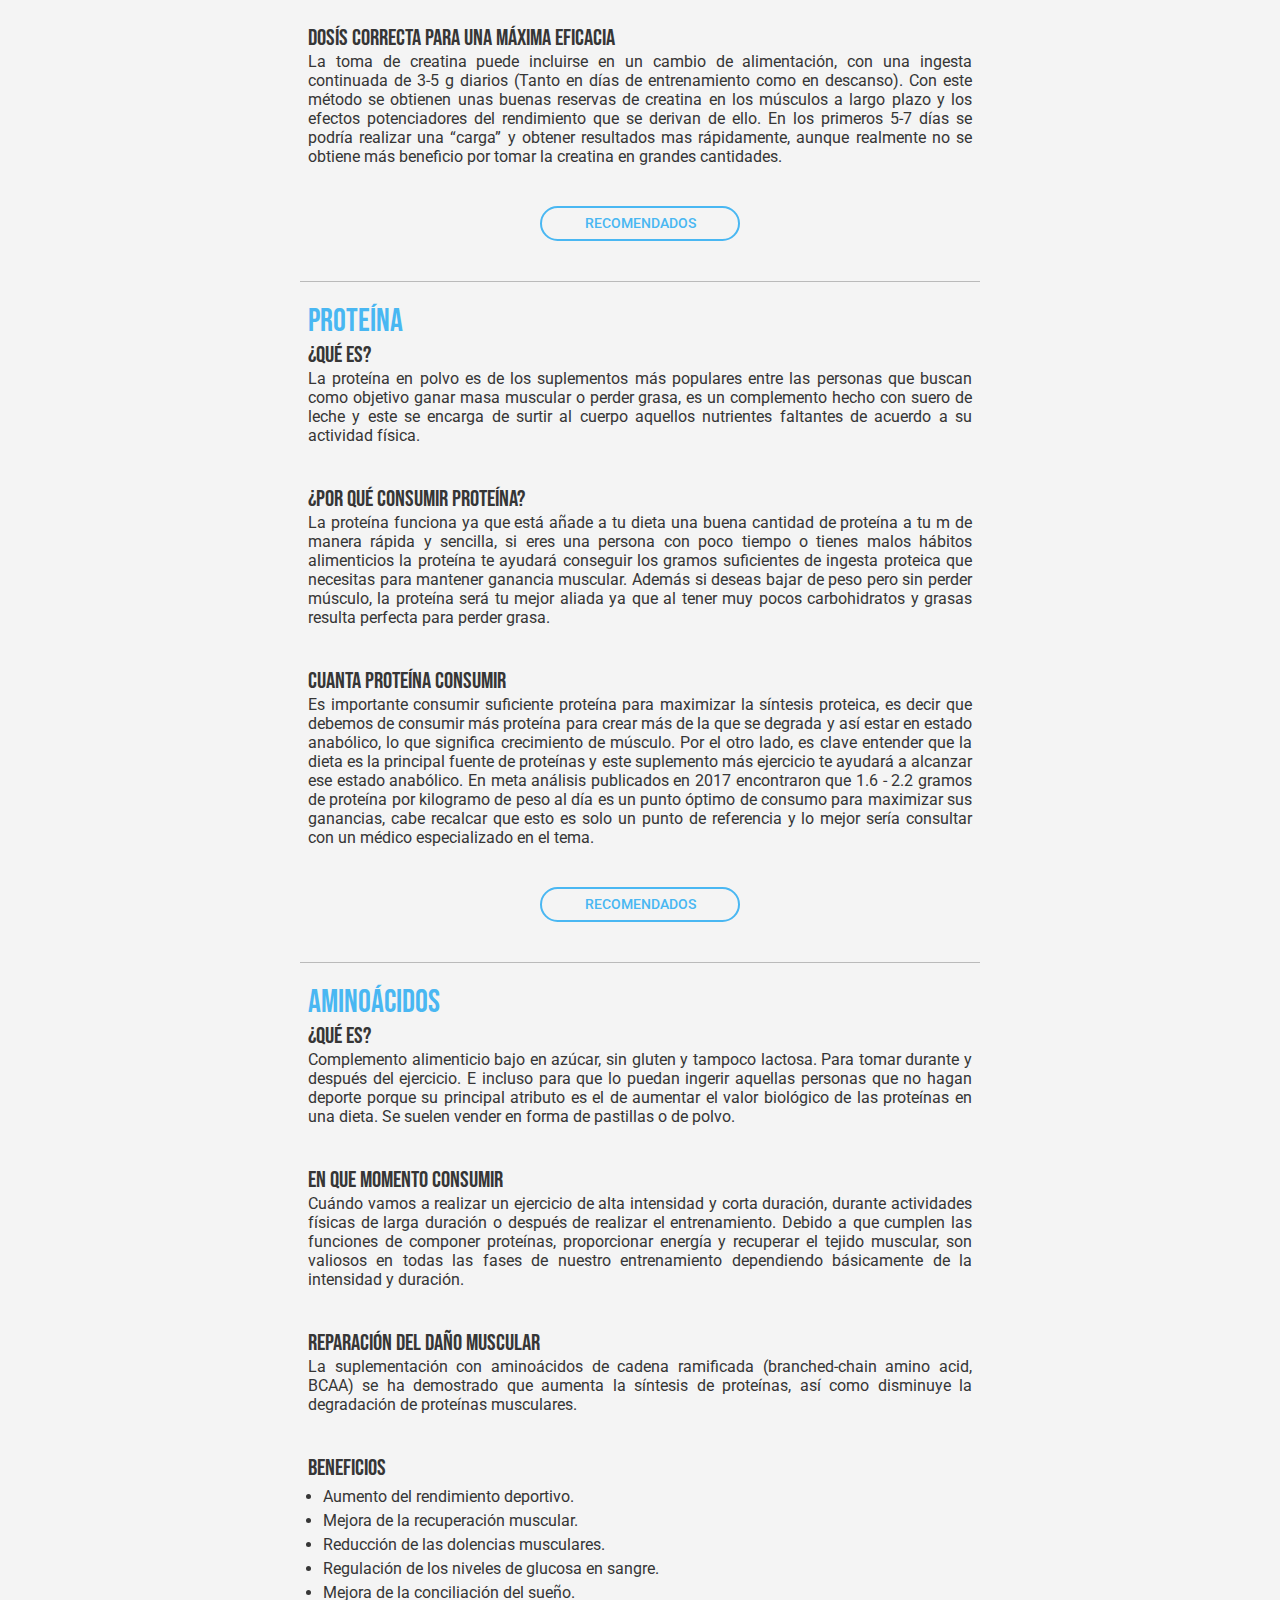
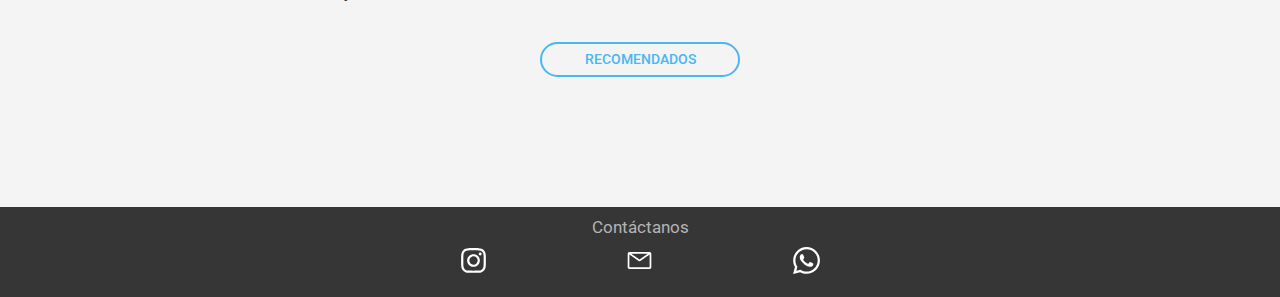
<file: blogs/entrenate_en_casa.html>
<!DOCTYPE html>
<html lang="es">
<head>
	<meta charset="UTF-8">
	<meta http-equiv="X-UA-Compatible" content="IE=edge">
	<meta name="viewport" content="width=device-width, initial-scale=1.0">
	<title>Cultural Fitness</title>
	<link rel="preconnect" href="https://fonts.googleapis.com">
	<link rel="preconnect" href="https://fonts.gstatic.com" crossorigin>
	<link href="https://fonts.googleapis.com/css2?family=Bebas+Neue&family=Roboto:wght@400;500&display=swap" rel="stylesheet">
	<link rel="stylesheet" href="../main-mobile.css">
	<link rel="stylesheet" href="../main-desktop.css" media="screen and (min-width: 900px)">
</head>
<body class="home-body">
<header class="header">
	<input type="checkbox" id="check">
<label for="check" class="menu-container">
	<div class="menu">
		<div class="line arriba"></div>
		<div class="line medio"></div>
		<div class="line abajo"></div> 
	</div>
</label>
<ul class="nav-menu">
	<li><a href="../index.html" class="active">HOME</a></li>
	<li><a href="../blogs-page.html">BLOGS</a></li>
	<li><a href="../recomendados.html">RECOMENDADOS</a></li>
	<li><a href="../calculadora.html">CALCULADORA</a></li>
	<li><a href="../faq.html">PREGUNTAS</a></li>
	<li class="calculadora"><a href="../contacto.html">CONTACTO</a></li>
	<li class="last-child dark-mode__container">
		<div id="dark-mode-button__container">
			<object class="sun" data="../componentes/icons/sun.svg" type="image/svg+xml"></object>
			<div class="circle"></div>
			<object class="moon" data="../componentes/icons/moon.svg" type="image/svg+xml"></object>
		</div>
	</li>
</ul>
<a href="../index.html" class="logo-container">
	<object data="../componentes/imgs/CULTURAL-FITNESS.svg" type="image/svg+xml"></object>
</a>
<div class="dark-mode__container">
	<span>Modo Oscuro</span>
	<div class="dark-mode-button__container--class" id="dark-mode-button__container--id">
		<object class="sun" data="../componentes/icons/sun.svg" type="image/svg+xml"></object>
		<div class="circle"></div>
		<object class="moon" data="../componentes/icons/moon.svg" type="image/svg+xml"></object>
	</div>
</div>
<div class="nav-menu--desktop__container">
	<a href="../index.html" class="nav-menu--desktop__item">
		HOME
	</a>
	<a href="../blogs-page.html" class="nav-menu--desktop__item">
		BLOGS
	</a>
	<a href="../recomendados.html" class="nav-menu--desktop__item">
		RECOMENDADOS
	</a>
	<a href="../calculadora.html" class="nav-menu--desktop__item">
		CALCULADORA
	</a>
	<a href="../faq.html" class="nav-menu--desktop__item">
		PREGUNTAS
	</a>
	<a href="../contacto.html" class="nav-menu--desktop__item">
		CONTACTO
	</a>
</div>
</header>
<main class="blog__main">
	<div class="dark-mode__container">
		<span>Modo Oscuro</span>
		<div class="dark-mode-button__container--class" id="dark-mode-button__container--id">
			<object class="sun" data="../componentes/icons/sun.svg" type="image/svg+xml"></object>
			<div class="circle"></div>
			<object class="moon" data="../componentes/icons/moon.svg" type="image/svg+xml"></object>
		</div>
	</div>
	<section class="blog-info">
		<div class="titulo-blog">
			<span class="titulo-azul">ENTRENATE</span><span class="titulo-negro">EN CASA<br> CON EL MEJOR EQUIPO</span>
		</div>
		<p>Los suplementos alimenticios o deportivos son los principales acompañantes de los deportistas en su dieta diaria. Este tipo de productos tienen un sin fin de beneficios y formulas distintas, cumpliendo objetivos variados en tu organismo.</p>
		<br>
		<p>Cabe mencionar que estos suplementos no tendrán el efecto deseado si no los acompañas de buenos entrenamientos, alimentación y sueño.</p>
		<br>
		<p>En este artículo nos centraremos en aquellos suplementos que nos hacen ganar masa muscular de manera mas eficaz, explicando como nos ayudan y que productos recomendamos de cada composición.</p>
	</section>
	<div class="blog__image__container">
		<img src="../componentes/imgs/suplementacion-deportiva-1080x600.jpeg" alt="Hombre poniendo creatina en un termo para suplementos" class="img-creatina">
	</div>
	<section class="blog__info--title">
		<h3>CREATINA</h3>
		<article class="blog__info--body">
			<h4>¿QUÉ ES?</h4>
			<p>
				La creatina es un aminoácido no esencial producido en los riñones, el hígado y el páncreas por los ácidos aniónicos arginina, glicina y metionina. El cuerpo humano puede producir por sí mismo alrededor de 1-2 gramos de creatina al día, aunque también podemos adquirirla a través de los alimentos.
			</p>
			<h4>EFECTOS DE LA CREATINA</h4>
			<p>
				El efecto de la creatina es insuperable cuando se trata de aumentar la fuerza y la masa muscular. Prácticamente ningún otro suplemento alimenticio posee un efecto tan potente como este compuesto de aminoácidos. Es el suplemento deportivo más estudiado y con más pruebas de sus beneficios reales. La creatina no solo proporciona más fuerza y resistencia, sino que además reduce los daños musculares, con lo que acorta el tiempo de regeneración tras el entrenamiento. Un efecto secundario bienvenido: la creatina da a los músculos un aspecto más grande y abultado debido a la retención de agua.
			</p>
			<h4>FOMENTO DEL ALMACENAMIENTO DE AGUA EN LAS CELULAS MUSCULARES</h4>
			<p>
				Un efecto secundario que muchos deportistas ven con buenos ojos es el aumento de peso por la toma de creatina. Esto se debe en parte al aumento de la masa muscular, que a su vez se produce por el aumento de fuerza. Sin embargo, lógicamente esta no es la única razón; un aumento de peso significativo en pocos días no puede atribuirse al crecimiento muscular.
			</p>
			<h4>MEJORA DE LA FUERZA Y RESISTENCIA</h4>
			<P>
				La creatina, como portadora de energía que es, permite la síntesis de ATP y, con ella, las contracciones musculares. Una mayor cantidad de creatina en las células musculares hace que los músculos trabajen de forma más intensa y con un mayor grado de resistencia; es decir, que hace que se contraigan. Sin embargo, esta mejora del rendimiento se limita a unos pocos segundos de duración. La síntesis de la proteína puede ser aumentada, lo que a su vez significa que los músculos se pueden desarrollar con mayor rapidez.
			</P>
			<h4>DOSÍS CORRECTA PARA UNA MÁXIMA EFICACIA</h4>
			<P>
				La toma de creatina puede incluirse en un cambio de alimentación, con una ingesta continuada de 3-5 g diarios (Tanto en días de entrenamiento como en descanso). Con este método se obtienen unas buenas reservas de creatina en los músculos a largo plazo y los efectos potenciadores del rendimiento que se derivan de ello. En los primeros 5-7 días se podría realizar una “carga” y obtener resultados mas rápidamente, aunque realmente no se obtiene más beneficio por tomar la creatina en grandes cantidades.
			</P>
			<div class="recommended-button__container">
				<a class="recommended-button" href="../recomendados.html">RECOMENDADOS</a>
			</div>
		</article>
	</section>
	<hr class="section-separator">
	<section class="blog__info--title">
		<h3>PROTEÍNA</h3>
		<article class="blog__info--body">
			<h4>¿QUÉ ES?</h4>
			<p>
				La proteína en polvo es de los suplementos más populares entre las personas que buscan como objetivo ganar masa muscular o perder grasa, es un complemento hecho con suero de leche y este se encarga de surtir al cuerpo aquellos nutrientes faltantes de acuerdo a su actividad física.
			</p>
			<h4>¿POR QUÉ CONSUMIR PROTEÍNA?</h4>
			<P>
				La proteína funciona ya que está añade a tu dieta una buena cantidad de proteína a tu m de manera rápida y sencilla, si eres una persona con poco tiempo o tienes malos hábitos alimenticios la proteína te ayudará conseguir los gramos suficientes de ingesta proteica que necesitas para mantener ganancia muscular.
				Además si deseas bajar de peso pero sin perder músculo, la proteína será tu mejor aliada ya que al tener muy pocos carbohidratos y grasas resulta perfecta para perder grasa.
			</P>
			<h4>CUANTA PROTEÍNA CONSUMIR</h4>
			<P>
				Es importante consumir suficiente proteína para maximizar la síntesis proteica, es decir que debemos de consumir más proteína para crear más de la que se degrada y así estar en estado anabólico, lo que significa crecimiento de músculo. Por el otro lado, es clave entender que la dieta es la principal fuente de proteínas y este suplemento más ejercicio te ayudará a alcanzar ese estado anabólico.
				En meta análisis publicados en 2017 encontraron que 1.6 - 2.2 gramos de proteína por kilogramo de peso al día es un punto óptimo de consumo para maximizar sus ganancias, cabe recalcar que esto es solo un punto de referencia y lo mejor sería consultar con un médico especializado en el tema.
			</P>
			<div class="recommended-button__container">
				<a class="recommended-button" href="../recomendados.html">RECOMENDADOS</a>
			</div>
		</article>
	</section>
	<hr class="section-separator">
	<section class="blog__info--title">
		<h3>AMINOÁCIDOS</h3>
		<article class="blog__info--body blog__info--body--last">
			<h4>¿QUÉ ES?</h4>
			<P>
				Complemento alimenticio bajo en azúcar, sin gluten y tampoco lactosa. Para tomar durante y después del ejercicio. E incluso para que lo puedan ingerir aquellas personas que no hagan deporte porque su principal atributo es el de aumentar el valor biológico de las proteínas en una dieta. Se suelen vender en forma de pastillas o de polvo.
			</P>
			<h4>EN QUE MOMENTO CONSUMIR</h4>
			<P>
				Cuándo vamos a realizar un ejercicio de alta intensidad y corta duración, durante actividades físicas de larga duración o después de realizar el entrenamiento. Debido a que cumplen las funciones de componer proteínas, proporcionar energía y recuperar el tejido muscular, son valiosos en todas las fases de nuestro entrenamiento dependiendo básicamente de la intensidad y duración.
			</P>
			<h4>REPARACIÓN DEL DAÑO MUSCULAR</h4>
			<p>
				La suplementación con aminoácidos de cadena ramificada (branched-chain amino acid, BCAA) se ha demostrado que aumenta la síntesis de proteínas, así como disminuye la degradación de proteínas musculares.
			</p>
			<h4>BENEFICIOS</h4>
			<ul class="benefits-list">
				<li>Aumento del rendimiento deportivo.</li>
				<li>Mejora de la recuperación muscular.</li>
				<li>Reducción de las dolencias musculares.</li>
				<li>Regulación de los niveles de glucosa en sangre.</li>
				<li>Mejora de la conciliación del sueño.</li>
			</ul>
			<div class="recommended-button__container">
				<a class="recommended-button" href="../recomendados.html">RECOMENDADOS</a>
			</div>
		</article>
	</section>
</main>
<footer>
	<span class="contact">Contáctanos</span>
	<div class="footer-icons__container">
		<a href=""><span class="instagram icon"></span></a>
		<a href="mailto:culturalfitnessweb@gmail.com"><span class="mail icon"></span></a>
		<a href=""><span class="whatsapp icon"></span></a>
	</div>
</footer>
<script src="../js/main.js"></script>
</body>
</html>
</file>
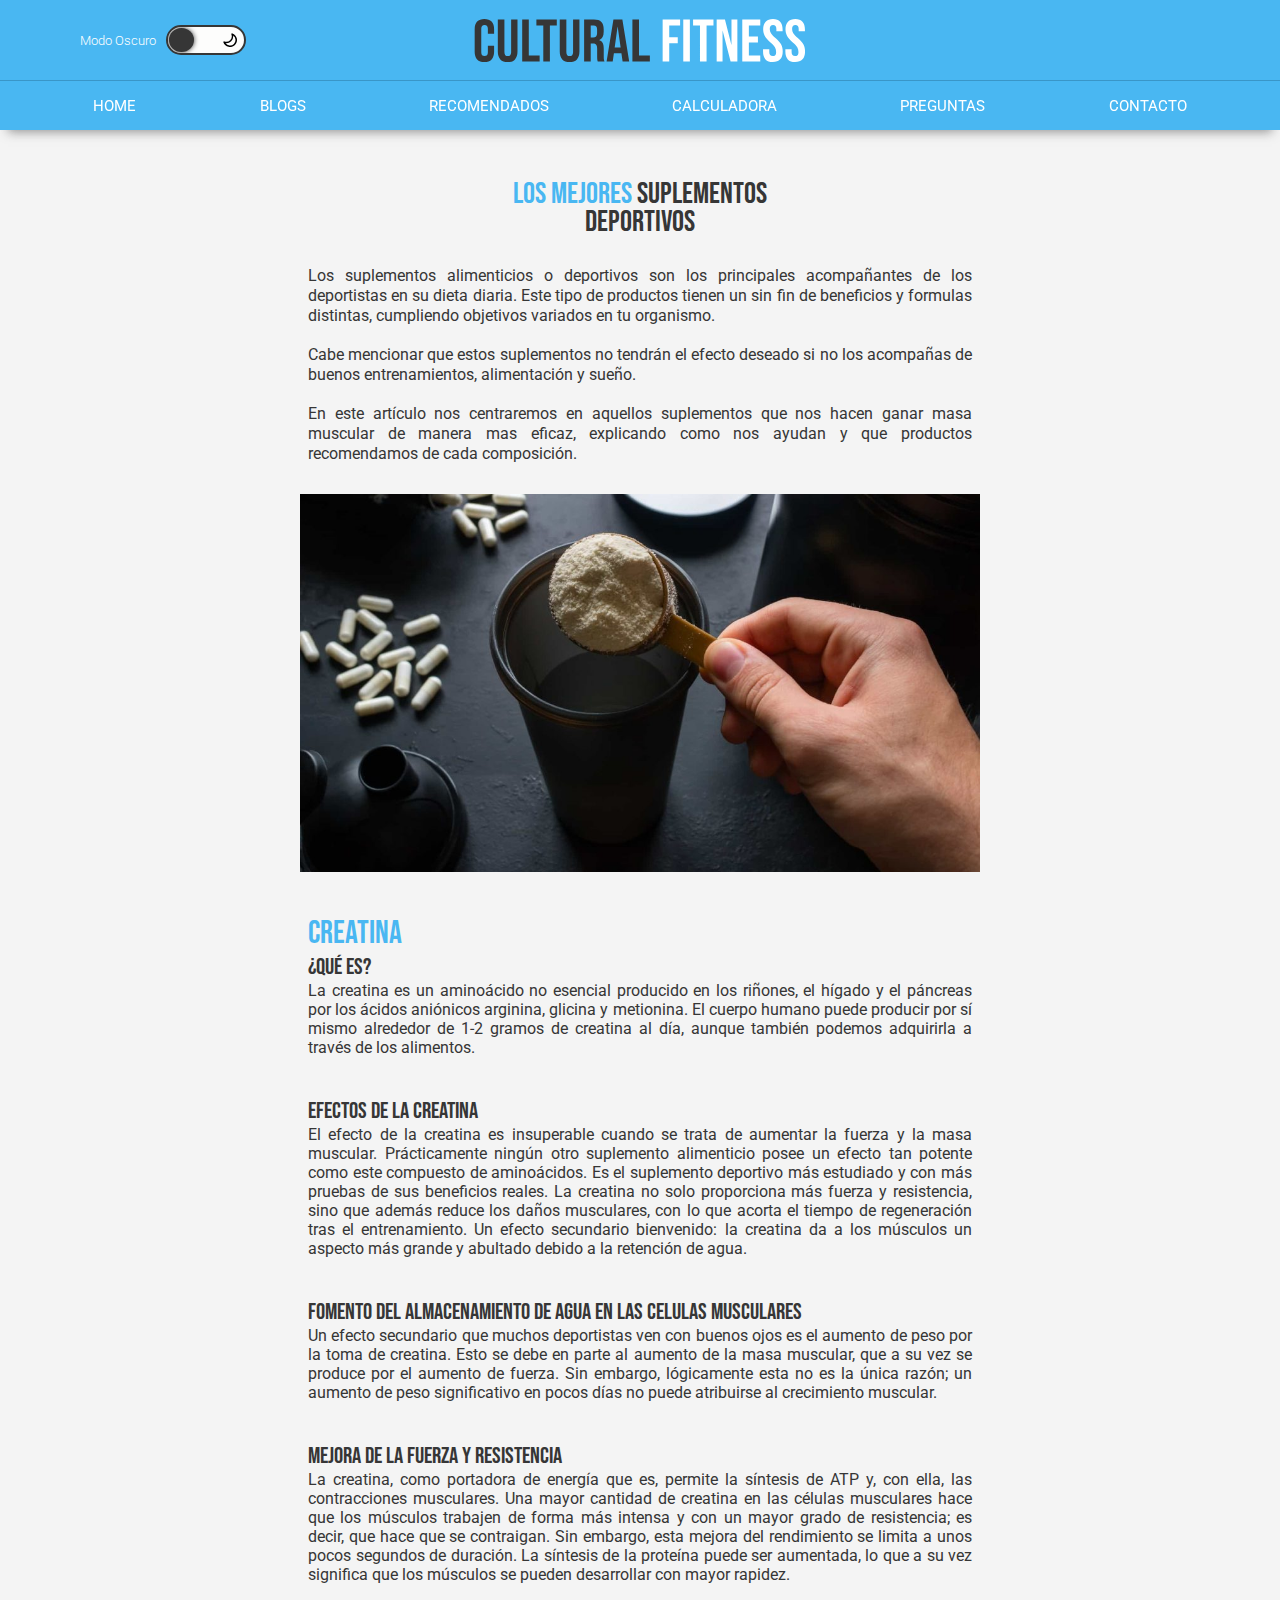
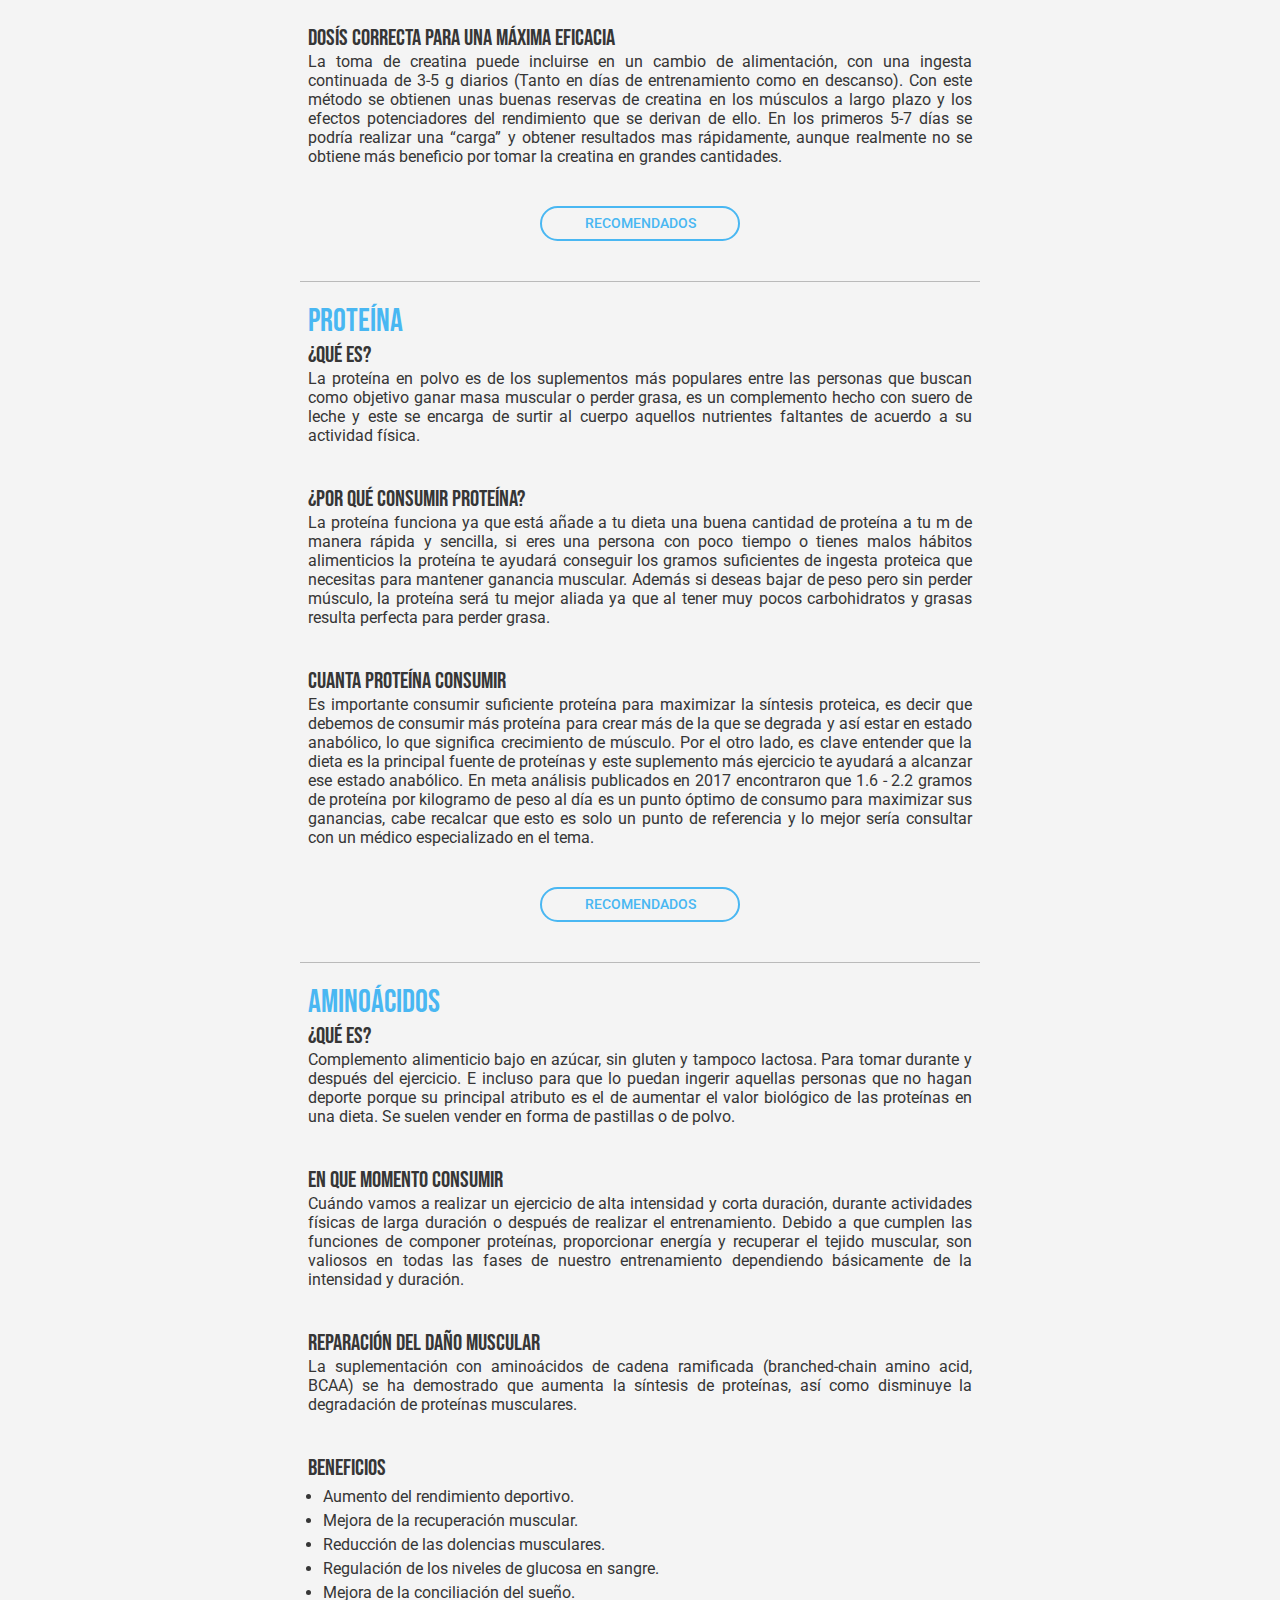
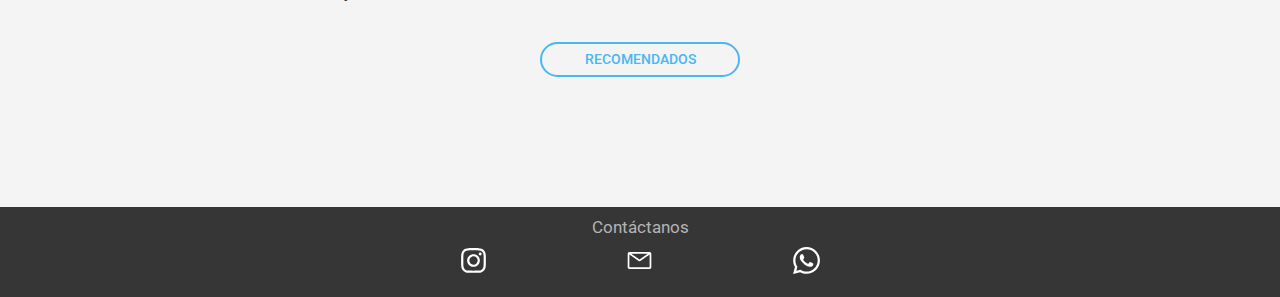
<file: blogs/suplementos.html>
<!DOCTYPE html>
<html lang="es">
<head>
	<meta charset="UTF-8">
	<meta http-equiv="X-UA-Compatible" content="IE=edge">
	<meta name="viewport" content="width=device-width, initial-scale=1.0">
	<title>Cultural Fitness</title>
	<link rel="preconnect" href="https://fonts.googleapis.com">
	<link rel="preconnect" href="https://fonts.gstatic.com" crossorigin>
	<link href="https://fonts.googleapis.com/css2?family=Bebas+Neue&family=Roboto:wght@400;500&display=swap" rel="stylesheet">
	<link rel="stylesheet" href="../main-mobile.css">
	<link rel="stylesheet" href="../main-desktop.css" media="screen and (min-width: 900px)">
</head>
<body class="blog__body">
<header class="header">
	<input type="checkbox" id="check">
	<label for="check" class="menu-container">
		<div class="menu">
			<div class="line arriba"></div>
			<div class="line medio"></div>
			<div class="line abajo"></div> 
		</div>
	</label>
	<ul class="nav-menu">
		<li><a href="../index.html" class="active">HOME</a></li>
		<li><a href="../blogs-page.html">BLOGS</a></li>
		<li><a href="../recomendados.html">RECOMENDADOS</a></li>
		<li><a href="../calculadora.html">CALCULADORA</a></li>
		<li><a href="../faq.html">PREGUNTAS</a></li>
		<li class="calculadora"><a href="../contacto.html">CONTACTO</a></li>
		<li class="last-child dark-mode__container">
			<div id="dark-mode-button__container">
				<object class="sun" data="../componentes/icons/sun.svg" type="image/svg+xml"></object>
				<div class="circle"></div>
				<object class="moon" data="../componentes/icons/moon.svg" type="image/svg+xml"></object>
			</div>
		</li>
	</ul>
	<a href="../index.html" class="logo-container">
		<object data="../componentes/imgs/CULTURAL-FITNESS.svg" type="image/svg+xml"></object>
	</a>
	<div class="dark-mode__container">
		<span>Modo Oscuro</span>
		<div class="dark-mode-button__container--class" id="dark-mode-button__container--id">
			<object class="sun" data="../componentes/icons/sun.svg" type="image/svg+xml"></object>
			<div class="circle"></div>
			<object class="moon" data="../componentes/icons/moon.svg" type="image/svg+xml"></object>
		</div>
	</div>
	<div class="nav-menu--desktop__container">
		<a href="../index.html" class="nav-menu--desktop__item">
			HOME
		</a>
		<a href="../blogs-page.html" class="nav-menu--desktop__item">
			BLOGS
		</a>
		<a href="../recomendados.html" class="nav-menu--desktop__item">
			RECOMENDADOS
		</a>
		<a href="../calculadora.html" class="nav-menu--desktop__item">
			CALCULADORA
		</a>
		<a href="../faq.html" class="nav-menu--desktop__item">
			PREGUNTAS
		</a>
		<a href="../contacto.html" class="nav-menu--desktop__item">
			CONTACTO
		</a>
	</div>
</header>
<main class="blog__main">
	<div class="dark-mode__container">
		<span>Modo Oscuro</span>
		<div class="dark-mode-button__container--class" id="dark-mode-button__container--id">
			<object class="sun" data="../componentes/icons/sun.svg" type="image/svg+xml"></object>
			<div class="circle"></div>
			<object class="moon" data="../componentes/icons/moon.svg" type="image/svg+xml"></object>
		</div>
	</div>
	<section class="blog-info">
		<div class="titulo-blog" id="pages-top">
			<span class="titulo-azul">LOS MEJORES</span><span class="titulo-negro">SUPLEMENTOS <br> DEPORTIVOS</span>
		</div>
		<p>Los suplementos alimenticios o deportivos son los principales acompañantes de los deportistas en su dieta diaria. Este tipo de productos tienen un sin fin de beneficios y formulas distintas, cumpliendo objetivos variados en tu organismo.</p>
		<br>
		<p>Cabe mencionar que estos suplementos no tendrán el efecto deseado si no los acompañas de buenos entrenamientos, alimentación y sueño.</p>
		<br>
		<p>En este artículo nos centraremos en aquellos suplementos que nos hacen ganar masa muscular de manera mas eficaz, explicando como nos ayudan y que productos recomendamos de cada composición.</p>
	</section>
	<div class="blog__image__container">
		<img src="../componentes/imgs/suplementacion-deportiva-1080x600.jpeg" alt="Hombre poniendo creatina en un termo para suplementos" class="img-creatina">
	</div>
	<section class="blog__info--title">
		<h3>CREATINA</h3>
		<article class="blog__info--body">
			<h4>¿QUÉ ES?</h4>
			<p>
				La creatina es un aminoácido no esencial producido en los riñones, el hígado y el páncreas por los ácidos aniónicos arginina, glicina y metionina. El cuerpo humano puede producir por sí mismo alrededor de 1-2 gramos de creatina al día, aunque también podemos adquirirla a través de los alimentos.
			</p>
			<h4>EFECTOS DE LA CREATINA</h4>
			<p>
				El efecto de la creatina es insuperable cuando se trata de aumentar la fuerza y la masa muscular. Prácticamente ningún otro suplemento alimenticio posee un efecto tan potente como este compuesto de aminoácidos. Es el suplemento deportivo más estudiado y con más pruebas de sus beneficios reales. La creatina no solo proporciona más fuerza y resistencia, sino que además reduce los daños musculares, con lo que acorta el tiempo de regeneración tras el entrenamiento. Un efecto secundario bienvenido: la creatina da a los músculos un aspecto más grande y abultado debido a la retención de agua.
			</p>
			<h4>FOMENTO DEL ALMACENAMIENTO DE AGUA EN LAS CELULAS MUSCULARES</h4>
			<p>
				Un efecto secundario que muchos deportistas ven con buenos ojos es el aumento de peso por la toma de creatina. Esto se debe en parte al aumento de la masa muscular, que a su vez se produce por el aumento de fuerza. Sin embargo, lógicamente esta no es la única razón; un aumento de peso significativo en pocos días no puede atribuirse al crecimiento muscular.
			</p>
			<h4>MEJORA DE LA FUERZA Y RESISTENCIA</h4>
			<P>
				La creatina, como portadora de energía que es, permite la síntesis de ATP y, con ella, las contracciones musculares. Una mayor cantidad de creatina en las células musculares hace que los músculos trabajen de forma más intensa y con un mayor grado de resistencia; es decir, que hace que se contraigan. Sin embargo, esta mejora del rendimiento se limita a unos pocos segundos de duración. La síntesis de la proteína puede ser aumentada, lo que a su vez significa que los músculos se pueden desarrollar con mayor rapidez.
			</P>
			<h4>DOSÍS CORRECTA PARA UNA MÁXIMA EFICACIA</h4>
			<P>
				La toma de creatina puede incluirse en un cambio de alimentación, con una ingesta continuada de 3-5 g diarios (Tanto en días de entrenamiento como en descanso). Con este método se obtienen unas buenas reservas de creatina en los músculos a largo plazo y los efectos potenciadores del rendimiento que se derivan de ello. En los primeros 5-7 días se podría realizar una “carga” y obtener resultados mas rápidamente, aunque realmente no se obtiene más beneficio por tomar la creatina en grandes cantidades.
			</P>
			<div class="recommended-button__container">
				<a class="recommended-button" href="../recomendados.html">RECOMENDADOS</a>
			</div>
		</article>
	</section>
	<hr class="section-separator">
	<section class="blog__info--title">
		<h3>PROTEÍNA</h3>
		<article class="blog__info--body">
			<h4>¿QUÉ ES?</h4>
			<p>
				La proteína en polvo es de los suplementos más populares entre las personas que buscan como objetivo ganar masa muscular o perder grasa, es un complemento hecho con suero de leche y este se encarga de surtir al cuerpo aquellos nutrientes faltantes de acuerdo a su actividad física.
			</p>
			<h4>¿POR QUÉ CONSUMIR PROTEÍNA?</h4>
			<P>
				La proteína funciona ya que está añade a tu dieta una buena cantidad de proteína a tu m de manera rápida y sencilla, si eres una persona con poco tiempo o tienes malos hábitos alimenticios la proteína te ayudará conseguir los gramos suficientes de ingesta proteica que necesitas para mantener ganancia muscular.
				Además si deseas bajar de peso pero sin perder músculo, la proteína será tu mejor aliada ya que al tener muy pocos carbohidratos y grasas resulta perfecta para perder grasa.
			</P>
			<h4>CUANTA PROTEÍNA CONSUMIR</h4>
			<P>
				Es importante consumir suficiente proteína para maximizar la síntesis proteica, es decir que debemos de consumir más proteína para crear más de la que se degrada y así estar en estado anabólico, lo que significa crecimiento de músculo. Por el otro lado, es clave entender que la dieta es la principal fuente de proteínas y este suplemento más ejercicio te ayudará a alcanzar ese estado anabólico.
				En meta análisis publicados en 2017 encontraron que 1.6 - 2.2 gramos de proteína por kilogramo de peso al día es un punto óptimo de consumo para maximizar sus ganancias, cabe recalcar que esto es solo un punto de referencia y lo mejor sería consultar con un médico especializado en el tema.
			</P>
			<div class="recommended-button__container">
				<a class="recommended-button" href="../recomendados.html">RECOMENDADOS</a>
			</div>
		</article>
	</section>
	<hr class="section-separator">
	<section class="blog__info--title">
		<h3>AMINOÁCIDOS</h3>
		<article class="blog__info--body blog__info--body--last">
			<h4>¿QUÉ ES?</h4>
			<P>
				Complemento alimenticio bajo en azúcar, sin gluten y tampoco lactosa. Para tomar durante y después del ejercicio. E incluso para que lo puedan ingerir aquellas personas que no hagan deporte porque su principal atributo es el de aumentar el valor biológico de las proteínas en una dieta. Se suelen vender en forma de pastillas o de polvo.
			</P>
			<h4>EN QUE MOMENTO CONSUMIR</h4>
			<P>
				Cuándo vamos a realizar un ejercicio de alta intensidad y corta duración, durante actividades físicas de larga duración o después de realizar el entrenamiento. Debido a que cumplen las funciones de componer proteínas, proporcionar energía y recuperar el tejido muscular, son valiosos en todas las fases de nuestro entrenamiento dependiendo básicamente de la intensidad y duración.
			</P>
			<h4>REPARACIÓN DEL DAÑO MUSCULAR</h4>
			<p>
				La suplementación con aminoácidos de cadena ramificada (branched-chain amino acid, BCAA) se ha demostrado que aumenta la síntesis de proteínas, así como disminuye la degradación de proteínas musculares.
			</p>
			<h4>BENEFICIOS</h4>
			<ul class="benefits-list">
				<li>Aumento del rendimiento deportivo.</li>
				<li>Mejora de la recuperación muscular.</li>
				<li>Reducción de las dolencias musculares.</li>
				<li>Regulación de los niveles de glucosa en sangre.</li>
				<li>Mejora de la conciliación del sueño.</li>
			</ul>
			<div class="recommended-button__container">
				<a class="recommended-button" href="../recomendados.html">RECOMENDADOS</a>
			</div>
		</article>
	</section>
</main>
<footer>
	<span class="contact">Contáctanos</span>
	<div class="footer-icons__container">
		<a href=""><span class="instagram icon"></span></a>
		<a href="mailto:culturalfitnessweb@gmail.com"><span class="mail icon"></span></a>
		<a href=""><span class="whatsapp icon"></span></a>
	</div>
</footer>
<script src="../js/main.js"></script>
</body>
</html>
</file>
<file: main-mobile.css>
* {
		-webkit-box-sizing: border-box;
		        box-sizing: border-box;
		margin: 0;
		padding: 0;
}

html {
		font-family: "Roboto", sans-serif;
		font-size: 62.5%;
		position: relative;
}

header {
		position: sticky;
		top: 0;
		display: -webkit-box;
		display: -ms-flexbox;
		display: flex;
		-webkit-box-align: center;
		    -ms-flex-align: center;
		        align-items: center;
		width: 100%;
		min-width: 320px;
		height: 80px;
		background-color: #49b7f2;
		z-index: 3;
}
header .menu-container {
		position: absolute;
		left: 0;
		margin-left: 5px;
		width: -webkit-fit-content;
		width: -moz-fit-content;
		width: fit-content;
		margin-bottom: 5px;
		height: -webkit-fit-content;
		height: -moz-fit-content;
		height: fit-content;
}
header .logo-container {
		position: absolute;
		right: calc(50% - 110px);
		width: -webkit-fit-content;
		width: -moz-fit-content;
		width: fit-content;
		height: -webkit-fit-content;
		height: -moz-fit-content;
		height: fit-content;
}
header .logo-container svg {
		cursor: pointer;
}
header div.nav-menu--desktop__container {
		display: none;
}

ul.nav-menu {
		display: -webkit-box;
		display: -ms-flexbox;
		display: flex;
		-webkit-box-orient: vertical;
		-webkit-box-direction: normal;
		    -ms-flex-direction: column;
		        flex-direction: column;
		-webkit-box-align: center;
		    -ms-flex-align: center;
		        align-items: center;
		width: 0;
		height: auto;
		position: absolute;
		text-align: center;
		background-color: rgba(73, 183, 242, 0.8);
		left: 0;
		top: 80px;
		-webkit-transition: all 0.5s;
		transition: all 0.5s;
		border-radius: 0 0 20px 0;
}
ul.nav-menu .last-child {
		margin-bottom: 50px;
		display: none;
		width: auto;
		height: auto;
}
ul.nav-menu .last-child span {
		display: none;
}
ul.nav-menu .last-child object.sun {
		margin-right: 13px;
}
ul.nav-menu .last-child object.moon {
		margin-left: 13px;
}
ul.nav-menu .last-child div#dark-mode-button__container {
		display: -webkit-box;
		display: -ms-flexbox;
		display: flex;
		position: relative;
		-webkit-box-align: center;
		    -ms-flex-align: center;
		        align-items: center;
		-webkit-box-pack: space-evenly;
		    -ms-flex-pack: space-evenly;
		        justify-content: space-evenly;
		background-color: #fdfdfc;
		width: 80px;
		height: 30px;
		border: 2px solid #363636;
		border-radius: 20px;
		overflow: hidden;
		cursor: pointer;
}
ul.nav-menu .last-child div#dark-mode-button__container div.circle {
		position: absolute;
		left: 0.5px;
		width: 25px;
		height: 24px;
		border-radius: 50%;
		background-color: #363636;
		-webkit-box-shadow: 0px 0px 5px 0px #363636;
		        box-shadow: 0px 0px 5px 0px #363636;
		-webkit-transition: all 400ms;
		transition: all 400ms;
}

li {
		display: none;
		margin-top: 50px;
}
li a {
		text-decoration: none;
		color: white;
		font-size: 2rem;
		font-family: "Roboto", sans-serif;
		font-weight: 700;
		-webkit-transition: all 0.2s;
		transition: all 0.2s;
		background: -webkit-gradient(linear, left top, left bottom, from(#363636), to(#363636));
		background: linear-gradient(#363636, #363636);
		background-size: 0% 4px;
		background-position: 50% 100%;
		background-repeat: no-repeat;
}
li a:hover {
		color: #363636;
		background-size: 100% 3px;
}

div.menu {
		display: -webkit-box;
		display: -ms-flexbox;
		display: flex;
		-webkit-box-orient: vertical;
		-webkit-box-direction: normal;
		    -ms-flex-direction: column;
		        flex-direction: column;
		width: 35px;
		height: 30px;
		-webkit-box-pack: space-evenly;
		    -ms-flex-pack: space-evenly;
		        justify-content: space-evenly;
		-webkit-box-align: center;
		    -ms-flex-align: center;
		        align-items: center;
		cursor: pointer;
		-webkit-transition: opacity 300ms;
		transition: opacity 300ms;
}

div.menu:hover {
		opacity: 0.8;
}

div.line {
		display: block;
		width: 33px;
		height: 4px;
		border-radius: 1px;
		background-color: #363636;
		-webkit-transition: all 400ms;
		transition: all 400ms;
}

#check {
		display: none;
}

#check:checked ~ .menu-container div.menu div.medio {
		opacity: 0;
}

#check:checked ~ .menu-container div.menu div.arriba {
		-webkit-transform: rotateZ(45deg) translate(10px, -3px);
		        transform: rotateZ(45deg) translate(10px, -3px);
}

#check:checked ~ .menu-container div.menu div.abajo {
		-webkit-transform: rotateZ(-45deg) translate(15px, -2px);
		        transform: rotateZ(-45deg) translate(15px, -2px);
}

#check:checked ~ .nav-menu {
		width: 80%;
}

#check:checked ~ .nav-menu li {
		display: block;
}

body::-webkit-scrollbar {
		width: 10px;
}

body::-webkit-scrollbar-thumb {
		background-color: #49b7f2;
		border-radius: 10px;
}

body {
		background-color: #26a3e7;
}
body main {
		padding: 60px 0 60px 0;
		background-color: #F4F4F4;
		-webkit-transition: all 400ms;
		transition: all 400ms;
}
body .dark-mode__container {
		display: none;
}

main.index {
		width: 100%;
		min-width: 320px;
		height: 100%;
}
main.index div.special-h1__container {
		width: 200px;
		margin: 0 auto;
}
main.index h1 {
		font-family: "Bebas Neue", cursive;
		font-size: 3rem;
		font-weight: 400;
		line-height: 25px;
		text-align: center;
}
main.index h2 {
		font-family: "Roboto", sans-serif;
		font-weight: 400;
		font-size: 1.6rem;
		text-align: center;
		margin-top: 20px;
		font-weight: 500;
}
main.index h2.h2-especial {
		margin-top: 60px;
}
main.index div.home-icon__container {
		display: -webkit-box;
		display: -ms-flexbox;
		display: flex;
		-webkit-box-pack: center;
		    -ms-flex-pack: center;
		        justify-content: center;
		-webkit-box-align: center;
		    -ms-flex-align: center;
		        align-items: center;
		margin: 0 auto;
		margin-top: 30px;
		width: 68px;
		height: 68px;
}
main.index div.home-icon__container svg.icon {
		width: 200px;
		-webkit-transition: fill 400ms;
		transition: fill 400ms;
}
main.index div.paragraphs__container {
		width: 100%;
		height: -webkit-fit-content;
		height: -moz-fit-content;
		height: fit-content;
		max-width: 300px;
		margin: 0 auto;
		margin-top: 30px;
		margin-bottom: 30px;
}
main.index div.paragraphs__container p.paragraph {
		font-family: "Roboto", sans-serif;
		font-size: 1.3rem;
		font-weight: 400;
		line-height: 1.523rem;
		text-align: center;
		color: #363636;
}
main.index div.paragraphs__container p.parrafo-especial {
		margin-bottom: 0;
		color: #363636;
}
main.index div.paragraphs__container ul {
		margin: 0 auto;
		margin-top: 20px;
		font-family: "Roboto", sans-serif;
		font-weight: 400;
		font-size: 1.3rem;
		line-height: 1.523rem;
		text-align: center;
		list-style: none;
		color: #363636;
}
main.index div.paragraphs__container ul li {
		display: block;
		margin-top: 5px;
		color: #363636;
}
main.index div.paragraphs__container ul li::before {
		content: "";
		display: inline-block;
		width: 4px;
		height: 4px;
		background-color: #363636;
		border-radius: 50%;
		margin: 0 8px 2px 0;
		-webkit-transition: all 400ms;
		transition: all 400ms;
}
main.index button.home-button {
		display: -webkit-box;
		display: -ms-flexbox;
		display: flex;
		-webkit-box-pack: center;
		    -ms-flex-pack: center;
		        justify-content: center;
		-webkit-box-align: center;
		    -ms-flex-align: center;
		        align-items: center;
		width: 210px;
		height: 35px;
		margin: 0 auto;
		margin-top: 90px;
		margin-bottom: 90px;
		border: 2px solid #49b7f2;
		border-radius: 15px;
		background: transparent;
		z-index: 0;
}
main.index button.home-button a.button-text {
		color: #49b7f2;
		font-family: "Roboto", sans-serif;
		font-weight: 500;
		font-size: 1.5rem;
		text-decoration: none;
		text-align: center;
		-webkit-transition: all 400ms;
		transition: all 400ms;
}
main.index button.home-button div.right-arrow {
		display: none;
		-webkit-transition: all 350ms;
		transition: all 350ms;
}

body.darkmode {
		color: white;
}
body.darkmode main {
		background-color: #363636;
}
body.darkmode main.index div.paragraphs__container p.paragraph {
		color: #f4f4f4;
}
body.darkmode main.index div.paragraphs__container ul li {
		color: #f4f4f4;
}
body.darkmode main.index div.paragraphs__container ul li::before {
		background-color: white;
}
body.darkmode svg.icon {
		fill: white;
}
body.darkmode svg path.right-arrow--path {
		fill: white;
}
body.darkmode svg path.icon--path {
		fill: white;
}
body.darkmode button.home-button {
		background-color: transparent;
}
body.darkmode button.home-button a.button-text {
		color: #49b7f2;
}
body.darkmode button.home-button::before {
		background-color: #49b7f2;
}
body.darkmode .dark-mode__container div#dark-mode-button__container div.circle {
		left: calc(100% - 24.5px);
		background-color: white;
}
body.darkmode footer {
		background-color: #49b7f2;
		color: white;
}
body.darkmode footer div.footer-icons__container {
		background-color: #49b7f2;
}
body.darkmode footer span.icon svg {
		fill: white;
}
body.darkmode section.blog-info {
		color: white;
}
body.darkmode section.blog-info div.titulo-blog span.titulo-negro {
		color: white;
}
body.darkmode section.blog__info--title article.blog__info--body p {
		color: white;
}
body.darkmode section.blog__info--title article.blog__info--body h4 {
		color: white;
}
body.darkmode section.blog__info--title article.blog__info--body ul.benefits-list {
		color: white;
}
body.darkmode hr.section-separator {
		border-bottom: 1px solid rgba(73, 183, 242, 0.3);
}

main.blog__main {
		width: 100%;
		min-width: 320px;
		height: 100%;
		padding-top: 20px;
}

main section.blog-info {
		width: 100%;
		height: 100%;
		min-width: 320px;
		max-width: 500px;
		padding: 0px 18px 30px 18px;
		margin: 0 auto;
		text-align: justify;
		font-family: "Roboto", sans-serif;
		font-size: 1.2rem;
		color: #363636;
		margin-top: 20px;
}
main section.blog-info div.titulo-blog {
		width: 100%;
		text-align: center;
		padding-bottom: 30px;
}
main section.blog-info div.titulo-blog span.titulo-azul {
		font-size: 3rem;
		color: #49b7f2;
		font-family: "Bebas Neue", cursive;
		font-weight: 400;
		line-height: 2.8rem;
		text-shadow: none;
		padding-right: 5px;
}
main section.blog-info div.titulo-blog span.titulo-negro {
		font-size: 3rem;
		color: #363636;
		font-family: "Bebas Neue", cursive;
		font-weight: 400;
		line-height: 2.8rem;
		text-shadow: none;
}
main section.blog-info p {
		line-height: 1.7rem;
}

div.blog__image__container {
		width: 100%;
		max-width: 400px;
		min-width: 320px;
		height: 25%;
		min-height: 180px;
		max-height: 400px;
		margin: 0 auto;
		padding-bottom: 40px;
}
div.blog__image__container img {
		width: 100%;
		height: 100%;
}

h3 {
		color: #49b7f2;
		font-size: 3.2rem;
		font-family: "Bebas Neue", cursive;
		font-weight: 400;
}

h3.titulo-info {
		margin-top: 20px;
}

main section.blog__info--title {
		padding: 0px 18px 40px 18px;
		color: #363636;
		text-align: justify;
		width: 100%;
		min-width: 320px;
		max-width: 500px;
		margin: 0 auto;
}
main section.blog__info--title article.blog__info--body--last {
		margin-bottom: 30px;
}
main section.blog__info--title article.blog__info--body {
		color: #363636;
		font-size: 1.2rem;
		font-family: "Roboto", sans-serif;
}
main section.blog__info--title article.blog__info--body ul.benefits-list {
		display: block;
		width: auto;
		height: auto;
		font-family: "Roboto", sans-serif;
		color: #363636;
		font-size: 1.2rem;
		margin-left: 15px;
}
main section.blog__info--title article.blog__info--body ul.benefits-list li {
		margin-top: 5px;
		display: list-item;
}
main section.blog__info--title article.blog__info--body div.recommended-button__container {
		width: 100%;
		height: auto;
		display: -webkit-box;
		display: -ms-flexbox;
		display: flex;
		-webkit-box-pack: center;
		    -ms-flex-pack: center;
		        justify-content: center;
		margin-top: 40px;
}
main section.blog__info--title article.blog__info--body div.recommended-button__container a.recommended-button {
		display: -webkit-box;
		display: -ms-flexbox;
		display: flex;
		-webkit-box-align: center;
		    -ms-flex-align: center;
		        align-items: center;
		-webkit-box-pack: center;
		    -ms-flex-pack: center;
		        justify-content: center;
		font-size: 1.2rem;
		font-family: "Roboto", sans-serif;
		font-weight: 500;
		width: 175px;
		height: 30px;
		border-radius: 30px;
		border: 2px solid #49b7f2;
		background-color: transparent;
		color: #49b7f2;
		-webkit-transition: all 300ms;
		transition: all 300ms;
		text-decoration: none;
}
main section.blog__info--title article.blog__info--body div.recommended-button__container a.recommended-button:hover {
		color: white;
		background-color: #49b7f2;
		-webkit-transform: scale(1.1);
		        transform: scale(1.1);
}
main section.blog__info--title article.blog__info--body h4 {
		font-size: 2rem;
		font-family: "Bebas Neue", cursive;
		font-weight: 400;
}
main section.blog__info--title article.blog__info--body P {
		margin-bottom: 20px;
		font-size: 1.2rem;
}

hr.section-separator {
		width: 90%;
		max-width: 500px;
		border: none;
		border-bottom: 1px solid rgba(54, 54, 54, 0.3);
		margin: 0 auto;
		margin-bottom: 15px;
}

footer {
		position: absolute;
		display: -webkit-box;
		display: -ms-flexbox;
		display: flex;
		-webkit-box-orient: vertical;
		-webkit-box-direction: normal;
		    -ms-flex-direction: column;
		        flex-direction: column;
		-webkit-box-pack: center;
		    -ms-flex-pack: center;
		        justify-content: center;
		-webkit-box-align: center;
		    -ms-flex-align: center;
		        align-items: center;
		width: 100%;
		min-width: 320px;
		height: 90px;
		background-color: #363636;
		color: #b4b4b4;
		text-align: center;
}
footer .contact {
		display: inline-block;
		font-size: 1.2rem;
		font-family: "Roboto", sans-serif;
}
footer div.footer-icons__container {
		display: -webkit-box;
		display: -ms-flexbox;
		display: flex;
		-webkit-box-pack: center;
		    -ms-flex-pack: center;
		        justify-content: center;
		-webkit-box-align: center;
		    -ms-flex-align: center;
		        align-items: center;
		width: 40%;
		min-width: 320px;
		max-width: 500px;
		background-color: #363636;
}
footer div.footer-icons__container a {
		display: inline-block;
		width: auto;
		height: auto;
		padding: 10px 15px 10px 15px;
		cursor: pointer;
}
footer div.footer-icons__container a span.icon {
		display: inline-block;
		width: 40px;
		height: 30px;
		-webkit-transition: all 300ms;
		transition: all 300ms;
}
footer div.footer-icons__container a span.icon:hover {
		opacity: 0.5;
		-webkit-transform: scale(1.6);
		        transform: scale(1.6);
}
footer div.footer-icons__container a span.instagram {
		background-image: url("./componentes/icons/instagram-icon.svg");
		background-position: center;
		background-repeat: no-repeat;
		background-size: contain;
}
footer div.footer-icons__container a span.mail {
		background-image: url("./componentes/icons/mail-icon.svg");
		background-position: center;
		background-repeat: no-repeat;
		background-size: contain;
}
footer div.footer-icons__container a span.whatsapp {
		background-image: url("./componentes/icons/whatsapp-icon.svg");
		background-position: center;
		background-repeat: no-repeat;
		background-size: contain;
}

main.blog__main {
		height: 100%;
		width: 100%;
}

.product__container {
		display: -webkit-box;
		display: -ms-flexbox;
		display: flex;
		-ms-flex-wrap: wrap;
		    flex-wrap: wrap;
		-webkit-box-pack: space-evenly;
		    -ms-flex-pack: space-evenly;
		        justify-content: space-evenly;
		-webkit-box-align: center;
		    -ms-flex-align: center;
		        align-items: center;
		width: 90%;
		min-width: 320px;
		padding: 10px;
		margin: 0 auto;
		margin-bottom: 160px;
		margin-top: 60px;
}
.product__container .product {
		width: 250px;
		height: 250px;
		min-width: 100px;
		-webkit-box-shadow: 0px 3px 10px 5px rgba(54, 54, 54, 0.2);
		        box-shadow: 0px 3px 10px 5px rgba(54, 54, 54, 0.2);
		margin-top: 40px;
		margin-bottom: 10px;
		margin-left: 25px;
		margin-right: 25px;
		border-radius: 20px;
		-webkit-transition: all 500ms;
		transition: all 500ms;
}
.product__container .product:hover {
		-webkit-transform: scale(1.2);
		        transform: scale(1.2);
		opacity: 0.7;
}

body.darkmode .product__container .product {
		-webkit-box-shadow: 0px 3px 10px 5px rgba(244, 244, 244, 0.2);
		        box-shadow: 0px 3px 10px 5px rgba(244, 244, 244, 0.2);
}

a.blog-representative__image--container {
		display: -webkit-box;
		display: -ms-flexbox;
		display: flex;
		width: auto;
		height: auto;
		margin-top: 20px;
		padding: 0 10px 0 10px;
}
a.blog-representative__image--container .blog-representative__image {
		width: 100%;
		max-width: 350px;
		height: 200px;
		-webkit-transition: all 0.3s;
		transition: all 0.3s;
		border-radius: 8px;
		-webkit-box-shadow: 0px 4px 12px 3px rgba(54, 54, 54, 0.5);
		        box-shadow: 0px 4px 12px 3px rgba(54, 54, 54, 0.5);
}

div.blogs-page__container {
		display: -webkit-box;
		display: -ms-flexbox;
		display: flex;
		-webkit-box-orient: vertical;
		-webkit-box-direction: normal;
		    -ms-flex-direction: column;
		        flex-direction: column;
		-webkit-box-align: center;
		    -ms-flex-align: center;
		        align-items: center;
}

a.blog-representative__image--container img.blog-representative__image:hover {
		-webkit-transform: scale(1.2);
		        transform: scale(1.2);
		opacity: 0.8;
		-webkit-filter: grayscale(50%);
		        filter: grayscale(50%);
}

a.read-more {
		display: inline-block;
		color: #49b7f2;
		font-size: 1.4rem;
		font-family: "Roboto", sans-serif;
		font-weight: 500;
		text-decoration: none;
		margin-left: calc(100% - 55px);
		margin-top: 10px;
		background: -webkit-gradient(linear, left top, left bottom, from(#49b7f2), to(#49b7f2));
		background: linear-gradient(#49b7f2, #49b7f2);
		background-size: 0% 2px;
		background-position: 50% 100%;
		background-repeat: no-repeat;
		-webkit-transition: all 0.2s;
		transition: all 0.2s;
}

a.read-more:hover {
		color: #49b7f2;
		background-size: 100% 2px;
}

body.darkmode a.blog-representative__image--container .blog-representative__image {
		-webkit-box-shadow: 0px 4px 12px 3px rgba(244, 244, 244, 0.1);
		        box-shadow: 0px 4px 12px 3px rgba(244, 244, 244, 0.1);
}

main.contact {
		height: calc(100vh - 80px);
}

div.contact-icons__container--contact-page {
		display: -webkit-box;
		display: -ms-flexbox;
		display: flex;
		-webkit-box-pack: space-evenly;
		    -ms-flex-pack: space-evenly;
		        justify-content: space-evenly;
		-webkit-box-align: center;
		    -ms-flex-align: center;
		        align-items: center;
		width: 100%;
		max-width: 300px;
		height: 100px;
		margin: 0 auto;
}
div.contact-icons__container--contact-page div.icon {
		display: inline-block;
		width: 55px;
		height: 55px;
		-webkit-transition: all 400ms;
		transition: all 400ms;
		cursor: pointer;
}
div.contact-icons__container--contact-page div.icon:hover {
		-webkit-transform: scale(1.5);
		        transform: scale(1.5);
		opacity: 0.5;
}

div.dumbel {
		width: 100px;
		height: 100px;
		margin: 0 auto;
		margin-bottom: 20px;
}

main.index h2.faq {
		margin-top: 40px;
		font-size: 2rem;
}

div.chat-circle {
		display: table;
		margin: 0 auto;
		margin-bottom: 30px;
}

div.questions-container {
		display: -webkit-box;
		display: -ms-flexbox;
		display: flex;
		margin: 0 auto;
		-webkit-box-orient: vertical;
		-webkit-box-direction: normal;
		    -ms-flex-direction: column;
		        flex-direction: column;
		width: 100%;
		max-width: 300px;
		height: auto;
		margin-top: 40px;
		margin-bottom: 30px;
}
div.questions-container input {
		display: none;
}
div.questions-container label.question-box {
		display: -webkit-box;
		display: -ms-flexbox;
		display: flex;
		-webkit-box-orient: vertical;
		-webkit-box-direction: normal;
		    -ms-flex-direction: column;
		        flex-direction: column;
		-webkit-box-pack: center;
		    -ms-flex-pack: center;
		        justify-content: center;
		-webkit-box-align: center;
		    -ms-flex-align: center;
		        align-items: center;
		margin-bottom: 15px;
		width: 100%;
		height: 50px;
		border: 1px solid #363636;
		border-radius: 10px;
		-webkit-transition: all 300ms ease-in-out;
		transition: all 300ms ease-in-out;
		overflow: hidden;
		-ms-flex-wrap: wrap;
		    flex-wrap: wrap;
		cursor: pointer;
}
div.questions-container label.question-box p.question-visible {
		color: #363636;
		font-family: "Roboto", sans-serif;
		font-weight: 400;
		font-size: 1.3rem;
		margin-left: 10px;
		width: inherit;
		max-width: inherit;
		height: -webkit-fit-content;
		height: -moz-fit-content;
		height: fit-content;
		-webkit-transition: all 300ms ease-in-out;
		transition: all 300ms ease-in-out;
		display: -webkit-box;
		display: -ms-flexbox;
		display: flex;
		-webkit-box-pack: justify;
		    -ms-flex-pack: justify;
		        justify-content: space-between;
		-webkit-box-align: center;
		    -ms-flex-align: center;
		        align-items: center;
		padding: 10px 0 10px 0;
}
div.questions-container label.question-box p.question-visible svg {
		margin-right: 20px;
		cursor: pointer;
		-webkit-transform-origin: center;
		        transform-origin: center;
		-webkit-transition: all 300ms ease-in-out;
		transition: all 300ms ease-in-out;
}
div.questions-container label.question-box p.question {
		margin-top: 10px;
		padding: 0 10px 0 10px;
		text-align: justify;
		font-family: "Roboto", sans-serif;
		font-weight: 400;
		display: none;
}
div.questions-container input:checked + label.question-box {
		height: 150px;
		-webkit-box-align: start;
		    -ms-flex-align: start;
		        align-items: flex-start;
}
div.questions-container input:checked + label.question-box p.question {
		display: block;
}
div.questions-container input:checked + label.question-box p svg {
		-webkit-transform: rotate(90deg);
		        transform: rotate(90deg);
}

body.darkmode main.index svg path.circle-chat-path {
		stroke: white;
}
body.darkmode div.questions-container label.question-box {
		border-color: white;
}
body.darkmode div.questions-container label.question-box p.question, body.darkmode div.questions-container label.question-box p.question-visible {
		color: white;
}

main.main--calculator {
		padding-left: 10px;
		padding-right: 10px;
		position: relative;
}
main.main--calculator div.home-icon__container {
		margin-top: 0px;
}
main.main--calculator div.titulos-principales {
		display: -webkit-box;
		display: -ms-flexbox;
		display: flex;
		-webkit-box-orient: vertical;
		-webkit-box-direction: normal;
		    -ms-flex-direction: column;
		        flex-direction: column;
		-ms-flex-line-pack: center;
		    align-content: center;
		margin-bottom: 50px;
		margin-top: 20px;
}
main.main--calculator div.all-inputs__container {
		display: -webkit-box;
		display: -ms-flexbox;
		display: flex;
		-webkit-box-orient: vertical;
		-webkit-box-direction: normal;
		    -ms-flex-direction: column;
		        flex-direction: column;
		-webkit-box-align: center;
		    -ms-flex-align: center;
		        align-items: center;
}
main.main--calculator div.all-inputs__container div.calculation__container {
		display: -webkit-box;
		display: -ms-flexbox;
		display: flex;
		-webkit-box-orient: vertical;
		-webkit-box-direction: normal;
		    -ms-flex-direction: column;
		        flex-direction: column;
		-webkit-box-align: center;
		    -ms-flex-align: center;
		        align-items: center;
}
main.main--calculator div.all-inputs__container div.calculation__container label {
		font-family: "Roboto", sans-serif;
		font-weight: 400;
		font-size: 1.3rem;
		color: #363636;
}
main.main--calculator div.all-inputs__container div.calculation__container label p.paragraph {
		color: #363636;
		margin-top: 15px;
}
main.main--calculator div.all-inputs__container div.calculation__container div.calculation {
		width: 253px;
		height: auto;
		display: -webkit-box;
		display: -ms-flexbox;
		display: flex;
		-webkit-box-orient: vertical;
		-webkit-box-direction: normal;
		    -ms-flex-direction: column;
		        flex-direction: column;
		margin-top: 30px;
		margin-bottom: 50px;
		-webkit-box-align: start;
		    -ms-flex-align: start;
		        align-items: flex-start;
}
main.main--calculator div.all-inputs__container div.calculation__container div.calculation p.answer-paragraph {
		font-family: "Roboto", sans-serif;
		font-weight: 400;
		font-size: 1.3rem;
		color: #363636;
		margin-left: auto;
		margin-right: auto;
		margin-top: 20px;
}
main.main--calculator div.all-inputs__container div.calculation__container div.calculation label.gender {
		display: -webkit-box;
		display: -ms-flexbox;
		display: flex;
		-webkit-box-orient: vertical;
		-webkit-box-direction: normal;
		    -ms-flex-direction: column;
		        flex-direction: column;
		-webkit-box-align: start;
		    -ms-flex-align: start;
		        align-items: flex-start;
		color: #363636;
}
main.main--calculator div.all-inputs__container div.calculation__container div.calculation label.gender p {
		margin-top: 25px;
		margin-bottom: 15px;
}
main.main--calculator div.all-inputs__container div.calculation__container div.calculation label.gender div.input-gender__container {
		display: -webkit-box;
		display: -ms-flexbox;
		display: flex;
		width: 253px;
		height: auto;
		-webkit-box-pack: start;
		    -ms-flex-pack: start;
		        justify-content: flex-start;
		-webkit-box-align: center;
		    -ms-flex-align: center;
		        align-items: center;
}
main.main--calculator div.all-inputs__container div.calculation__container div.calculation label.gender div.input-gender__container input#hombre, main.main--calculator div.all-inputs__container div.calculation__container div.calculation label.gender div.input-gender__container input#mujer {
		width: 25px;
		height: 25px;
		border-radius: 50%;
		margin-top: 10px;
		margin-bottom: 15px;
		cursor: pointer;
		background: transparent;
}
main.main--calculator div.all-inputs__container div.calculation__container div.calculation label.gender div.input-gender__container label.gender-label {
		font-family: "Roboto", sans-serif;
		font-size: 1.3rem;
		font-weight: 400;
		color: #363636;
		margin-right: 10px;
		margin-bottom: 5px;
		cursor: pointer;
}
main.main--calculator div.all-inputs__container div.calculation__container div.calculation label.gender div.input-gender__container label.gender-label:focus {
		color: #49b7f2;
}
main.main--calculator div.all-inputs__container div.calculation__container div.calculation label.gender div.input-gender__container input#hombre {
		margin-right: 35px;
		margin-left: 10px;
}
main.main--calculator div.all-inputs__container div.calculation__container div.calculation button.calculate-button {
		font-size: 1.4rem;
		font-family: "Roboto", sans-serif;
		font-weight: 400;
		width: 165px;
		height: 30px;
		color: #49b7f2;
		border: solid #49b7f2 2px;
		border-radius: 20px;
		background-color: white;
		margin-top: 40px;
		margin-left: auto;
		margin-right: auto;
		cursor: pointer;
		-webkit-transition: all 400ms;
		transition: all 400ms;
		outline: none;
		background: transparent;
}
main.main--calculator div.all-inputs__container div.calculation__container div.calculation button.calculate-button:hover {
		-webkit-transform: scale(1.1);
		        transform: scale(1.1);
		background-color: #49b7f2;
		color: white;
}
main.main--calculator div.all-inputs__container div.calculation__container div.calculation input {
		font-family: "Roboto", sans-serif;
		font-size: 1.1rem;
		font-weight: 400;
		padding: 10px;
		outline: none;
		width: 250px;
		height: 35px;
		border-radius: 7px;
		margin-top: 8px;
		color: #363636;
		border: solid 2px rgba(54, 54, 54, 0.55);
		background: transparent;
}
main.main--calculator div.all-inputs__container div.calculation__container div.calculation input::-webkit-input-placeholder {
		color: #8f8f8f;
}
main.main--calculator div.all-inputs__container div.calculation__container div.calculation input::-moz-placeholder {
		color: #8f8f8f;
}
main.main--calculator div.all-inputs__container div.calculation__container div.calculation input:-ms-input-placeholder {
		color: #8f8f8f;
}
main.main--calculator div.all-inputs__container div.calculation__container div.calculation input::-ms-input-placeholder {
		color: #8f8f8f;
}
main.main--calculator div.all-inputs__container div.calculation__container div.calculation input::placeholder {
		color: #8f8f8f;
}
main.main--calculator div.all-inputs__container div.calculation__container div.calculation input:focus {
		border-color: #49b7f2;
}

body.darkmode main.main--calculator div.all-inputs__container div.calculation__container label {
		color: white;
}
body.darkmode main.main--calculator div.all-inputs__container div.calculation__container label p.paragraph {
		color: white;
}
body.darkmode main.main--calculator div.all-inputs__container div.calculation__container div.calculation p.answer-paragraph {
		color: white;
}
body.darkmode main.main--calculator div.all-inputs__container div.calculation__container div.calculation label.gender {
		color: white;
}
body.darkmode main.main--calculator div.all-inputs__container div.calculation__container div.calculation label.gender p {
		color: white;
}
body.darkmode main.main--calculator div.all-inputs__container div.calculation__container div.calculation label.gender div.input-gender__container label.gender-label {
		color: white;
}
body.darkmode main.main--calculator div.all-inputs__container div.calculation__container div.calculation label.gender div.input-gender__container label.gender-label:focus {
		color: #49b7f2;
}
body.darkmode main.main--calculator div.all-inputs__container div.calculation__container div.calculation button.calculate-button {
		background-color: transparent;
}
body.darkmode main.main--calculator div.all-inputs__container div.calculation__container div.calculation button.calculate-button:hover {
		background-color: #49b7f2;
}
body.darkmode main.main--calculator div.all-inputs__container div.calculation__container div.calculation input {
		color: white;
		background-color: transparent;
		border-color: white;
}
body.darkmode main.main--calculator div.all-inputs__container div.calculation__container div.calculation input::-webkit-input-placeholder {
		color: #d6d6d6;
}
body.darkmode main.main--calculator div.all-inputs__container div.calculation__container div.calculation input::-moz-placeholder {
		color: #d6d6d6;
}
body.darkmode main.main--calculator div.all-inputs__container div.calculation__container div.calculation input:-ms-input-placeholder {
		color: #d6d6d6;
}
body.darkmode main.main--calculator div.all-inputs__container div.calculation__container div.calculation input::-ms-input-placeholder {
		color: #d6d6d6;
}
body.darkmode main.main--calculator div.all-inputs__container div.calculation__container div.calculation input::placeholder {
		color: #d6d6d6;
}

#blur-1, #blur-2 {
		-webkit-transition: all 300ms ease-in-out;
		transition: all 300ms ease-in-out;
}

.blur {
		-webkit-filter: blur(2px);
		        filter: blur(2px);
}

div.alert__container {
		width: 90%;
		max-width: 380px;
		height: 300px;
		padding-bottom: 20px;
		background-color: #F4F4F4;
		border-radius: 20px;
		overflow: hidden;
		-webkit-box-shadow: 0 2px 10px 2px rgba(54, 54, 54, 0.6);
		        box-shadow: 0 2px 10px 2px rgba(54, 54, 54, 0.6);
		position: sticky;
		bottom: calc(50% - 150px);
		margin: 0 auto;
		display: none;
}
div.alert__container div.blue-part {
		background-color: #49b7f2;
		display: -webkit-box;
		display: -ms-flexbox;
		display: flex;
		-webkit-box-pack: center;
		    -ms-flex-pack: center;
		        justify-content: center;
		-ms-flex-item-align: start;
		    align-self: flex-start;
		width: 100%;
		height: 60px;
}
div.alert__container div.text-button-container {
		display: -webkit-box;
		display: -ms-flexbox;
		display: flex;
		-webkit-box-orient: vertical;
		-webkit-box-direction: normal;
		    -ms-flex-direction: column;
		        flex-direction: column;
		-webkit-box-pack: space-evenly;
		    -ms-flex-pack: space-evenly;
		        justify-content: space-evenly;
		-webkit-box-align: center;
		    -ms-flex-align: center;
		        align-items: center;
		font-family: "Roboto", sans-serif;
		font-size: 1.4rem;
		font-weight: 400;
		color: #363636;
		width: 100%;
		height: 100%;
		text-align: center;
}
div.alert__container div.text-button-container p#answer-space {
		width: 75%;
		height: auto;
		margin: 0 auto;
}
div.alert__container div.text-button-container p#answer-space + p {
		width: 70%;
}
div.alert__container div.text-button-container button#continue-button {
		width: 120px;
		height: 35px;
		border-radius: 15px;
		border: 2px solid #49b7f2;
		color: #49b7f2;
		-webkit-transition: all 400ms ease-in-out;
		transition: all 400ms ease-in-out;
		display: -webkit-box;
		display: -ms-flexbox;
		display: flex;
		-webkit-box-pack: center;
		    -ms-flex-pack: center;
		        justify-content: center;
		-webkit-box-align: center;
		    -ms-flex-align: center;
		        align-items: center;
		margin: 0 auto;
		margin-bottom: 30px;
		cursor: pointer;
		background: transparent;
}
div.alert__container div.text-button-container button#continue-button:hover {
		background-color: #49b7f2;
		color: #F4F4F4;
		-webkit-transform: scale(1.3);
		        transform: scale(1.3);
}

body.darkmode div.alert__container {
		background-color: #363636;
		-webkit-box-shadow: 0 2px 10px 0 rgba(244, 244, 244, 0.6);
		        box-shadow: 0 2px 10px 0 rgba(244, 244, 244, 0.6);
}
body.darkmode div.alert__container div.text-button-container {
		color: #F4F4F4;
}
body.darkmode div.alert__container div.text-button-container p {
		color: #F4F4F4;
}
body.darkmode div.alert__container div.text-button-container button#continue-button {
		color: #49b7f2;
}
body.darkmode div.alert__container div.text-button-container button#continue-button:hover {
		color: #F4F4F4;
}
</file>
<file: main-desktop.css>
* {
		-webkit-box-sizing: border-box;
		        box-sizing: border-box;
		margin: 0;
		padding: 0;
}

html {
		font-family: "Roboto", sans-serif;
		font-size: 62.5%;
		position: relative;
}

header {
		position: sticky;
		top: 0;
		display: -webkit-box;
		display: -ms-flexbox;
		display: flex;
		-webkit-box-align: center;
		    -ms-flex-align: center;
		        align-items: center;
		width: 100%;
		min-width: 320px;
		height: 80px;
		background-color: #49b7f2;
		z-index: 3;
}
header .menu-container {
		position: absolute;
		left: 0;
		margin-left: 5px;
		width: -webkit-fit-content;
		width: -moz-fit-content;
		width: fit-content;
		margin-bottom: 5px;
		height: -webkit-fit-content;
		height: -moz-fit-content;
		height: fit-content;
}
header .logo-container {
		position: absolute;
		right: calc(50% - 110px);
		width: -webkit-fit-content;
		width: -moz-fit-content;
		width: fit-content;
		height: -webkit-fit-content;
		height: -moz-fit-content;
		height: fit-content;
}
header .logo-container svg {
		cursor: pointer;
}
header div.nav-menu--desktop__container {
		display: none;
}

ul.nav-menu {
		display: -webkit-box;
		display: -ms-flexbox;
		display: flex;
		-webkit-box-orient: vertical;
		-webkit-box-direction: normal;
		    -ms-flex-direction: column;
		        flex-direction: column;
		-webkit-box-align: center;
		    -ms-flex-align: center;
		        align-items: center;
		width: 0;
		height: auto;
		position: absolute;
		text-align: center;
		background-color: rgba(73, 183, 242, 0.8);
		left: 0;
		top: 80px;
		-webkit-transition: all 0.5s;
		transition: all 0.5s;
		border-radius: 0 0 20px 0;
}
ul.nav-menu .last-child {
		margin-bottom: 50px;
		display: none;
		width: auto;
		height: auto;
}
ul.nav-menu .last-child span {
		display: none;
}
ul.nav-menu .last-child object.sun {
		margin-right: 13px;
}
ul.nav-menu .last-child object.moon {
		margin-left: 13px;
}
ul.nav-menu .last-child div#dark-mode-button__container {
		display: -webkit-box;
		display: -ms-flexbox;
		display: flex;
		position: relative;
		-webkit-box-align: center;
		    -ms-flex-align: center;
		        align-items: center;
		-webkit-box-pack: space-evenly;
		    -ms-flex-pack: space-evenly;
		        justify-content: space-evenly;
		background-color: #fdfdfc;
		width: 80px;
		height: 30px;
		border: 2px solid #363636;
		border-radius: 20px;
		overflow: hidden;
		cursor: pointer;
}
ul.nav-menu .last-child div#dark-mode-button__container div.circle {
		position: absolute;
		left: 0.5px;
		width: 25px;
		height: 24px;
		border-radius: 50%;
		background-color: #363636;
		-webkit-box-shadow: 0px 0px 5px 0px #363636;
		        box-shadow: 0px 0px 5px 0px #363636;
		-webkit-transition: all 400ms;
		transition: all 400ms;
}

li {
		display: none;
		margin-top: 50px;
}
li a {
		text-decoration: none;
		color: white;
		font-size: 2rem;
		font-family: "Roboto", sans-serif;
		font-weight: 700;
		-webkit-transition: all 0.2s;
		transition: all 0.2s;
		background: -webkit-gradient(linear, left top, left bottom, from(#363636), to(#363636));
		background: linear-gradient(#363636, #363636);
		background-size: 0% 4px;
		background-position: 50% 100%;
		background-repeat: no-repeat;
}
li a:hover {
		color: #363636;
		background-size: 100% 3px;
}

div.menu {
		display: -webkit-box;
		display: -ms-flexbox;
		display: flex;
		-webkit-box-orient: vertical;
		-webkit-box-direction: normal;
		    -ms-flex-direction: column;
		        flex-direction: column;
		width: 35px;
		height: 30px;
		-webkit-box-pack: space-evenly;
		    -ms-flex-pack: space-evenly;
		        justify-content: space-evenly;
		-webkit-box-align: center;
		    -ms-flex-align: center;
		        align-items: center;
		cursor: pointer;
		-webkit-transition: opacity 300ms;
		transition: opacity 300ms;
}

div.menu:hover {
		opacity: 0.8;
}

div.line {
		display: block;
		width: 33px;
		height: 4px;
		border-radius: 1px;
		background-color: #363636;
		-webkit-transition: all 400ms;
		transition: all 400ms;
}

#check {
		display: none;
}

#check:checked ~ .menu-container div.menu div.medio {
		opacity: 0;
}

#check:checked ~ .menu-container div.menu div.arriba {
		-webkit-transform: rotateZ(45deg) translate(10px, -3px);
		        transform: rotateZ(45deg) translate(10px, -3px);
}

#check:checked ~ .menu-container div.menu div.abajo {
		-webkit-transform: rotateZ(-45deg) translate(15px, -2px);
		        transform: rotateZ(-45deg) translate(15px, -2px);
}

#check:checked ~ .nav-menu {
		width: 80%;
}

#check:checked ~ .nav-menu li {
		display: block;
}

body::-webkit-scrollbar {
		width: 10px;
}

body::-webkit-scrollbar-thumb {
		background-color: #49b7f2;
		border-radius: 10px;
}

body {
		background-color: #26a3e7;
}
body main {
		padding: 60px 0 60px 0;
		background-color: #F4F4F4;
		-webkit-transition: all 400ms;
		transition: all 400ms;
}
body .dark-mode__container {
		display: none;
}

main.index {
		width: 100%;
		min-width: 320px;
		height: 100%;
}
main.index div.special-h1__container {
		width: 200px;
		margin: 0 auto;
}
main.index h1 {
		font-family: "Bebas Neue", cursive;
		font-size: 3rem;
		font-weight: 400;
		line-height: 25px;
		text-align: center;
}
main.index h2 {
		font-family: "Roboto", sans-serif;
		font-weight: 400;
		font-size: 1.6rem;
		text-align: center;
		margin-top: 20px;
		font-weight: 500;
}
main.index h2.h2-especial {
		margin-top: 60px;
}
main.index div.home-icon__container {
		display: -webkit-box;
		display: -ms-flexbox;
		display: flex;
		-webkit-box-pack: center;
		    -ms-flex-pack: center;
		        justify-content: center;
		-webkit-box-align: center;
		    -ms-flex-align: center;
		        align-items: center;
		margin: 0 auto;
		margin-top: 30px;
		width: 68px;
		height: 68px;
}
main.index div.home-icon__container svg.icon {
		width: 200px;
		-webkit-transition: fill 400ms;
		transition: fill 400ms;
}
main.index div.paragraphs__container {
		width: 100%;
		height: -webkit-fit-content;
		height: -moz-fit-content;
		height: fit-content;
		max-width: 300px;
		margin: 0 auto;
		margin-top: 30px;
		margin-bottom: 30px;
}
main.index div.paragraphs__container p.paragraph {
		font-family: "Roboto", sans-serif;
		font-size: 1.3rem;
		font-weight: 400;
		line-height: 1.523rem;
		text-align: center;
		color: #363636;
}
main.index div.paragraphs__container p.parrafo-especial {
		margin-bottom: 0;
		color: #363636;
}
main.index div.paragraphs__container ul {
		margin: 0 auto;
		margin-top: 20px;
		font-family: "Roboto", sans-serif;
		font-weight: 400;
		font-size: 1.3rem;
		line-height: 1.523rem;
		text-align: center;
		list-style: none;
		color: #363636;
}
main.index div.paragraphs__container ul li {
		display: block;
		margin-top: 5px;
		color: #363636;
}
main.index div.paragraphs__container ul li::before {
		content: "";
		display: inline-block;
		width: 4px;
		height: 4px;
		background-color: #363636;
		border-radius: 50%;
		margin: 0 8px 2px 0;
		-webkit-transition: all 400ms;
		transition: all 400ms;
}
main.index button.home-button {
		display: -webkit-box;
		display: -ms-flexbox;
		display: flex;
		-webkit-box-pack: center;
		    -ms-flex-pack: center;
		        justify-content: center;
		-webkit-box-align: center;
		    -ms-flex-align: center;
		        align-items: center;
		width: 210px;
		height: 35px;
		margin: 0 auto;
		margin-top: 90px;
		margin-bottom: 90px;
		border: 2px solid #49b7f2;
		border-radius: 15px;
		background: transparent;
		z-index: 0;
}
main.index button.home-button a.button-text {
		color: #49b7f2;
		font-family: "Roboto", sans-serif;
		font-weight: 500;
		font-size: 1.5rem;
		text-decoration: none;
		text-align: center;
		-webkit-transition: all 400ms;
		transition: all 400ms;
}
main.index button.home-button div.right-arrow {
		display: none;
		-webkit-transition: all 350ms;
		transition: all 350ms;
}

body.darkmode {
		color: white;
}
body.darkmode main {
		background-color: #363636;
}
body.darkmode main.index div.paragraphs__container p.paragraph {
		color: #f4f4f4;
}
body.darkmode main.index div.paragraphs__container ul li {
		color: #f4f4f4;
}
body.darkmode main.index div.paragraphs__container ul li::before {
		background-color: white;
}
body.darkmode svg.icon {
		fill: white;
}
body.darkmode svg path.right-arrow--path {
		fill: white;
}
body.darkmode svg path.icon--path {
		fill: white;
}
body.darkmode button.home-button {
		background-color: transparent;
}
body.darkmode button.home-button a.button-text {
		color: #49b7f2;
}
body.darkmode button.home-button::before {
		background-color: #49b7f2;
}
body.darkmode .dark-mode__container div#dark-mode-button__container div.circle {
		left: calc(100% - 24.5px);
		background-color: white;
}
body.darkmode footer {
		background-color: #49b7f2;
		color: white;
}
body.darkmode footer div.footer-icons__container {
		background-color: #49b7f2;
}
body.darkmode footer span.icon svg {
		fill: white;
}
body.darkmode section.blog-info {
		color: white;
}
body.darkmode section.blog-info div.titulo-blog span.titulo-negro {
		color: white;
}
body.darkmode section.blog__info--title article.blog__info--body p {
		color: white;
}
body.darkmode section.blog__info--title article.blog__info--body h4 {
		color: white;
}
body.darkmode section.blog__info--title article.blog__info--body ul.benefits-list {
		color: white;
}
body.darkmode hr.section-separator {
		border-bottom: 1px solid rgba(73, 183, 242, 0.3);
}

main.blog__main {
		width: 100%;
		min-width: 320px;
		height: 100%;
		padding-top: 20px;
}

main section.blog-info {
		width: 100%;
		height: 100%;
		min-width: 320px;
		max-width: 500px;
		padding: 0px 18px 30px 18px;
		margin: 0 auto;
		text-align: justify;
		font-family: "Roboto", sans-serif;
		font-size: 1.2rem;
		color: #363636;
		margin-top: 20px;
}
main section.blog-info div.titulo-blog {
		width: 100%;
		text-align: center;
		padding-bottom: 30px;
}
main section.blog-info div.titulo-blog span.titulo-azul {
		font-size: 3rem;
		color: #49b7f2;
		font-family: "Bebas Neue", cursive;
		font-weight: 400;
		line-height: 2.8rem;
		text-shadow: none;
		padding-right: 5px;
}
main section.blog-info div.titulo-blog span.titulo-negro {
		font-size: 3rem;
		color: #363636;
		font-family: "Bebas Neue", cursive;
		font-weight: 400;
		line-height: 2.8rem;
		text-shadow: none;
}
main section.blog-info p {
		line-height: 1.7rem;
}

div.blog__image__container {
		width: 100%;
		max-width: 400px;
		min-width: 320px;
		height: 25%;
		min-height: 180px;
		max-height: 400px;
		margin: 0 auto;
		padding-bottom: 40px;
}
div.blog__image__container img {
		width: 100%;
		height: 100%;
}

h3 {
		color: #49b7f2;
		font-size: 3.2rem;
		font-family: "Bebas Neue", cursive;
		font-weight: 400;
}

h3.titulo-info {
		margin-top: 20px;
}

main section.blog__info--title {
		padding: 0px 18px 40px 18px;
		color: #363636;
		text-align: justify;
		width: 100%;
		min-width: 320px;
		max-width: 500px;
		margin: 0 auto;
}
main section.blog__info--title article.blog__info--body--last {
		margin-bottom: 30px;
}
main section.blog__info--title article.blog__info--body {
		color: #363636;
		font-size: 1.2rem;
		font-family: "Roboto", sans-serif;
}
main section.blog__info--title article.blog__info--body ul.benefits-list {
		display: block;
		width: auto;
		height: auto;
		font-family: "Roboto", sans-serif;
		color: #363636;
		font-size: 1.2rem;
		margin-left: 15px;
}
main section.blog__info--title article.blog__info--body ul.benefits-list li {
		margin-top: 5px;
		display: list-item;
}
main section.blog__info--title article.blog__info--body div.recommended-button__container {
		width: 100%;
		height: auto;
		display: -webkit-box;
		display: -ms-flexbox;
		display: flex;
		-webkit-box-pack: center;
		    -ms-flex-pack: center;
		        justify-content: center;
		margin-top: 40px;
}
main section.blog__info--title article.blog__info--body div.recommended-button__container a.recommended-button {
		display: -webkit-box;
		display: -ms-flexbox;
		display: flex;
		-webkit-box-align: center;
		    -ms-flex-align: center;
		        align-items: center;
		-webkit-box-pack: center;
		    -ms-flex-pack: center;
		        justify-content: center;
		font-size: 1.2rem;
		font-family: "Roboto", sans-serif;
		font-weight: 500;
		width: 175px;
		height: 30px;
		border-radius: 30px;
		border: 2px solid #49b7f2;
		background-color: transparent;
		color: #49b7f2;
		-webkit-transition: all 300ms;
		transition: all 300ms;
		text-decoration: none;
}
main section.blog__info--title article.blog__info--body div.recommended-button__container a.recommended-button:hover {
		color: white;
		background-color: #49b7f2;
		-webkit-transform: scale(1.1);
		        transform: scale(1.1);
}
main section.blog__info--title article.blog__info--body h4 {
		font-size: 2rem;
		font-family: "Bebas Neue", cursive;
		font-weight: 400;
}
main section.blog__info--title article.blog__info--body P {
		margin-bottom: 20px;
		font-size: 1.2rem;
}

hr.section-separator {
		width: 90%;
		max-width: 500px;
		border: none;
		border-bottom: 1px solid rgba(54, 54, 54, 0.3);
		margin: 0 auto;
		margin-bottom: 15px;
}

footer {
		position: absolute;
		display: -webkit-box;
		display: -ms-flexbox;
		display: flex;
		-webkit-box-orient: vertical;
		-webkit-box-direction: normal;
		    -ms-flex-direction: column;
		        flex-direction: column;
		-webkit-box-pack: center;
		    -ms-flex-pack: center;
		        justify-content: center;
		-webkit-box-align: center;
		    -ms-flex-align: center;
		        align-items: center;
		width: 100%;
		min-width: 320px;
		height: 90px;
		background-color: #363636;
		color: #b4b4b4;
		text-align: center;
}
footer .contact {
		display: inline-block;
		font-size: 1.2rem;
		font-family: "Roboto", sans-serif;
}
footer div.footer-icons__container {
		display: -webkit-box;
		display: -ms-flexbox;
		display: flex;
		-webkit-box-pack: center;
		    -ms-flex-pack: center;
		        justify-content: center;
		-webkit-box-align: center;
		    -ms-flex-align: center;
		        align-items: center;
		width: 40%;
		min-width: 320px;
		max-width: 500px;
		background-color: #363636;
}
footer div.footer-icons__container a {
		display: inline-block;
		width: auto;
		height: auto;
		padding: 10px 15px 10px 15px;
		cursor: pointer;
}
footer div.footer-icons__container a span.icon {
		display: inline-block;
		width: 40px;
		height: 30px;
		-webkit-transition: all 300ms;
		transition: all 300ms;
}
footer div.footer-icons__container a span.icon:hover {
		opacity: 0.5;
		-webkit-transform: scale(1.6);
		        transform: scale(1.6);
}
footer div.footer-icons__container a span.instagram {
		background-image: url("./componentes/icons/instagram-icon.svg");
		background-position: center;
		background-repeat: no-repeat;
		background-size: contain;
}
footer div.footer-icons__container a span.mail {
		background-image: url("./componentes/icons/mail-icon.svg");
		background-position: center;
		background-repeat: no-repeat;
		background-size: contain;
}
footer div.footer-icons__container a span.whatsapp {
		background-image: url("./componentes/icons/whatsapp-icon.svg");
		background-position: center;
		background-repeat: no-repeat;
		background-size: contain;
}

main.blog__main {
		height: 100%;
		width: 100%;
}

.product__container {
		display: -webkit-box;
		display: -ms-flexbox;
		display: flex;
		-ms-flex-wrap: wrap;
		    flex-wrap: wrap;
		-webkit-box-pack: space-evenly;
		    -ms-flex-pack: space-evenly;
		        justify-content: space-evenly;
		-webkit-box-align: center;
		    -ms-flex-align: center;
		        align-items: center;
		width: 90%;
		min-width: 320px;
		padding: 10px;
		margin: 0 auto;
		margin-bottom: 160px;
		margin-top: 60px;
}
.product__container .product {
		width: 250px;
		height: 250px;
		min-width: 100px;
		-webkit-box-shadow: 0px 3px 10px 5px rgba(54, 54, 54, 0.2);
		        box-shadow: 0px 3px 10px 5px rgba(54, 54, 54, 0.2);
		margin-top: 40px;
		margin-bottom: 10px;
		margin-left: 25px;
		margin-right: 25px;
		border-radius: 20px;
		-webkit-transition: all 500ms;
		transition: all 500ms;
}
.product__container .product:hover {
		-webkit-transform: scale(1.2);
		        transform: scale(1.2);
		opacity: 0.7;
}

body.darkmode .product__container .product {
		-webkit-box-shadow: 0px 3px 10px 5px rgba(244, 244, 244, 0.2);
		        box-shadow: 0px 3px 10px 5px rgba(244, 244, 244, 0.2);
}

a.blog-representative__image--container {
		display: -webkit-box;
		display: -ms-flexbox;
		display: flex;
		width: auto;
		height: auto;
		margin-top: 20px;
		padding: 0 10px 0 10px;
}
a.blog-representative__image--container .blog-representative__image {
		width: 100%;
		max-width: 350px;
		height: 200px;
		-webkit-transition: all 0.3s;
		transition: all 0.3s;
		border-radius: 8px;
		-webkit-box-shadow: 0px 4px 12px 3px rgba(54, 54, 54, 0.5);
		        box-shadow: 0px 4px 12px 3px rgba(54, 54, 54, 0.5);
}

div.blogs-page__container {
		display: -webkit-box;
		display: -ms-flexbox;
		display: flex;
		-webkit-box-orient: vertical;
		-webkit-box-direction: normal;
		    -ms-flex-direction: column;
		        flex-direction: column;
		-webkit-box-align: center;
		    -ms-flex-align: center;
		        align-items: center;
}

a.blog-representative__image--container img.blog-representative__image:hover {
		-webkit-transform: scale(1.2);
		        transform: scale(1.2);
		opacity: 0.8;
		-webkit-filter: grayscale(50%);
		        filter: grayscale(50%);
}

a.read-more {
		display: inline-block;
		color: #49b7f2;
		font-size: 1.4rem;
		font-family: "Roboto", sans-serif;
		font-weight: 500;
		text-decoration: none;
		margin-left: calc(100% - 55px);
		margin-top: 10px;
		background: -webkit-gradient(linear, left top, left bottom, from(#49b7f2), to(#49b7f2));
		background: linear-gradient(#49b7f2, #49b7f2);
		background-size: 0% 2px;
		background-position: 50% 100%;
		background-repeat: no-repeat;
		-webkit-transition: all 0.2s;
		transition: all 0.2s;
}

a.read-more:hover {
		color: #49b7f2;
		background-size: 100% 2px;
}

body.darkmode a.blog-representative__image--container .blog-representative__image {
		-webkit-box-shadow: 0px 4px 12px 3px rgba(244, 244, 244, 0.1);
		        box-shadow: 0px 4px 12px 3px rgba(244, 244, 244, 0.1);
}

main.contact {
		height: calc(100vh - 80px);
}

div.contact-icons__container--contact-page {
		display: -webkit-box;
		display: -ms-flexbox;
		display: flex;
		-webkit-box-pack: space-evenly;
		    -ms-flex-pack: space-evenly;
		        justify-content: space-evenly;
		-webkit-box-align: center;
		    -ms-flex-align: center;
		        align-items: center;
		width: 100%;
		max-width: 300px;
		height: 100px;
		margin: 0 auto;
}
div.contact-icons__container--contact-page div.icon {
		display: inline-block;
		width: 55px;
		height: 55px;
		-webkit-transition: all 400ms;
		transition: all 400ms;
		cursor: pointer;
}
div.contact-icons__container--contact-page div.icon:hover {
		-webkit-transform: scale(1.5);
		        transform: scale(1.5);
		opacity: 0.5;
}

div.dumbel {
		width: 100px;
		height: 100px;
		margin: 0 auto;
		margin-bottom: 20px;
}

main.index h2.faq {
		margin-top: 40px;
		font-size: 2rem;
}

div.chat-circle {
		display: table;
		margin: 0 auto;
		margin-bottom: 30px;
}

div.questions-container {
		display: -webkit-box;
		display: -ms-flexbox;
		display: flex;
		margin: 0 auto;
		-webkit-box-orient: vertical;
		-webkit-box-direction: normal;
		    -ms-flex-direction: column;
		        flex-direction: column;
		width: 100%;
		max-width: 300px;
		height: auto;
		margin-top: 40px;
		margin-bottom: 30px;
}
div.questions-container input {
		display: none;
}
div.questions-container label.question-box {
		display: -webkit-box;
		display: -ms-flexbox;
		display: flex;
		-webkit-box-orient: vertical;
		-webkit-box-direction: normal;
		    -ms-flex-direction: column;
		        flex-direction: column;
		-webkit-box-pack: center;
		    -ms-flex-pack: center;
		        justify-content: center;
		-webkit-box-align: center;
		    -ms-flex-align: center;
		        align-items: center;
		margin-bottom: 15px;
		width: 100%;
		height: 50px;
		border: 1px solid #363636;
		border-radius: 10px;
		-webkit-transition: all 300ms ease-in-out;
		transition: all 300ms ease-in-out;
		overflow: hidden;
		-ms-flex-wrap: wrap;
		    flex-wrap: wrap;
		cursor: pointer;
}
div.questions-container label.question-box p.question-visible {
		color: #363636;
		font-family: "Roboto", sans-serif;
		font-weight: 400;
		font-size: 1.3rem;
		margin-left: 10px;
		width: inherit;
		max-width: inherit;
		height: -webkit-fit-content;
		height: -moz-fit-content;
		height: fit-content;
		-webkit-transition: all 300ms ease-in-out;
		transition: all 300ms ease-in-out;
		display: -webkit-box;
		display: -ms-flexbox;
		display: flex;
		-webkit-box-pack: justify;
		    -ms-flex-pack: justify;
		        justify-content: space-between;
		-webkit-box-align: center;
		    -ms-flex-align: center;
		        align-items: center;
		padding: 10px 0 10px 0;
}
div.questions-container label.question-box p.question-visible svg {
		margin-right: 20px;
		cursor: pointer;
		-webkit-transform-origin: center;
		        transform-origin: center;
		-webkit-transition: all 300ms ease-in-out;
		transition: all 300ms ease-in-out;
}
div.questions-container label.question-box p.question {
		margin-top: 10px;
		padding: 0 10px 0 10px;
		text-align: justify;
		font-family: "Roboto", sans-serif;
		font-weight: 400;
		display: none;
}
div.questions-container input:checked + label.question-box {
		height: 150px;
		-webkit-box-align: start;
		    -ms-flex-align: start;
		        align-items: flex-start;
}
div.questions-container input:checked + label.question-box p.question {
		display: block;
}
div.questions-container input:checked + label.question-box p svg {
		-webkit-transform: rotate(90deg);
		        transform: rotate(90deg);
}

body.darkmode main.index svg path.circle-chat-path {
		stroke: white;
}
body.darkmode div.questions-container label.question-box {
		border-color: white;
}
body.darkmode div.questions-container label.question-box p.question, body.darkmode div.questions-container label.question-box p.question-visible {
		color: white;
}

main.main--calculator {
		padding-left: 10px;
		padding-right: 10px;
		position: relative;
}
main.main--calculator div.home-icon__container {
		margin-top: 0px;
}
main.main--calculator div.titulos-principales {
		display: -webkit-box;
		display: -ms-flexbox;
		display: flex;
		-webkit-box-orient: vertical;
		-webkit-box-direction: normal;
		    -ms-flex-direction: column;
		        flex-direction: column;
		-ms-flex-line-pack: center;
		    align-content: center;
		margin-top: 20px;
		margin-bottom: 50px;
}
main.main--calculator div.all-inputs__container {
		display: -webkit-box;
		display: -ms-flexbox;
		display: flex;
		-webkit-box-orient: vertical;
		-webkit-box-direction: normal;
		    -ms-flex-direction: column;
		        flex-direction: column;
		-webkit-box-align: center;
		    -ms-flex-align: center;
		        align-items: center;
}
main.main--calculator div.all-inputs__container div.calculation__container {
		display: -webkit-box;
		display: -ms-flexbox;
		display: flex;
		-webkit-box-orient: vertical;
		-webkit-box-direction: normal;
		    -ms-flex-direction: column;
		        flex-direction: column;
		-webkit-box-align: center;
		    -ms-flex-align: center;
		        align-items: center;
}
main.main--calculator div.all-inputs__container div.calculation__container label {
		font-family: "Roboto", sans-serif;
		font-weight: 400;
		font-size: 1.3rem;
		color: #363636;
}
main.main--calculator div.all-inputs__container div.calculation__container label p.paragraph {
		color: #363636;
		margin-top: 15px;
}
main.main--calculator div.all-inputs__container div.calculation__container div.calculation {
		width: 253px;
		height: auto;
		display: -webkit-box;
		display: -ms-flexbox;
		display: flex;
		-webkit-box-orient: vertical;
		-webkit-box-direction: normal;
		    -ms-flex-direction: column;
		        flex-direction: column;
		margin-top: 30px;
		margin-bottom: 50px;
		-webkit-box-align: start;
		    -ms-flex-align: start;
		        align-items: flex-start;
}
main.main--calculator div.all-inputs__container div.calculation__container div.calculation p.answer-paragraph {
		font-family: "Roboto", sans-serif;
		font-weight: 400;
		font-size: 1.3rem;
		color: #363636;
		margin-left: auto;
		margin-right: auto;
		margin-top: 20px;
}
main.main--calculator div.all-inputs__container div.calculation__container div.calculation label.gender {
		display: -webkit-box;
		display: -ms-flexbox;
		display: flex;
		-webkit-box-orient: vertical;
		-webkit-box-direction: normal;
		    -ms-flex-direction: column;
		        flex-direction: column;
		-webkit-box-align: start;
		    -ms-flex-align: start;
		        align-items: flex-start;
		color: #363636;
}
main.main--calculator div.all-inputs__container div.calculation__container div.calculation label.gender p {
		margin-top: 25px;
		margin-bottom: 15px;
}
main.main--calculator div.all-inputs__container div.calculation__container div.calculation label.gender div.input-gender__container {
		display: -webkit-box;
		display: -ms-flexbox;
		display: flex;
		width: 253px;
		height: auto;
		-webkit-box-pack: start;
		    -ms-flex-pack: start;
		        justify-content: flex-start;
		-webkit-box-align: center;
		    -ms-flex-align: center;
		        align-items: center;
}
main.main--calculator div.all-inputs__container div.calculation__container div.calculation label.gender div.input-gender__container input#hombre, main.main--calculator div.all-inputs__container div.calculation__container div.calculation label.gender div.input-gender__container input#mujer {
		width: 25px;
		height: 25px;
		border-radius: 50%;
		margin-top: 10px;
		margin-bottom: 15px;
		cursor: pointer;
		background: transparent;
}
main.main--calculator div.all-inputs__container div.calculation__container div.calculation label.gender div.input-gender__container label.gender-label {
		font-family: "Roboto", sans-serif;
		font-size: 1.3rem;
		font-weight: 400;
		color: #363636;
		margin-right: 10px;
		margin-bottom: 5px;
		cursor: pointer;
}
main.main--calculator div.all-inputs__container div.calculation__container div.calculation label.gender div.input-gender__container label.gender-label:focus {
		color: #49b7f2;
}
main.main--calculator div.all-inputs__container div.calculation__container div.calculation label.gender div.input-gender__container input#hombre {
		margin-right: 35px;
		margin-left: 10px;
}
main.main--calculator div.all-inputs__container div.calculation__container div.calculation button.calculate-button {
		font-size: 1.4rem;
		font-family: "Roboto", sans-serif;
		font-weight: 400;
		width: 165px;
		height: 30px;
		color: #49b7f2;
		border: solid #49b7f2 2px;
		border-radius: 20px;
		background-color: white;
		margin-top: 40px;
		margin-left: auto;
		margin-right: auto;
		cursor: pointer;
		-webkit-transition: all 400ms;
		transition: all 400ms;
		outline: none;
		background: transparent;
}
main.main--calculator div.all-inputs__container div.calculation__container div.calculation button.calculate-button:hover {
		-webkit-transform: scale(1.1);
		        transform: scale(1.1);
		background-color: #49b7f2;
		color: white;
}
main.main--calculator div.all-inputs__container div.calculation__container div.calculation input {
		font-family: "Roboto", sans-serif;
		font-size: 1.1rem;
		font-weight: 400;
		padding: 10px;
		outline: none;
		width: 250px;
		height: 35px;
		border-radius: 7px;
		margin-top: 8px;
		color: #363636;
		border: solid 2px rgba(54, 54, 54, 0.55);
		background: transparent;
}
main.main--calculator div.all-inputs__container div.calculation__container div.calculation input::-webkit-input-placeholder {
		color: #8f8f8f;
}
main.main--calculator div.all-inputs__container div.calculation__container div.calculation input::-moz-placeholder {
		color: #8f8f8f;
}
main.main--calculator div.all-inputs__container div.calculation__container div.calculation input:-ms-input-placeholder {
		color: #8f8f8f;
}
main.main--calculator div.all-inputs__container div.calculation__container div.calculation input::-ms-input-placeholder {
		color: #8f8f8f;
}
main.main--calculator div.all-inputs__container div.calculation__container div.calculation input::placeholder {
		color: #8f8f8f;
}
main.main--calculator div.all-inputs__container div.calculation__container div.calculation input:focus {
		border-color: #49b7f2;
}

body.darkmode main.main--calculator div.all-inputs__container div.calculation__container label {
		color: white;
}
body.darkmode main.main--calculator div.all-inputs__container div.calculation__container label p.paragraph {
		color: white;
}
body.darkmode main.main--calculator div.all-inputs__container div.calculation__container div.calculation p.answer-paragraph {
		color: white;
}
body.darkmode main.main--calculator div.all-inputs__container div.calculation__container div.calculation label.gender {
		color: white;
}
body.darkmode main.main--calculator div.all-inputs__container div.calculation__container div.calculation label.gender p {
		color: white;
}
body.darkmode main.main--calculator div.all-inputs__container div.calculation__container div.calculation label.gender div.input-gender__container label.gender-label {
		color: white;
}
body.darkmode main.main--calculator div.all-inputs__container div.calculation__container div.calculation label.gender div.input-gender__container label.gender-label:focus {
		color: #49b7f2;
}
body.darkmode main.main--calculator div.all-inputs__container div.calculation__container div.calculation button.calculate-button {
		background-color: transparent;
}
body.darkmode main.main--calculator div.all-inputs__container div.calculation__container div.calculation button.calculate-button:hover {
		background-color: #49b7f2;
}
body.darkmode main.main--calculator div.all-inputs__container div.calculation__container div.calculation input {
		color: white;
		background-color: transparent;
		border-color: white;
}
body.darkmode main.main--calculator div.all-inputs__container div.calculation__container div.calculation input::-webkit-input-placeholder {
		color: #d6d6d6;
}
body.darkmode main.main--calculator div.all-inputs__container div.calculation__container div.calculation input::-moz-placeholder {
		color: #d6d6d6;
}
body.darkmode main.main--calculator div.all-inputs__container div.calculation__container div.calculation input:-ms-input-placeholder {
		color: #d6d6d6;
}
body.darkmode main.main--calculator div.all-inputs__container div.calculation__container div.calculation input::-ms-input-placeholder {
		color: #d6d6d6;
}
body.darkmode main.main--calculator div.all-inputs__container div.calculation__container div.calculation input::placeholder {
		color: #d6d6d6;
}

#blur-1, #blur-2 {
		-webkit-transition: all 300ms ease-in-out;
		transition: all 300ms ease-in-out;
}

.blur {
		-webkit-filter: blur(2px);
		        filter: blur(2px);
}

div.alert__container {
		width: 90%;
		max-width: 380px;
		height: 300px;
		padding-bottom: 20px;
		background-color: #F4F4F4;
		border-radius: 20px;
		overflow: hidden;
		-webkit-box-shadow: 0 2px 10px 2px rgba(54, 54, 54, 0.6);
		        box-shadow: 0 2px 10px 2px rgba(54, 54, 54, 0.6);
		position: sticky;
		bottom: calc(50% - 150px);
		margin: 0 auto;
		display: none;
}
div.alert__container div.blue-part {
		background-color: #49b7f2;
		display: -webkit-box;
		display: -ms-flexbox;
		display: flex;
		-webkit-box-pack: center;
		    -ms-flex-pack: center;
		        justify-content: center;
		-ms-flex-item-align: start;
		    align-self: flex-start;
		width: 100%;
		height: 60px;
}
div.alert__container div.text-button-container {
		display: -webkit-box;
		display: -ms-flexbox;
		display: flex;
		-webkit-box-orient: vertical;
		-webkit-box-direction: normal;
		    -ms-flex-direction: column;
		        flex-direction: column;
		-webkit-box-pack: space-evenly;
		    -ms-flex-pack: space-evenly;
		        justify-content: space-evenly;
		-webkit-box-align: center;
		    -ms-flex-align: center;
		        align-items: center;
		font-family: "Roboto", sans-serif;
		font-size: 1.4rem;
		font-weight: 400;
		color: #363636;
		width: 100%;
		height: 100%;
		text-align: center;
}
div.alert__container div.text-button-container p#answer-space {
		width: 75%;
		height: auto;
		margin: 0 auto;
}
div.alert__container div.text-button-container p#answer-space + p {
		width: 70%;
}
div.alert__container div.text-button-container button#continue-button {
		width: 120px;
		height: 35px;
		border-radius: 15px;
		border: 2px solid #49b7f2;
		color: #49b7f2;
		-webkit-transition: all 400ms ease-in-out;
		transition: all 400ms ease-in-out;
		display: -webkit-box;
		display: -ms-flexbox;
		display: flex;
		-webkit-box-pack: center;
		    -ms-flex-pack: center;
		        justify-content: center;
		-webkit-box-align: center;
		    -ms-flex-align: center;
		        align-items: center;
		margin: 0 auto;
		margin-bottom: 30px;
		cursor: pointer;
		background: transparent;
}
div.alert__container div.text-button-container button#continue-button:hover {
		background-color: #49b7f2;
		color: #F4F4F4;
		-webkit-transform: scale(1.3);
		        transform: scale(1.3);
}

body.darkmode div.alert__container {
		background-color: #363636;
		-webkit-box-shadow: 0 2px 10px 0 rgba(244, 244, 244, 0.6);
		        box-shadow: 0 2px 10px 0 rgba(244, 244, 244, 0.6);
}
body.darkmode div.alert__container div.text-button-container {
		color: #F4F4F4;
}
body.darkmode div.alert__container div.text-button-container p {
		color: #F4F4F4;
}
body.darkmode div.alert__container div.text-button-container button#continue-button {
		color: #49b7f2;
}
body.darkmode div.alert__container div.text-button-container button#continue-button:hover {
		color: #F4F4F4;
}

* {
		-webkit-box-sizing: border-box;
		        box-sizing: border-box;
		margin: 0;
		padding: 0;
}

html {
		font-family: "Roboto", sans-serif;
		font-size: 62.5%;
		position: relative;
}

.header {
		display: block;
		height: 80px;
}
.header .logo-container {
		-webkit-transform: scale(1.5);
		        transform: scale(1.5);
		top: calc(50% - 14.5px);
}
.header div.nav-menu--desktop__container {
		display: -webkit-box;
		display: -ms-flexbox;
		display: flex;
		-webkit-box-pack: space-evenly;
		    -ms-flex-pack: space-evenly;
		        justify-content: space-evenly;
		-webkit-box-align: center;
		    -ms-flex-align: center;
		        align-items: center;
		width: 100%;
		height: 50px;
		background-color: #49b7f2;
		position: absolute;
		top: 80px;
		border-top: 0.5px solid #3996C8;
		margin-bottom: 50px;
		-webkit-box-shadow: 0 10px 10px -8px rgba(54, 54, 54, 0.5);
		        box-shadow: 0 10px 10px -8px rgba(54, 54, 54, 0.5);
}
.header div.nav-menu--desktop__container a.nav-menu--desktop__item {
		display: -webkit-box;
		display: -ms-flexbox;
		display: flex;
		-webkit-box-pack: center;
		    -ms-flex-pack: center;
		        justify-content: center;
		-webkit-box-align: center;
		    -ms-flex-align: center;
		        align-items: center;
		color: white;
		text-decoration: none;
		font-family: "Roboto", sans-serif;
		font-weight: 400;
		font-size: 1.5rem;
		padding: 0 30px 0 30px;
		border-radius: 5px;
		height: inherit;
		-webkit-transition: all 400ms;
		transition: all 400ms;
}
.header div.nav-menu--desktop__container a.nav-menu--desktop__item:hover {
		background-color: rgba(255, 255, 255, 0.5);
}

#check:checked ~ .nav-menu li.last-child {
		display: none;
}

label.menu-container {
		display: none;
}

body .dark-mode__container {
		display: -webkit-box;
		display: -ms-flexbox;
		display: flex;
		width: auto;
		height: auto;
		position: absolute;
		top: calc(40px - 15px);
		left: 80px;
}
body .dark-mode__container span {
		display: -webkit-box;
		display: -ms-flexbox;
		display: flex;
		-webkit-box-align: center;
		    -ms-flex-align: center;
		        align-items: center;
		margin-right: 10px;
		font-size: 13px;
		font-weight: 300;
		color: white;
}
body .dark-mode__container object.sun {
		margin-right: 13px;
}
body .dark-mode__container object.moon {
		margin-left: 13px;
}
body .dark-mode__container div.dark-mode-button__container--class {
		display: -webkit-box;
		display: -ms-flexbox;
		display: flex;
		position: relative;
		-webkit-box-align: center;
		    -ms-flex-align: center;
		        align-items: center;
		-webkit-box-pack: space-evenly;
		    -ms-flex-pack: space-evenly;
		        justify-content: space-evenly;
		background-color: #fdfdfc;
		width: 80px;
		height: 30px;
		border: 2px solid #363636;
		border-radius: 20px;
		overflow: hidden;
		cursor: pointer;
}
body .dark-mode__container div.dark-mode-button__container--class div.circle {
		position: absolute;
		left: 0.5px;
		width: 25px;
		height: 24px;
		border-radius: 50%;
		background-color: #363636;
		-webkit-box-shadow: 0px 0px 5px 0px #363636;
		        box-shadow: 0px 0px 5px 0px #363636;
		-webkit-transition: all 400ms;
		transition: all 400ms;
}

main.index {
		padding-top: 150px;
}
main.index div.special-h1__container {
		width: auto;
		margin-top: 40px;
}
main.index div.special-h1__container h1 {
		font-size: 3.7rem;
}
main.index h2 {
		font-size: 1.8rem;
}
main.index div.paragraphs__container {
		max-width: 800px;
		margin-top: 50px;
		margin-bottom: 50px;
}
main.index div.paragraphs__container ul {
		font-size: 1.6rem;
}
main.index div.paragraphs__container p.paragraph {
		font-size: 1.6rem;
		line-height: 1.9rem;
		text-align: justify;
}
main.index div.paragraphs__container p.especial {
		text-align: center;
}
main.index button.home-button {
		width: 210px;
		position: relative;
		cursor: pointer;
		overflow: hidden;
		-webkit-transition: all 400ms;
		transition: all 400ms;
}
main.index button.home-button a.button-text {
		position: absolute;
		left: calc(50% - 40px);
		z-index: 2;
}
main.index button.home-button a.leer-ahora {
		left: calc(50% - 43px);
}
main.index button.home-button a.ir-ahora {
		left: calc(50% - 34px);
}
main.index button.home-button div.right-arrow {
		display: -webkit-box;
		display: -ms-flexbox;
		display: flex;
		-webkit-box-pack: center;
		    -ms-flex-pack: center;
		        justify-content: center;
		-webkit-box-align: center;
		    -ms-flex-align: center;
		        align-items: center;
		width: 25px;
		height: 15px;
		opacity: 0;
		position: absolute;
		left: -40px;
		z-index: 2;
}
main.index button.home-button:hover {
		background-color: #49b7f2;
}
main.index button.home-button:hover a.button-text {
		color: white;
		left: 10px;
}
main.index button.home-button:hover div.right-arrow {
		opacity: 1;
		left: calc(100% - 40px);
}

body.darkmode .dark-mode__container div.dark-mode-button__container--class div.circle {
		left: calc(100% - 24.5px);
		background-color: white;
}

main.blog__main {
		padding-top: 80px;
}

main section.blog-info {
		font-size: 1.6rem;
		max-width: 700px;
}
main section.blog-info p {
		line-height: 2rem;
}

div.blog__image__container {
		max-width: 680px;
		max-height: 520px;
}

main section.blog__info--title {
		max-width: 700px;
}
main section.blog__info--title article.blog__info--body {
		font-size: 1.6rem;
}
main section.blog__info--title article.blog__info--body ul.benefits-list {
		font-size: 1.6rem;
}
main section.blog__info--title article.blog__info--body div.recommended-button__container a.recommended-button {
		font-size: 1.4rem;
		width: 200px;
		height: 35px;
}
main section.blog__info--title article.blog__info--body h4 {
		font-size: 2.3rem;
}
main section.blog__info--title article.blog__info--body P {
		margin-bottom: 40px;
		font-size: 1.6rem;
}

hr.section-separator {
		max-width: 680px;
		margin-bottom: 20px;
}

footer .contact {
		font-size: 1.7rem;
}
footer div.footer-icons__container {
		-ms-flex-pack: distribute;
		    justify-content: space-around;
}
footer div.footer-icons__container a span.icon {
		width: 27px;
		height: 27px;
}

main.blog__main {
		height: 100%;
		width: 100%;
}

.product__container {
		display: -webkit-box;
		display: -ms-flexbox;
		display: flex;
		-ms-flex-wrap: wrap;
		    flex-wrap: wrap;
		-webkit-box-pack: space-evenly;
		    -ms-flex-pack: space-evenly;
		        justify-content: space-evenly;
		-webkit-box-align: center;
		    -ms-flex-align: center;
		        align-items: center;
		width: 90%;
		min-width: 320px;
		padding: 10px;
		margin: 0 auto;
		margin-bottom: 160px;
		margin-top: 60px;
}
.product__container .product {
		width: 250px;
		height: 250px;
		min-width: 100px;
		-webkit-box-shadow: 0px 3px 10px 5px rgba(54, 54, 54, 0.2);
		        box-shadow: 0px 3px 10px 5px rgba(54, 54, 54, 0.2);
		margin-top: 40px;
		margin-bottom: 10px;
		margin-left: 25px;
		margin-right: 25px;
		border-radius: 20px;
		-webkit-transition: all 500ms;
		transition: all 500ms;
}
.product__container .product:hover {
		-webkit-transform: scale(1.2);
		        transform: scale(1.2);
		opacity: 0.7;
}

body.darkmode .product__container .product {
		-webkit-box-shadow: 0px 3px 10px 5px rgba(244, 244, 244, 0.2);
		        box-shadow: 0px 3px 10px 5px rgba(244, 244, 244, 0.2);
}

main.contact {
		height: calc(100vh - 80px);
}

a.blog-representative__image--container {
		margin-top: 40px;
}
a.blog-representative__image--container .blog-representative__image {
		height: 335px;
		max-width: 445px;
}

div.images-flex__container {
		display: -webkit-box;
		display: -ms-flexbox;
		display: flex;
		-ms-flex-wrap: wrap;
		    flex-wrap: wrap;
		-webkit-box-pack: space-evenly;
		    -ms-flex-pack: space-evenly;
		        justify-content: space-evenly;
		-webkit-box-align: center;
		    -ms-flex-align: center;
		        align-items: center;
		margin-top: 100px;
		padding: 0 20px 0 20px;
}
div.images-flex__container div.paragraphs__container {
		max-width: 380px;
}
div.images-flex__container div.paragraphs__container p.paragraph {
		text-align: center;
}
div.images-flex__container div.paragraphs__container a.read-more {
		font-size: 1.6rem;
		margin-top: 15px;
		margin-left: calc(100% - 61px);
}

div.questions-container {
		display: -webkit-box;
		display: -ms-flexbox;
		display: flex;
		margin: 0 auto;
		-webkit-box-orient: vertical;
		-webkit-box-direction: normal;
		    -ms-flex-direction: column;
		        flex-direction: column;
		width: 100%;
		max-width: 600px;
		height: auto;
		margin-top: 40px;
		margin-bottom: 30px;
}
div.questions-container input {
		display: none;
}
div.questions-container label.question-box {
		margin-bottom: 25px;
		height: 80px;
		border-radius: 10px;
}
div.questions-container label.question-box p.question-visible {
		font-size: 1.8rem;
}
div.questions-container label.question-box p.question {
		font-size: 1.5rem;
		padding: 0 20px 0 15px;
}
div.questions-container input:checked + label.question-box {
		height: 200px;
}
</file>
